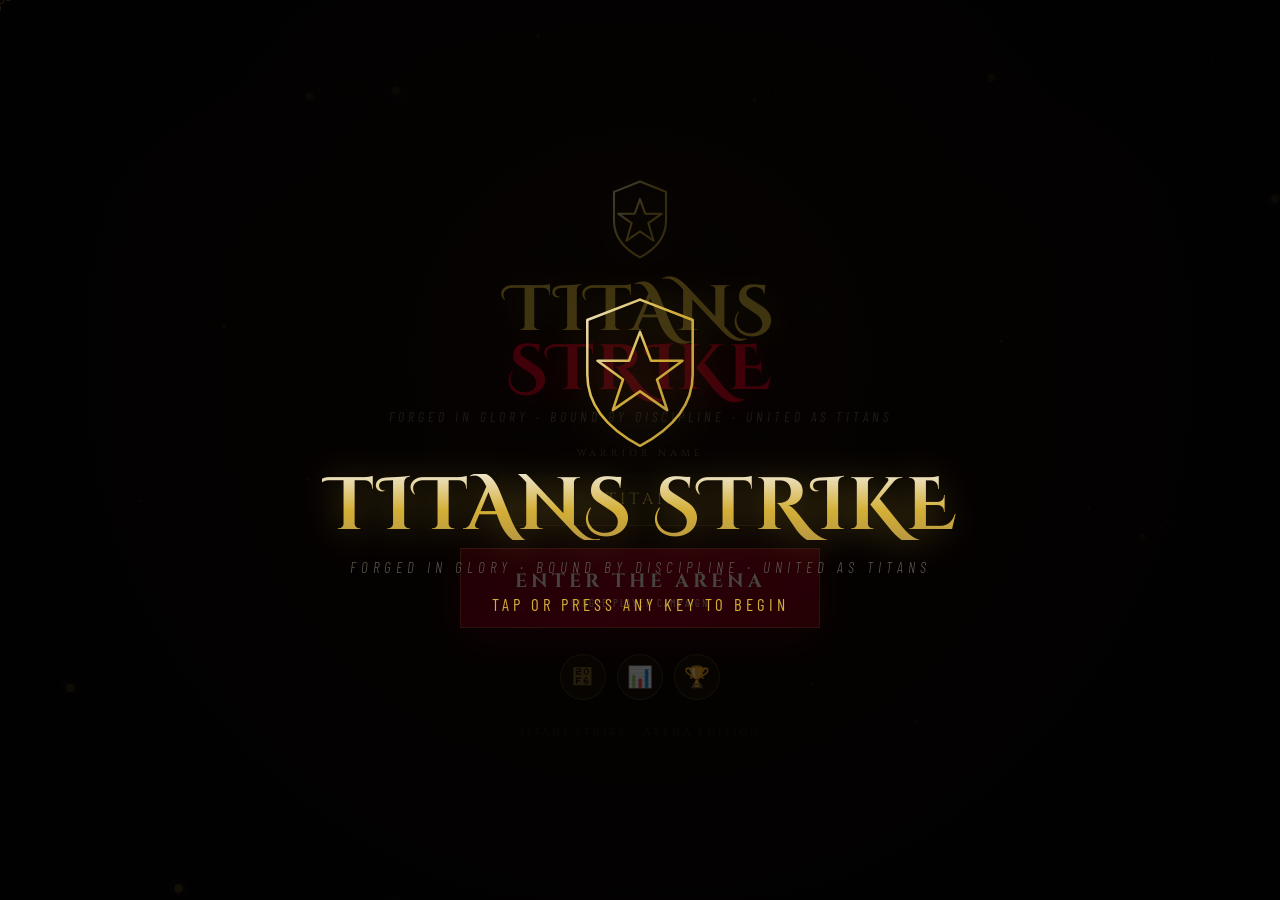
<file: index.html>
<!DOCTYPE html>
<html lang="en">
<head>
<meta charset="UTF-8">
<meta name="viewport" content="width=device-width,initial-scale=1,maximum-scale=1,user-scalable=no,viewport-fit=cover">
<meta name="apple-mobile-web-app-capable" content="yes">
<meta name="apple-mobile-web-app-status-bar-style" content="black-translucent">
<meta name="theme-color" content="#04040A">
<meta name="mobile-web-app-capable" content="yes">
<title>TITANS STRIKE · GALALA</title>
<link rel="icon" href="data:image/svg+xml,<svg xmlns=%22http://www.w3.org/2000/svg%22 viewBox=%220 0 100 100%22><text y=%22.9em%22 font-size=%2290%22>⚔️</text></svg>">
<link href="https://fonts.googleapis.com/css2?family=Cinzel:wght@400;600;700;900&family=Cinzel+Decorative:wght@400;700&family=Barlow+Condensed:ital,wght@0,300;0,400;0,600;1,300&display=swap" rel="stylesheet">
<link rel="stylesheet" href="css/style.css">
</head>
<body>
<svg id="xhair" viewBox="0 0 24 24">
  <circle cx="12" cy="12" r="4" fill="none" stroke="#C8A84B" stroke-width=".8" opacity=".7"/>
  <line x1="12" y1="1" x2="12" y2="6" stroke="#C8A84B" stroke-width=".8"/>
  <line x1="12" y1="18" x2="12" y2="23" stroke="#C8A84B" stroke-width=".8"/>
  <line x1="1" y1="12" x2="6" y2="12" stroke="#C8A84B" stroke-width=".8"/>
  <line x1="18" y1="12" x2="23" y2="12" stroke="#C8A84B" stroke-width=".8"/>
  <circle cx="12" cy="12" r=".8" fill="#C0001A"/>
</svg>
<div id="flash"></div>
<div id="ammo-flash"></div>
<div id="power-flash"></div>
<canvas id="gc"></canvas>

<!-- HUD -->
<div id="hud" class="off">
  <div class="hud-block">
    <span class="hud-lbl">Score</span>
    <span class="hud-val" id="hscore">0</span>
  </div>
  <div class="hud-block" id="pname-hud" style="display:none;">
    <span class="hud-lbl">Warrior</span>
    <span class="hud-val" style="font-size:.6rem;color:var(--gold-lit);letter-spacing:2px;" id="hname">TITAN</span>
  </div>
  <div class="hud-block" id="ammo-hud">
    <span class="hud-lbl">Ammo</span>
    <span class="hud-val" id="ammo-count">30</span>
    <div id="ammo-bar-wrap"><div id="ammo-bar" style="width:100%"></div></div>
  </div>
  <div class="hud-block" id="weapon-hud">
    <span class="hud-lbl">Weapon</span>
    <span class="hud-val" id="weapon-name">PISTOL</span>
    <span id="weapon-icon" style="font-size:.7rem;">🔫</span>
  </div>
  <div class="hud-block" id="power-hud">
    <span class="hud-lbl">Power</span>
    <span class="hud-val" id="power-count">0%</span>
    <div id="power-bar-wrap"><div id="power-bar" style="width:0%"></div></div>
  </div>
  <div class="hud-block">
    <span class="hud-lbl">Time</span>
    <span class="hud-val" id="htimer">5:00</span>
  </div>
  <div class="hud-block">
    <span class="hud-lbl">Lives</span>
    <div class="lives-row" id="ldots"></div>
  </div>
  <div class="hud-block">
    <span class="hud-lbl">Wave</span>
    <span class="hud-val" id="hwave">I</span>
    <span id="diff-badge-hud" class="normal">NORMAL</span>
  </div>
  <div class="hud-block" id="club-hud" style="display:none;">
    <span class="hud-lbl">Club</span>
    <span class="hud-val" style="font-size:.55rem;color:var(--gold-dim);letter-spacing:2px;">♛ TITANS</span>
  </div>
</div>
<div id="combo"></div>
<div id="wave-announce"></div>
<div id="power-announce"></div>
<div id="low-ammo-warn">⚠ LOW AMMO</div>
<div id="enemy-warn"></div>
<div id="kills-left" style="position:fixed;top:58px;left:50%;transform:translateX(-50%);font-family:'Cinzel',serif;font-size:.55rem;letter-spacing:4px;color:var(--ash);z-index:90;pointer-events:none;white-space:nowrap;text-transform:uppercase;display:none;">▸ <span id="kills-left-num">0</span> ENEMIES REMAIN</div>
<div id="gate-prompt" style="position:fixed;bottom:170px;left:50%;transform:translateX(-50%);font-family:'Cinzel',serif;font-size:.7rem;letter-spacing:5px;color:#E2C06A;z-index:90;pointer-events:none;opacity:0;transition:opacity .5s;white-space:nowrap;text-transform:uppercase;text-shadow:0 0 14px rgba(200,168,75,0.8);">⬡ WALK INTO THE GATE TO ADVANCE ⬡</div>

<!-- MOBILE CONTROLS -->
<div id="mctrl" class="off">
  <div id="joystick-zone"><div id="joystick-knob"></div></div>
  <div class="right-btns">
    <div class="btn-row-top">
      <button id="weapon-btn" style="width:48px;height:24px;border-radius:4px;background:rgba(184,152,64,0.12);border:1px solid rgba(184,152,64,0.3);font-family:'Cinzel',serif;font-size:.36rem;letter-spacing:1px;color:var(--gold-pale);touch-action:none;cursor:pointer;display:flex;align-items:center;justify-content:center;-webkit-tap-highlight-color:transparent;transition:all .2s;"><span id="weapon-btn-icon">🔫</span></button>
      <button id="autofire-btn" style="width:36px;height:36px;border-radius:50%;background:rgba(184,152,64,0.12);border:1px solid rgba(184,152,64,0.3);font-family:'Cinzel',serif;font-size:.4rem;letter-spacing:1px;color:var(--gold-pale);touch-action:none;cursor:pointer;display:flex;align-items:center;justify-content:center;-webkit-tap-highlight-color:transparent;transition:all .2s;">🔥</button>
    </div>
     <button id="power-btn"><span class="power-icon">✦</span><span class="power-lbl">POWER</span></button>
     <button id="fire-btn"><span class="fire-icon">⚔</span><span class="fire-lbl">FIRE</span></button>
   </div>
</div>
<canvas id="minimap" width="100" height="100" style="position:fixed;top:10px;right:10px;width:100px;height:100px;z-index:99;pointer-events:none;border:1px solid rgba(184,152,64,0.2);background:rgba(6,6,14,0.6);display:none;"></canvas>

<!-- CINEMATIC INTRO OVERLAY -->
<div id="cinematic-intro" class="cinematic-intro active">
  <div class="intro-stage">
    <svg class="intro-crest" viewBox="0 0 200 200" width="170" height="170" aria-hidden="true">
      <defs>
        <linearGradient id="introCrestGrad" x1="0" y1="0" x2="1" y2="1">
          <stop offset="0%" stop-color="#EDE4C8"/>
          <stop offset="45%" stop-color="#D4AF37"/>
          <stop offset="100%" stop-color="#B89840"/>
        </linearGradient>
      </defs>
      <g class="crest-draw" fill="none" stroke="url(#introCrestGrad)" stroke-width="3" stroke-linecap="round" stroke-linejoin="round">
        <path d="M100 16 L162 40 V104 C162 146 130 172 100 188 C70 172 38 146 38 104 V40 Z"/>
        <path d="M100 54 L113 88 L150 88 L120 110 L132 146 L100 124 L68 146 L80 110 L50 88 L87 88 Z"/>
        <path d="M60 72 H140" stroke-width="2" opacity=".65"/>
      </g>
    </svg>
    <h1 class="intro-title">TITANS STRIKE</h1>
    <p class="intro-tagline">FORGED IN GLORY · BOUND BY DISCIPLINE · UNITED AS TITANS</p>
    <div class="intro-prompt">TAP OR PRESS ANY KEY TO BEGIN</div>
  </div>
</div>

<!-- START SCREEN - CINEMATIC REDESIGN -->
<div class="scr" id="s-start">
  <canvas id="start-canvas"></canvas>
  <div id="vignette" class="active"></div>
  <div id="start-particles"></div>
  <div class="start-inner">
    <div class="start-crest" aria-hidden="true">
      <svg viewBox="0 0 200 200" width="104" height="104">
        <defs>
          <linearGradient id="startCrestGrad" x1="0" y1="0" x2="1" y2="1">
            <stop offset="0%" stop-color="#EDE4C8"/>
            <stop offset="45%" stop-color="#D4AF37"/>
            <stop offset="100%" stop-color="#B89840"/>
          </linearGradient>
        </defs>
        <g fill="none" stroke="url(#startCrestGrad)" stroke-width="4" stroke-linejoin="round" opacity=".9">
          <path d="M100 24 L150 44 V100 C150 134 126 156 100 170 C74 156 50 134 50 100 V44 Z"/>
          <path d="M100 58 L110 86 L142 86 L116 104 L126 138 L100 120 L74 138 L84 104 L58 86 L90 86 Z"/>
        </g>
      </svg>
    </div>
    <div class="start-wordmark">TITANS <span>STRIKE</span></div>
    <div class="start-tagline">FORGED IN GLORY · BOUND BY DISCIPLINE · UNITED AS TITANS</div>
    <div class="name-field">
      <label class="input-label" for="pname">WARRIOR NAME</label>
      <input id="pname" class="name-input" type="text" placeholder="ENTER YOUR NAME" maxlength="14" autocomplete="off" style="text-transform:uppercase;">
    </div>
    <div class="cta-row">
      <button class="btn-arena" id="btn-start">
        <span class="btn-shine"></span>
        <span class="btn-main">ENTER THE ARENA</span>
        <span class="btn-sub">SINGLE PLAYER CAMPAIGN</span>
      </button>
    </div>
    <div class="club-row">
      <button class="club-btn" id="btn-start-settings" title="Settings"><span class="club-icon">⃶</span></button>
      <button class="club-btn" id="btn-start-stats" title="Statistics"><span class="club-icon">📊</span></button>
      <button class="club-btn" id="btn-start-leaderboard" title="Leaderboard"><span class="club-icon">🏆</span></button>
    </div>
    <div class="version-stamp">TITANS STRIKE · ARENA EDITION</div>
  </div>
</div>

<!-- DIFFICULTY SELECT -->
<div class="scr off" id="s-diff">
  <div class="diff-inner">
    <div class="screen-eyebrow" style="margin-bottom:.3rem;">Select Your Trial</div>
    <div class="diff-title">DIFFICULTY</div>
    <div class="diff-sub">Choose how hard the Legion pushes back</div>
    <div class="diff-cards">
      <div class="diff-card selected" id="dc-easy" data-diff="easy">
        <div class="diff-icon">🛡️</div>
        <div class="diff-info"><div class="diff-name">RECRUIT</div><div class="diff-desc">Slower enemies · More ammo drops · Forgiving</div></div>
        <div class="diff-badge easy">EASY</div>
      </div>
      <div class="diff-card" id="dc-normal" data-diff="normal">
        <div class="diff-icon">⚔️</div>
        <div class="diff-info"><div class="diff-name">LEGIONARY</div><div class="diff-desc">Balanced challenge · Standard ammo flow</div></div>
        <div class="diff-badge normal">NORMAL</div>
      </div>
      <div class="diff-card" id="dc-hard" data-diff="hard">
        <div class="diff-icon">💀</div>
        <div class="diff-info"><div class="diff-name">TITAN</div><div class="diff-desc">Fast aggressive enemies · Scarce ammo · No mercy</div></div>
        <div class="diff-badge hard">HARD</div>
      </div>
    </div>
    <button class="btn-enter" id="btn-diff-next" style="margin-top:1.2rem;">CHOOSE WARRIOR →</button>
    <button class="btn-ghost" id="btn-diff-back">← RETURN</button>
  </div>
</div>

<!-- PAUSE OVERLAY -->
<div id="pause-overlay">
  <div class="pause-title">PAUSED</div>
  <button class="pause-btn primary" id="btn-resume">RESUME</button>
   <button class="pause-btn" id="btn-pause-settings">SETTINGS</button>
   <button class="pause-btn" id="btn-pause-stats">STATISTICS</button>
   <button class="pause-btn" id="btn-pause-leaderboard">LEADERBOARD</button>
   <button class="pause-btn" id="btn-quit">QUIT TO MENU</button>
</div>

<!-- QUIT CONFIRMATION -->
<div id="quit-confirm">
  <div class="quit-title">LEAVE BATTLE?</div>
  <div class="quit-msg">Your progress will be lost and you will return to the main gate.</div>
  <div class="quit-btns">
    <button class="quit-no" id="btn-quit-no">STAY</button>
    <button class="quit-yes" id="btn-quit-yes">LEAVE</button>
  </div>
</div>

<!-- SETTINGS SCREEN -->
<div class="scr off overlay" id="s-settings">
  <div class="screen-header">
    <div class="screen-eyebrow">GAME SETTINGS</div>
    <div class="screen-title">SETTINGS</div>
    <div style="display:flex;align-items:center;gap:.6rem;width:min(260px,80vw);margin:.3rem auto;"><div style="flex:1;height:1px;background:linear-gradient(90deg,transparent,rgba(200,168,75,0.3),transparent);"></div><div style="width:5px;height:5px;background:var(--gold-dim);transform:rotate(45deg);"></div><div style="flex:1;height:1px;background:linear-gradient(90deg,transparent,rgba(200,168,75,0.3),transparent);"></div></div>
  </div>
  <div style="display:flex;flex-direction:column;gap:.8rem;width:min(340px,92vw);margin:.5rem 0;">
    <div style="display:flex;flex-direction:column;gap:.3rem;">
      <div style="display:flex;justify-content:space-between;align-items:center;width:min(340px,92vw);"><span style="font-family:'Cinzel',serif;font-size:.6rem;letter-spacing:2px;color:var(--gold-lit);">MUSIC VOLUME</span><span style="font-family:'Cinzel',serif;font-size:.7rem;color:var(--ash);" id="music-vol-lbl">80%</span></div>
      <input type="range" id="music-vol" min="0" max="100" value="80" style="width:100%;accent-color:var(--gold);">
    </div>
    <div style="display:flex;flex-direction:column;gap:.3rem;">
      <div style="display:flex;justify-content:space-between;align-items:center;width:min(340px,92vw);"><span style="font-family:'Cinzel',serif;font-size:.6rem;letter-spacing:2px;color:var(--gold-lit);">SFX VOLUME</span><span style="font-family:'Cinzel',serif;font-size:.7rem;color:var(--ash);" id="sfx-vol-lbl">100%</span></div>
      <input type="range" id="sfx-vol" min="0" max="100" value="100" style="width:100%;accent-color:var(--gold);">
    </div>
    <div style="display:flex;flex-direction:column;gap:.3rem;">
      <div style="display:flex;justify-content:space-between;align-items:center;width:min(340px,92vw);"><span style="font-family:'Cinzel',serif;font-size:.6rem;letter-spacing:2px;color:var(--gold-lit);">PARTICLE DENSITY</span><span style="font-family:'Cinzel',serif;font-size:.7rem;color:var(--ash);" id="particle-lbl">HIGH</span></div>
      <input type="range" id="particle-density" min="1" max="3" value="3" style="width:100%;accent-color:var(--gold);">
    </div>
    <div style="display:flex;flex-direction:column;gap:.3rem;">
      <div style="display:flex;justify-content:space-between;align-items:center;width:min(340px,92vw);"><span style="font-family:'Cinzel',serif;font-size:.6rem;letter-spacing:2px;color:var(--gold-lit);">WARRIOR NAME</span></div>
      <input type="text" id="profile-name" maxlength="12" style="width:min(280px,80vw);padding:.5rem;background:rgba(18,14,12,.95);color:var(--gold-lit);border:1px solid rgba(184,152,64,.3);border-radius:6px;font-family:'Cinzel',serif;font-size:.7rem;letter-spacing:2px;text-align:center;">
     </div>
    <div id="mobile-settings-container"></div>
    <button class="btn-ghost" id="btn-settings-back" style="margin-top:.5rem;">← RETURN</button>
  </div>
</div>

<!-- STATISTICS SCREEN -->
<div class="scr off overlay" id="s-stats">
  <div class="screen-header">
    <div class="screen-eyebrow">WARRIOR STATS</div>
    <div class="screen-title">STATISTICS</div>
    <div style="display:flex;align-items:center;gap:.6rem;width:min(260px,80vw);margin:.3rem auto;"><div style="flex:1;height:1px;background:linear-gradient(90deg,transparent,rgba(200,168,75,0.3),transparent);"></div><div style="width:5px;height:5px;background:var(--gold-dim);transform:rotate(45deg);"></div><div style="flex:1;height:1px;background:linear-gradient(90deg,transparent,rgba(200,168,75,0.3),transparent);"></div></div>
  </div>
  <div class="stat-grid" id="stats-grid">
    <div class="stat-card"><span class="sv" id="st-total-kills">0</span><span class="sl">Total Kills</span></div>
    <div class="stat-card"><span class="sv" id="st-games">0</span><span class="sl">Games Played</span></div>
    <div class="stat-card"><span class="sv" id="st-best-score">0</span><span class="sl">Best Score</span></div>
    <div class="stat-card"><span class="sv" id="st-best-wave">I</span><span class="sl">Best Wave</span></div>
    <div class="stat-card"><span class="sv" id="st-best-combo">0</span><span class="sl">Best Combo</span></div>
    <div class="stat-card"><span class="sv" id="st-accuracy">0%</span><span class="sl">Accuracy</span></div>
    <div class="stat-card"><span class="sv" id="st-headshots">0</span><span class="sl">Titan Club Kills</span></div>
    <div class="stat-card"><span class="sv" id="st-time">0h</span><span class="sl">Play Time</span></div>
  </div>
<button class="btn-ghost" id="btn-stats-back" style="margin-top:.5rem;">← RETURN</button>
</div>

<!-- LEADERBOARD -->
<div class="scr off overlay" id="s-leaderboard">
  <div class="screen-header">
    <div class="screen-eyebrow">ARENA LEGEND</div>
    <div class="screen-title">LEADERBOARD</div>
    <div style="display:flex;align-items:center;gap:.6rem;width:min(260px,80vw);margin:.3rem auto;"><div style="flex:1;height:1px;background:linear-gradient(90deg,transparent,rgba(200,168,75,0.3),transparent);"></div><div style="width:5px;height:5px;background:var(--gold-dim);transform:rotate(45deg);"></div><div style="flex:1;height:1px;background:linear-gradient(90deg,transparent,rgba(200,168,75,0.3),transparent);"></div></div>
  </div>
  <div id="leaderboard-list" style="width:min(400px,92vw);max-height:55vh;overflow-y:auto;"></div>
  <button class="btn-ghost" id="btn-leaderboard-back" style="margin-top:.5rem;">← RETURN</button>
</div>

<!-- CHARACTER SELECT -->
<div class="scr off" id="s-chars">
  <div class="screen-header">
    <div class="screen-eyebrow">Choose Your Champion</div>
    <div class="screen-title">THE WARRIORS</div>
    <div style="display:flex;align-items:center;gap:.6rem;width:min(290px,88vw);margin:.3rem auto;">
      <div style="flex:1;height:1px;background:linear-gradient(90deg,transparent,rgba(200,168,75,0.3),transparent);"></div>
      <div style="width:5px;height:5px;background:var(--gold-dim);transform:rotate(45deg);"></div>
      <div style="flex:1;height:1px;background:linear-gradient(90deg,transparent,rgba(200,168,75,0.3),transparent);"></div>
    </div>
  </div>
  <div class="char-grid" id="char-grid"></div>
  <button class="btn-enter" id="btn-enter-arena">ENTER THE ARENA</button>
  <button class="btn-ghost" id="btn-back-diff">← DIFFICULTY</button>
</div>

<!-- GAME OVER -->
<div class="scr off" id="s-over">
  <div class="over-inner">
    <div class="over-eyebrow">BATTLE REPORT</div>
    <div class="over-divline"><div class="over-diamond"></div></div>
    <div style="font-family:'Cinzel',serif;font-size:.52rem;letter-spacing:4px;color:var(--ash);margin-bottom:.4rem;text-transform:uppercase;">Performance</div>
    <div class="final-score-lbl">Final Score</div>
    <div class="final-num" id="f-score">0</div>
    <div class="final-rank" id="f-rank">TITAN RECRUIT</div>
    <div style="font-family:'Cinzel',serif;font-size:.58rem;letter-spacing:3px;color:var(--gold-dim);margin-bottom:.6rem;" id="f-rank-desc">FORGED IN GLORY</div>
    <div class="final-stats">
      <div class="fstat"><span class="fstat-num" id="fstat-wave">I</span><span class="fstat-lbl">Wave</span></div>
      <div class="fstat"><span class="fstat-num" id="fstat-kills">0</span><span class="fstat-lbl">Kills</span></div>
      <div class="fstat"><span class="fstat-num" id="fstat-combo">0</span><span class="fstat-lbl">Best Combo</span></div>
    </div>
    <div style="display:flex;gap:.8rem;margin:.3rem 0 .8rem;flex-wrap:wrap;justify-content:center;">
      <span style="font-family:'Cinzel',serif;font-size:.48rem;letter-spacing:2px;color:var(--gold-dim);border:1px solid rgba(200,168,75,0.2);padding:.15rem .5rem;">✦ FORGED IN GLORY</span>
      <span style="font-family:'Cinzel',serif;font-size:.48rem;letter-spacing:2px;color:var(--red);border:1px solid rgba(192,0,26,0.2);padding:.15rem .5rem;">♛ BOUND BY DISCIPLINE</span>
    </div>
    <div class="over-divline"><div class="over-diamond"></div></div>
    <button class="btn-enter" id="btn-replay" style="margin-top:1rem;">FIGHT AGAIN</button>
    <button class="btn-ghost" id="btn-menu">MAIN GATE</button>
    <button class="btn-ghost" id="btn-over-leaderboard" style="margin-top:.3rem;">VIEW LEADERBOARD</button>
  </div>
</div>

<script src="src/config/canvas.js"></script>
<script src="src/config/helpers.js"></script>
<script src="src/config/difficulty.js"></script>
<script src="src/data/chars.js"></script>
<script src="src/data/enemies.js"></script>
<script src="src/data/weapons.js"></script>
<script src="src/data/powerups.js"></script>
<script src="src/data/waves.js"></script>
<script src="src/core/state.js"></script>
<script src="src/entities/player.js"></script>
<script src="src/entities/enemies.js"></script>
<script src="src/entities/projectiles.js"></script>
<script src="src/systems/waves.js"></script>
<script src="src/systems/combat.js"></script>
<script src="src/systems/fx.js"></script>
<script src="src/systems/profile.js"></script>
<script src="src/systems/leaderboard.js"></script>
<script src="src/ui/screens.js"></script>
<script src="src/ui/hud.js"></script>
<script src="src/ui/menus.js"></script>
<script src="src/ui/input.js"></script>
<script src="src/audio/sfx.js"></script>
<script src="src/audio/music.js"></script>
<script src="src/perf.js"></script>
<script src="src/systems/mobile.js"></script>
<script src="src/core/loop.js"></script>
<script src="src/core/init.js"></script>
<script src="src/main.js"></script>
<script>
  if('serviceWorker' in navigator){navigator.serviceWorker.register('sw.js').catch(()=>{});}
</script>
</body>
</html>
</file>
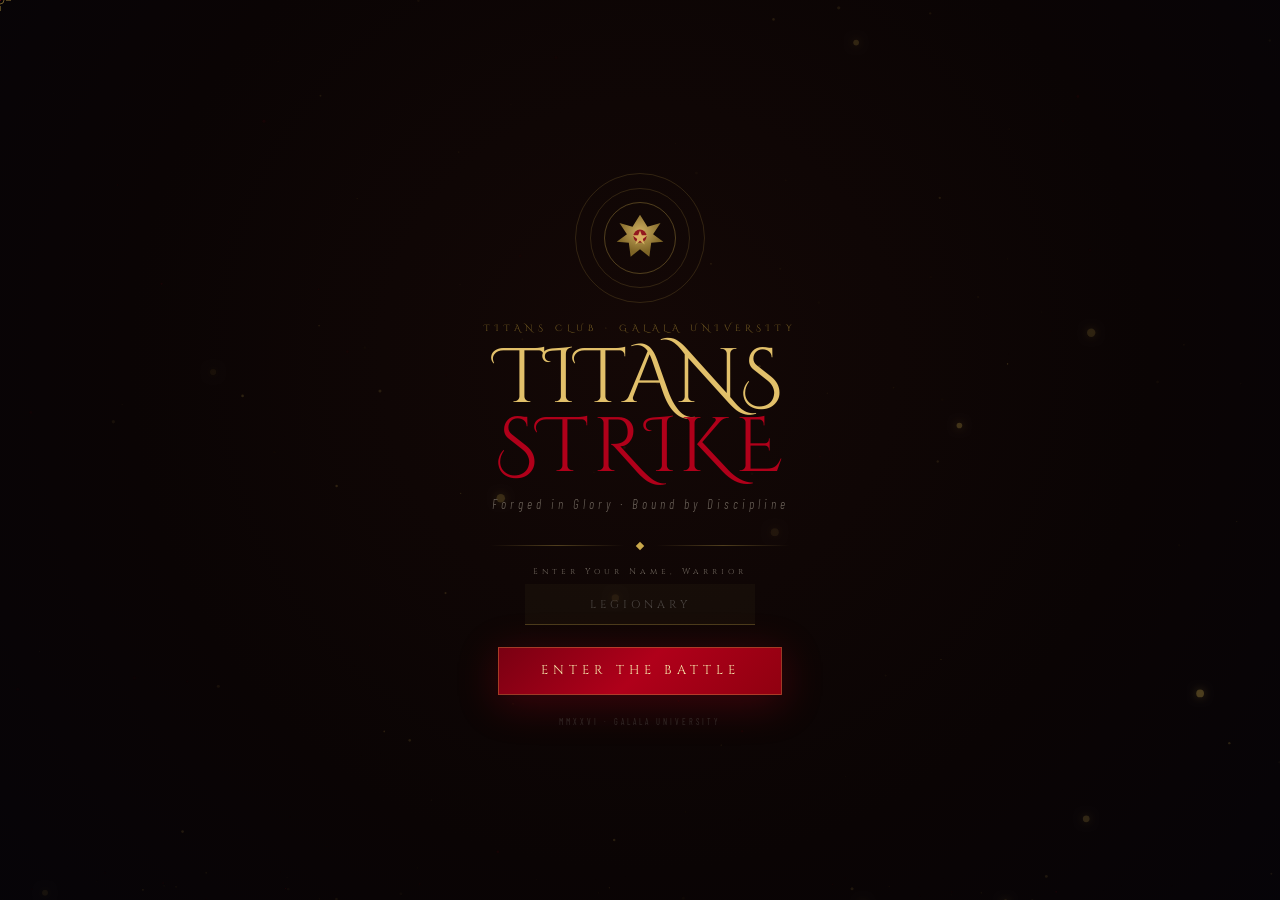
<file: index.html.html>
<!DOCTYPE html>
<html lang="en">
<head>
<meta charset="UTF-8">
<meta name="viewport" content="width=device-width, initial-scale=1.0, maximum-scale=1.0, user-scalable=no, viewport-fit=cover">
<meta name="apple-mobile-web-app-capable" content="yes">
<meta name="apple-mobile-web-app-status-bar-style" content="black-translucent">
<meta name="theme-color" content="#04040A">
<title>TITANS STRIKE · GALALA</title>
<link href="https://fonts.googleapis.com/css2?family=Cinzel:wght@400;600;700;900&family=Cinzel+Decorative:wght@400;700&family=Barlow+Condensed:ital,wght@0,300;0,400;0,600;1,300&display=swap" rel="stylesheet">
<style>
:root{
  --ink:#04040A;--ink2:#0B0A12;
  --crimson:#7A0012;--red:#B0001A;--red-hot:#E8001F;
  --gold:#C8A84B;--gold-lit:#E2C06A;--gold-pale:#F5E4A8;--gold-dim:#8A6F2A;
  --parchment:#EDE5CC;--stone:#3A3530;--ash:#6B6259;--ash2:#4A4440;
  --ammo-col:#00C8A8;
}
*,*::before,*::after{margin:0;padding:0;box-sizing:border-box;-webkit-tap-highlight-color:transparent;}
html,body{width:100%;height:100%;overflow:hidden;background:var(--ink);touch-action:none;}
body{font-family:'Barlow Condensed',sans-serif;color:var(--parchment);user-select:none;-webkit-user-select:none;}
#gc{display:block;position:fixed;inset:0;}
#flash{position:fixed;inset:0;z-index:180;pointer-events:none;background:rgba(200,0,26,0.35);opacity:0;transition:opacity .08s;}
#ammo-flash{position:fixed;inset:0;z-index:179;pointer-events:none;background:rgba(0,200,168,0.18);opacity:0;transition:opacity .12s;}
#power-flash{position:fixed;inset:0;z-index:178;pointer-events:none;background:rgba(100,50,255,0.22);opacity:0;transition:opacity .15s;}
.scr{position:fixed;inset:0;display:flex;flex-direction:column;align-items:center;justify-content:flex-start;z-index:200;overflow-y:auto;overflow-x:hidden;padding-top:env(safe-area-inset-top);padding-bottom:max(1.5rem,env(safe-area-inset-bottom));}
.scr.off{display:none;}
#s-start{background:var(--ink);justify-content:center;padding:0;}
#start-canvas{position:absolute;inset:0;pointer-events:none;}
.start-inner{position:relative;z-index:10;display:flex;flex-direction:column;align-items:center;width:100%;padding:2rem 1.2rem max(2rem,env(safe-area-inset-bottom));}
.crest-ring-wrap{position:relative;width:130px;height:130px;display:flex;align-items:center;justify-content:center;margin-bottom:1.2rem;}
.ring{position:absolute;border-radius:50%;border:1px solid rgba(200,168,75,0.18);}
.ring-1{width:130px;height:130px;animation:ringPulse 3s ease-in-out infinite;}
.ring-2{width:100px;height:100px;animation:ringPulse 3s ease-in-out infinite .5s;}
.ring-3{width:72px;height:72px;animation:ringPulse 3s ease-in-out infinite 1s;border-color:rgba(200,168,75,0.35);}
@keyframes ringPulse{0%,100%{transform:scale(1);opacity:.5}50%{transform:scale(1.05);opacity:1}}
.crest-icon{width:56px;height:56px;position:relative;z-index:2;}
.titan-eyebrow{font-family:'Cinzel Decorative',serif;font-size:.55rem;letter-spacing:5px;color:var(--gold-dim);text-transform:uppercase;margin-bottom:.7rem;opacity:.8;}
.titan-title{font-family:'Cinzel Decorative',serif;font-size:clamp(2.6rem,12vw,4.8rem);line-height:.9;text-align:center;margin-bottom:.3rem;}
.titan-title .t1{display:block;color:var(--gold-lit);}
.titan-title .t2{display:block;color:var(--red);letter-spacing:4px;}
.titan-tagline{font-family:'Barlow Condensed',sans-serif;font-weight:300;font-style:italic;font-size:.8rem;letter-spacing:4px;color:var(--ash);margin-top:.5rem;margin-bottom:1.4rem;}
.div-line{display:flex;align-items:center;gap:.8rem;width:min(300px,85vw);margin:.5rem 0 1.1rem;}
.div-line::before,.div-line::after{content:'';flex:1;height:1px;background:linear-gradient(90deg,transparent,rgba(200,168,75,0.35),transparent);}
.div-gem{width:6px;height:6px;background:var(--gold);transform:rotate(45deg);flex-shrink:0;}
.input-label{font-family:'Cinzel',serif;font-size:.52rem;letter-spacing:4px;color:var(--ash);margin-bottom:.4rem;}
.name-input{background:rgba(200,168,75,0.04);border:none;border-bottom:1px solid rgba(200,168,75,0.3);color:var(--gold-lit);padding:.6rem .2rem;font-family:'Cinzel',serif;font-size:.95rem;letter-spacing:4px;text-align:center;width:min(230px,72vw);text-transform:uppercase;outline:none;transition:border-color .25s;caret-color:var(--gold);}
.name-input:focus{border-bottom-color:var(--gold);}
.name-input::placeholder{color:var(--ash2);font-size:.7rem;}
.btn-cta{margin-top:1.4rem;font-family:'Cinzel',serif;font-size:.8rem;letter-spacing:5px;padding:.9rem 2.6rem;cursor:pointer;text-transform:uppercase;background:linear-gradient(135deg,var(--crimson) 0%,var(--red) 50%,#900010 100%);color:var(--gold-pale);border:1px solid rgba(200,168,75,0.35);position:relative;overflow:hidden;box-shadow:0 8px 40px rgba(180,0,26,0.3);transition:all .3s;}
.btn-cta::after{content:'';position:absolute;top:0;left:-100%;width:60%;height:100%;background:linear-gradient(90deg,transparent,rgba(200,168,75,0.12),transparent);animation:shimmer 3.5s ease-in-out infinite;}
@keyframes shimmer{0%{left:-100%}50%,100%{left:150%}}
.btn-cta:active{transform:scale(.96);}
.version-stamp{margin-top:1.4rem;font-size:.52rem;letter-spacing:3px;color:var(--ash2);opacity:.6;}
#s-diff{background:rgba(4,4,10,0.98);justify-content:center;}
.diff-inner{display:flex;flex-direction:column;align-items:center;padding:2rem 1.2rem;}
.diff-title{font-family:'Cinzel',serif;font-size:1.4rem;letter-spacing:3px;color:var(--gold-lit);margin:.4rem 0 .25rem;}
.diff-sub{font-size:.65rem;letter-spacing:3px;color:var(--ash);margin-bottom:1.6rem;text-transform:uppercase;}
.diff-cards{display:flex;flex-direction:column;gap:.7rem;width:min(340px,92vw);}
.diff-card{border:1px solid rgba(200,168,75,0.15);padding:.9rem 1.1rem;cursor:pointer;transition:all .22s;display:flex;align-items:center;gap:.9rem;background:linear-gradient(160deg,rgba(16,12,10,0.95),rgba(6,4,2,0.98));position:relative;overflow:hidden;}
.diff-card::after{content:'';position:absolute;top:0;left:0;right:0;height:1px;background:linear-gradient(90deg,transparent,var(--gold),transparent);opacity:0;transition:opacity .22s;}
.diff-card.selected{border-color:rgba(200,168,75,0.5);}
.diff-card.selected::after{opacity:1;}
.diff-card:active{transform:scale(.97);}
.diff-icon{font-size:1.8rem;width:38px;text-align:center;flex-shrink:0;}
.diff-info{flex:1;}
.diff-name{font-family:'Cinzel',serif;font-size:.8rem;letter-spacing:3px;color:var(--gold-lit);}
.diff-desc{font-size:.6rem;letter-spacing:1px;color:var(--ash);margin-top:2px;}
.diff-badge{font-family:'Cinzel',serif;font-size:.55rem;letter-spacing:2px;padding:.18rem .5rem;border:1px solid;margin-left:auto;flex-shrink:0;}
.diff-badge.easy{color:#4CAF50;border-color:rgba(76,175,80,0.4);}
.diff-badge.normal{color:var(--gold);border-color:rgba(200,168,75,0.4);}
.diff-badge.hard{color:var(--red-hot);border-color:rgba(232,0,31,0.4);}
#s-chars{background:rgba(4,4,10,0.98);padding-top:max(1rem,env(safe-area-inset-top));}
.screen-header{text-align:center;padding:.7rem 0 .25rem;}
.screen-eyebrow{font-family:'Cinzel Decorative',serif;font-size:.5rem;letter-spacing:4px;color:var(--gold-dim);}
.screen-title{font-family:'Cinzel',serif;font-size:1.4rem;letter-spacing:3px;color:var(--gold-lit);margin:.2rem 0;}
.char-grid{display:grid;grid-template-columns:repeat(2,1fr);gap:.5rem;width:min(430px,96vw);margin:.7rem 0;}
.char-card{border:1px solid rgba(200,168,75,0.15);background:linear-gradient(160deg,rgba(18,14,12,0.95),rgba(8,6,4,0.98));padding:.6rem .55rem;cursor:pointer;transition:all .22s;position:relative;overflow:hidden;display:flex;flex-direction:column;align-items:center;gap:.3rem;}
.char-card::after{content:'';position:absolute;top:0;left:0;right:0;height:1px;background:linear-gradient(90deg,transparent,var(--gold),transparent);opacity:0;transition:opacity .22s;}
.char-card.selected{border-color:rgba(200,168,75,0.55);background:linear-gradient(160deg,rgba(200,168,75,0.06),rgba(139,0,21,0.05));}
.char-card.selected::after{opacity:1;}
.char-card:active{transform:scale(.97);}
.char-canvas{width:70px;height:86px;display:block;}
.char-name{font-family:'Cinzel',serif;font-size:.68rem;letter-spacing:3px;color:var(--gold-lit);text-transform:uppercase;}
.char-role{font-size:.56rem;letter-spacing:2px;color:var(--ash);text-transform:uppercase;}
.char-power-badge{font-size:.5rem;letter-spacing:1.5px;color:#A78BFA;text-transform:uppercase;margin-top:1px;border:1px solid rgba(167,139,250,0.35);padding:.1rem .4rem;}
.char-stats{display:flex;flex-direction:column;gap:3px;width:100%;padding:0 .1rem;}
.stat-row{display:flex;align-items:center;gap:.3rem;}
.stat-key{font-size:.48rem;letter-spacing:1px;color:var(--ash);width:30px;text-transform:uppercase;}
.stat-bar-bg{flex:1;height:2px;background:rgba(255,255,255,0.06);}
.stat-bar-fill{height:100%;background:var(--crimson);transition:width .4s;}
.char-card.selected .stat-bar-fill{background:var(--gold);}
.btn-enter{font-family:'Cinzel',serif;font-size:.78rem;letter-spacing:4px;padding:.8rem 0;cursor:pointer;text-transform:uppercase;background:linear-gradient(135deg,var(--crimson),var(--red));color:var(--gold-pale);border:1px solid rgba(200,168,75,0.35);width:min(290px,90vw);margin:.25rem 0;box-shadow:0 4px 24px rgba(180,0,26,0.3);transition:all .22s;}
.btn-enter:active{transform:scale(.97);}
.btn-ghost{font-family:'Cinzel',serif;font-size:.62rem;letter-spacing:3px;padding:.5rem 1.4rem;cursor:pointer;text-transform:uppercase;background:transparent;color:var(--ash);border:1px solid rgba(107,98,89,0.3);margin-top:.25rem;transition:all .2s;}
.btn-ghost:active{color:var(--parchment);}
#hud{position:fixed;top:0;left:0;right:0;z-index:100;display:flex;align-items:center;justify-content:space-between;padding:.4rem .9rem;padding-top:max(.4rem,env(safe-area-inset-top));background:rgba(4,4,10,0.92);backdrop-filter:blur(12px);border-bottom:1px solid rgba(200,168,75,0.1);}
#hud.off{display:none;}
.hud-block{display:flex;flex-direction:column;align-items:center;gap:1px;}
.hud-lbl{font-family:'Cinzel',serif;font-size:.4rem;letter-spacing:3px;color:var(--gold-dim);text-transform:uppercase;}
.hud-val{font-family:'Cinzel',serif;font-size:.95rem;line-height:1.1;color:var(--parchment);}
#htimer{color:var(--gold);}
#htimer.warn{color:var(--red-hot);animation:blink .5s infinite;}
.lives-row{display:flex;gap:5px;align-items:center;}
.ldot{width:7px;height:7px;border-radius:50%;background:var(--red);box-shadow:0 0 5px rgba(192,0,26,0.7);}
.ldot.dead{background:#1a1a1a;box-shadow:none;}
#ammo-hud{display:flex;align-items:center;gap:3px;flex-direction:column;}
#ammo-bar-wrap{width:56px;height:4px;background:rgba(255,255,255,0.08);border-radius:2px;overflow:hidden;}
#ammo-bar{height:100%;background:linear-gradient(90deg,var(--gold),var(--gold-lit));transition:width .15s;border-radius:2px;}
#ammo-bar.low{background:linear-gradient(90deg,var(--red),var(--red-hot));}
#ammo-count{font-family:'Cinzel',serif;font-size:.68rem;color:var(--parchment);}
#ammo-count.low{color:var(--red-hot);}
#ammo-count.empty{color:var(--red-hot);animation:blink .4s infinite;}
/* POWER BAR */
#power-hud{display:flex;align-items:center;gap:3px;flex-direction:column;}
#power-bar-wrap{width:56px;height:4px;background:rgba(255,255,255,0.08);border-radius:2px;overflow:hidden;}
#power-bar{height:100%;background:linear-gradient(90deg,#7C3AED,#A78BFA);transition:width .15s;border-radius:2px;}
#power-bar.ready{background:linear-gradient(90deg,#A78BFA,#DDD6FE);box-shadow:0 0 8px rgba(167,139,250,0.7);}
#power-count{font-family:'Cinzel',serif;font-size:.6rem;color:#A78BFA;}
#power-count.ready{color:#DDD6FE;animation:blink .8s infinite;}
#diff-badge-hud{font-family:'Cinzel',serif;font-size:.38rem;letter-spacing:2px;padding:.1rem .35rem;border:1px solid;margin-top:1px;}
#diff-badge-hud.easy{color:#4CAF50;border-color:rgba(76,175,80,0.4);}
#diff-badge-hud.normal{color:var(--gold-dim);border-color:rgba(200,168,75,0.3);}
#diff-badge-hud.hard{color:var(--red-hot);border-color:rgba(232,0,31,0.4);}
@keyframes blink{0%,100%{opacity:1}50%{opacity:.3}}
#combo{position:fixed;bottom:150px;left:50%;transform:translateX(-50%);font-family:'Cinzel Decorative',serif;font-size:1.3rem;letter-spacing:2px;color:var(--gold-lit);text-shadow:0 0 20px rgba(200,168,75,0.5);z-index:90;opacity:0;transition:opacity .3s;pointer-events:none;white-space:nowrap;}
#wave-announce{position:fixed;top:50%;left:50%;transform:translate(-50%,-50%);font-family:'Cinzel Decorative',serif;font-size:clamp(1.5rem,7vw,2.4rem);letter-spacing:3px;color:var(--gold-lit);text-shadow:0 0 40px rgba(200,168,75,0.4);z-index:95;pointer-events:none;text-align:center;opacity:0;transition:opacity .4s;}
#low-ammo-warn{position:fixed;bottom:160px;left:50%;transform:translateX(-50%);font-family:'Cinzel',serif;font-size:.62rem;letter-spacing:4px;color:var(--red-hot);z-index:90;pointer-events:none;opacity:0;transition:opacity .3s;white-space:nowrap;text-transform:uppercase;}
#enemy-warn{position:fixed;top:80px;left:50%;transform:translateX(-50%);font-family:'Cinzel',serif;font-size:.58rem;letter-spacing:4px;color:#FF8C00;z-index:90;pointer-events:none;opacity:0;transition:opacity .4s;white-space:nowrap;text-transform:uppercase;text-shadow:0 0 12px rgba(255,140,0,0.6);}
#power-announce{position:fixed;top:38%;left:50%;transform:translate(-50%,-50%);font-family:'Cinzel Decorative',serif;font-size:clamp(1.2rem,5vw,2rem);letter-spacing:3px;color:#A78BFA;text-shadow:0 0 40px rgba(167,139,250,0.6);z-index:95;pointer-events:none;text-align:center;opacity:0;transition:opacity .3s;}
#mctrl{position:fixed;bottom:0;left:0;right:0;z-index:110;display:flex;justify-content:space-between;align-items:flex-end;padding:.7rem 1.4rem max(1.2rem,env(safe-area-inset-bottom));pointer-events:none;}
#mctrl.off{display:none;}
#joystick-zone{width:96px;height:96px;border-radius:50%;background:rgba(200,168,75,0.03);border:1px solid rgba(200,168,75,0.12);position:relative;pointer-events:all;touch-action:none;flex-shrink:0;}
#joystick-knob{position:absolute;width:38px;height:38px;border-radius:50%;background:radial-gradient(circle at 35% 35%,rgba(200,168,75,0.55),rgba(139,0,21,0.45));border:1px solid rgba(200,168,75,0.35);top:50%;left:50%;transform:translate(-50%,-50%);box-shadow:0 0 10px rgba(200,168,75,0.15);}
.right-btns{display:flex;flex-direction:column;gap:.5rem;align-items:center;pointer-events:all;}
#fire-btn{width:72px;height:72px;border-radius:50%;background:radial-gradient(circle at 35% 35%,rgba(200,0,26,0.75),rgba(110,0,18,0.95));border:1px solid rgba(200,168,75,0.32);font-family:'Cinzel',serif;font-size:.52rem;letter-spacing:2px;color:var(--gold-pale);touch-action:none;cursor:pointer;display:flex;align-items:center;justify-content:center;flex-direction:column;gap:1px;box-shadow:0 0 20px rgba(192,0,26,0.35);-webkit-tap-highlight-color:transparent;}
#fire-btn:active{transform:scale(.91);}
#fire-btn .fire-icon{font-size:1.25rem;line-height:1;}
#fire-btn .fire-lbl{font-size:.42rem;letter-spacing:2px;opacity:.7;}
#power-btn{width:58px;height:58px;border-radius:50%;background:radial-gradient(circle at 35% 35%,rgba(124,58,237,0.75),rgba(60,10,140,0.95));border:1px solid rgba(167,139,250,0.42);font-family:'Cinzel',serif;font-size:.45rem;letter-spacing:2px;color:#DDD6FE;touch-action:none;cursor:pointer;display:flex;align-items:center;justify-content:center;flex-direction:column;gap:1px;box-shadow:0 0 16px rgba(124,58,237,0.35);-webkit-tap-highlight-color:transparent;transition:all .2s;}
#power-btn.ready{box-shadow:0 0 28px rgba(167,139,250,0.7);border-color:rgba(221,214,254,0.7);}
#power-btn:active{transform:scale(.91);}
#power-btn .power-icon{font-size:1.1rem;line-height:1;}
#power-btn .power-lbl{font-size:.38rem;letter-spacing:2px;opacity:.7;}
#s-over{background:rgba(4,4,10,0.98);justify-content:center;}
.over-inner{display:flex;flex-direction:column;align-items:center;padding:1.5rem 1.2rem max(1.5rem,env(safe-area-inset-bottom));}
.over-eyebrow{font-family:'Cinzel',serif;font-size:.52rem;letter-spacing:5px;color:var(--gold-dim);margin-bottom:.7rem;}
.over-divline{display:flex;align-items:center;gap:.6rem;width:min(280px,82vw);margin:.45rem 0;}
.over-divline::before,.over-divline::after{content:'';flex:1;height:1px;background:linear-gradient(90deg,transparent,rgba(200,168,75,0.3),transparent);}
.over-diamond{width:5px;height:5px;background:var(--gold-dim);transform:rotate(45deg);}
.final-score-lbl{font-family:'Cinzel',serif;font-size:.58rem;letter-spacing:5px;color:var(--ash);margin-bottom:.25rem;text-transform:uppercase;}
.final-num{font-family:'Cinzel Decorative',serif;font-size:clamp(2.6rem,11vw,4.8rem);color:var(--gold-lit);text-shadow:0 0 40px rgba(200,168,75,0.3);line-height:1;margin-bottom:.25rem;}
.final-rank{font-family:'Cinzel',serif;font-size:.68rem;letter-spacing:4px;color:var(--red);margin-bottom:.25rem;text-transform:uppercase;}
.final-stats{display:flex;gap:1.8rem;margin:.9rem 0 1rem;}
.fstat{display:flex;flex-direction:column;align-items:center;gap:2px;}
.fstat-num{font-family:'Cinzel',serif;font-size:1.15rem;color:var(--gold-lit);}
.fstat-lbl{font-size:.5rem;letter-spacing:2px;color:var(--ash);text-transform:uppercase;}
.spop{position:fixed;font-family:'Cinzel',serif;font-size:.9rem;letter-spacing:2px;color:var(--gold-lit);z-index:120;pointer-events:none;text-shadow:0 0 10px rgba(200,168,75,0.6);animation:popUp .75s ease-out forwards;}
@keyframes popUp{0%{opacity:1;transform:translateY(0)}100%{opacity:0;transform:translateY(-55px)}}
.spop.ammo{color:var(--ammo-col);text-shadow:0 0 10px rgba(0,200,168,0.6);}
.spop.boss{color:#FF8C00;font-size:1.15rem;text-shadow:0 0 14px rgba(255,140,0,0.7);}
.spop.power{color:#A78BFA;font-size:1.1rem;text-shadow:0 0 14px rgba(167,139,250,0.7);}
#xhair{position:fixed;width:24px;height:24px;z-index:300;pointer-events:none;transform:translate(-50%,-50%);}
@keyframes gatePulse{0%,100%{opacity:.7;transform:translateX(-50%) scale(1)}50%{opacity:1;transform:translateX(-50%) scale(1.04)}}
#gate-prompt.visible{animation:gatePulse 1.2s ease-in-out infinite;}
@keyframes shake{0%,100%{transform:translate(0)}20%{transform:translate(-5px,3px)}40%{transform:translate(4px,-3px)}60%{transform:translate(-3px,2px)}80%{transform:translate(3px,-2px)}}
</style>
</head>
<body>
<svg id="xhair" viewBox="0 0 24 24">
  <circle cx="12" cy="12" r="4" fill="none" stroke="#C8A84B" stroke-width=".8" opacity=".7"/>
  <line x1="12" y1="1" x2="12" y2="6" stroke="#C8A84B" stroke-width=".8"/>
  <line x1="12" y1="18" x2="12" y2="23" stroke="#C8A84B" stroke-width=".8"/>
  <line x1="1" y1="12" x2="6" y2="12" stroke="#C8A84B" stroke-width=".8"/>
  <line x1="18" y1="12" x2="23" y2="12" stroke="#C8A84B" stroke-width=".8"/>
  <circle cx="12" cy="12" r=".8" fill="#C0001A"/>
</svg>
<div id="flash"></div>
<div id="ammo-flash"></div>
<div id="power-flash"></div>
<canvas id="gc"></canvas>

<!-- HUD -->
<div id="hud" class="off">
  <div class="hud-block">
    <span class="hud-lbl">Score</span>
    <span class="hud-val" id="hscore">0</span>
  </div>
  <div class="hud-block" id="ammo-hud">
    <span class="hud-lbl">Ammo</span>
    <span class="hud-val" id="ammo-count">30</span>
    <div id="ammo-bar-wrap"><div id="ammo-bar" style="width:100%"></div></div>
  </div>
  <div class="hud-block" id="power-hud">
    <span class="hud-lbl">Power</span>
    <span class="hud-val" id="power-count">0%</span>
    <div id="power-bar-wrap"><div id="power-bar" style="width:0%"></div></div>
  </div>
  <div class="hud-block">
    <span class="hud-lbl">Time</span>
    <span class="hud-val" id="htimer">5:00</span>
  </div>
  <div class="hud-block">
    <span class="hud-lbl">Lives</span>
    <div class="lives-row" id="ldots"></div>
  </div>
  <div class="hud-block">
    <span class="hud-lbl">Wave</span>
    <span class="hud-val" id="hwave">I</span>
    <span id="diff-badge-hud" class="normal">NORMAL</span>
  </div>
</div>
<div id="combo"></div>
<div id="wave-announce"></div>
<div id="power-announce"></div>
<div id="low-ammo-warn">⚠ LOW AMMO</div>
<div id="enemy-warn"></div>
<div id="kills-left" style="position:fixed;top:58px;left:50%;transform:translateX(-50%);font-family:'Cinzel',serif;font-size:.55rem;letter-spacing:4px;color:var(--ash);z-index:90;pointer-events:none;white-space:nowrap;text-transform:uppercase;display:none;">▸ <span id="kills-left-num">0</span> ENEMIES REMAIN</div>
<div id="gate-prompt" style="position:fixed;bottom:170px;left:50%;transform:translateX(-50%);font-family:'Cinzel',serif;font-size:.7rem;letter-spacing:5px;color:#E2C06A;z-index:90;pointer-events:none;opacity:0;transition:opacity .5s;white-space:nowrap;text-transform:uppercase;text-shadow:0 0 14px rgba(200,168,75,0.8);">⬡ WALK INTO THE GATE TO ADVANCE ⬡</div>

<!-- MOBILE CONTROLS -->
<div id="mctrl" class="off">
  <div id="joystick-zone"><div id="joystick-knob"></div></div>
  <div class="right-btns">
    <button id="power-btn"><span class="power-icon">✦</span><span class="power-lbl">POWER</span></button>
    <button id="fire-btn"><span class="fire-icon">⚔</span><span class="fire-lbl">FIRE</span></button>
  </div>
</div>

<!-- START SCREEN -->
<div class="scr" id="s-start">
  <canvas id="start-canvas"></canvas>
  <div class="start-inner">
    <div class="crest-ring-wrap">
      <div class="ring ring-1"></div><div class="ring ring-2"></div><div class="ring ring-3"></div>
      <svg class="crest-icon" viewBox="0 0 60 60">
        <defs><radialGradient id="cg" cx="50%" cy="40%" r="50%"><stop offset="0%" stop-color="#E2C06A"/><stop offset="100%" stop-color="#8A6F2A"/></radialGradient></defs>
        <path d="M30 5 L38 18 L52 14 L44 26 L55 34 L42 35 L40 50 L30 42 L20 50 L18 35 L5 34 L16 26 L8 14 L22 18 Z" fill="url(#cg)" opacity=".9"/>
        <circle cx="30" cy="28" r="7" fill="rgba(139,0,21,0.85)"/>
        <path d="M30 22 L32 27 L38 27 L33 31 L35 37 L30 33 L25 37 L27 31 L22 27 L28 27 Z" fill="#E2C06A" opacity=".9"/>
      </svg>
    </div>
    <div class="titan-eyebrow">Titans Club · Galala University</div>
    <div class="titan-title"><span class="t1">TITANS</span><span class="t2">STRIKE</span></div>
    <div class="titan-tagline">Forged in Glory · Bound by Discipline</div>
    <div class="div-line"><div class="div-gem"></div></div>
    <div class="input-label">Enter Your Name, Warrior</div>
    <input id="pname" class="name-input" type="text" placeholder="LEGIONARY" maxlength="12" autocomplete="off" autocorrect="off" spellcheck="false">
    <button class="btn-cta" id="btn-start">ENTER THE BATTLE</button>
    <div class="version-stamp">MMXXVI · GALALA UNIVERSITY</div>
  </div>
</div>

<!-- DIFFICULTY SELECT -->
<div class="scr off" id="s-diff">
  <div class="diff-inner">
    <div class="screen-eyebrow" style="margin-bottom:.3rem;">Select Your Trial</div>
    <div class="diff-title">DIFFICULTY</div>
    <div class="diff-sub">Choose how hard the Legion pushes back</div>
    <div class="diff-cards">
      <div class="diff-card selected" id="dc-easy" data-diff="easy">
        <div class="diff-icon">🛡️</div>
        <div class="diff-info"><div class="diff-name">RECRUIT</div><div class="diff-desc">Slower enemies · More ammo drops · Forgiving</div></div>
        <div class="diff-badge easy">EASY</div>
      </div>
      <div class="diff-card" id="dc-normal" data-diff="normal">
        <div class="diff-icon">⚔️</div>
        <div class="diff-info"><div class="diff-name">LEGIONARY</div><div class="diff-desc">Balanced challenge · Standard ammo flow</div></div>
        <div class="diff-badge normal">NORMAL</div>
      </div>
      <div class="diff-card" id="dc-hard" data-diff="hard">
        <div class="diff-icon">💀</div>
        <div class="diff-info"><div class="diff-name">TITAN</div><div class="diff-desc">Fast aggressive enemies · Scarce ammo · No mercy</div></div>
        <div class="diff-badge hard">HARD</div>
      </div>
    </div>
    <button class="btn-enter" id="btn-diff-next" style="margin-top:1.2rem;">CHOOSE WARRIOR →</button>
    <button class="btn-ghost" id="btn-diff-back">← RETURN</button>
  </div>
</div>

<!-- CHARACTER SELECT -->
<div class="scr off" id="s-chars">
  <div class="screen-header">
    <div class="screen-eyebrow">Choose Your Champion</div>
    <div class="screen-title">THE WARRIORS</div>
    <div style="display:flex;align-items:center;gap:.6rem;width:min(290px,88vw);margin:.3rem auto;">
      <div style="flex:1;height:1px;background:linear-gradient(90deg,transparent,rgba(200,168,75,0.3),transparent);"></div>
      <div style="width:5px;height:5px;background:var(--gold-dim);transform:rotate(45deg);"></div>
      <div style="flex:1;height:1px;background:linear-gradient(90deg,transparent,rgba(200,168,75,0.3),transparent);"></div>
    </div>
  </div>
  <div class="char-grid" id="char-grid"></div>
  <button class="btn-enter" id="btn-enter-arena">ENTER THE ARENA</button>
  <button class="btn-ghost" id="btn-back-diff">← DIFFICULTY</button>
</div>

<!-- GAME OVER -->
<div class="scr off" id="s-over">
  <div class="over-inner">
    <div class="over-eyebrow">BATTLE REPORT</div>
    <div class="over-divline"><div class="over-diamond"></div></div>
    <div class="final-score-lbl">Final Score</div>
    <div class="final-num" id="f-score">0</div>
    <div class="final-rank" id="f-rank">TITAN RECRUIT</div>
    <div class="final-stats">
      <div class="fstat"><span class="fstat-num" id="fstat-wave">I</span><span class="fstat-lbl">Wave</span></div>
      <div class="fstat"><span class="fstat-num" id="fstat-kills">0</span><span class="fstat-lbl">Kills</span></div>
      <div class="fstat"><span class="fstat-num" id="fstat-combo">0</span><span class="fstat-lbl">Best Combo</span></div>
    </div>
    <div class="over-divline"><div class="over-diamond"></div></div>
    <button class="btn-enter" id="btn-replay" style="margin-top:1rem;">FIGHT AGAIN</button>
    <button class="btn-ghost" id="btn-menu">MAIN GATE</button>
  </div>
</div>

<script>
/* ═══ HELPERS ═══ */
function toRoman(n){const v=[1000,900,500,400,100,90,50,40,10,9,5,4,1];const s=['M','CM','D','CD','C','XC','L','XL','X','IX','V','IV','I'];let r='';v.forEach((val,i)=>{while(n>=val){r+=s[i];n-=val;}});return r||'I';}

/* ═══ CANVAS ═══ */
const cv=document.getElementById('gc');
const cx=cv.getContext('2d');
function resize(){cv.width=window.innerWidth;cv.height=window.innerHeight;}
resize();
window.addEventListener('resize',()=>{resize();if(gState==='play')initStars();});

/* ═══════════════════════════════════════════
   DIFFICULTY SETTINGS
   ═══════════════════════════════════════════ */
const DIFFICULTIES={
  easy:{label:'RECRUIT',badgeClass:'easy',enemyHpMult:0.65,enemySpdMult:0.70,enemyFireMult:0.60,spawnRateBase:2.8,ammoPackInterval:[5,8],ammoRefill:12,ammoRegenRate:1/3,scoreMult:0.8,lives:4},
  normal:{label:'LEGIONARY',badgeClass:'normal',enemyHpMult:1.0,enemySpdMult:1.0,enemyFireMult:1.0,spawnRateBase:2.2,ammoPackInterval:[7,10],ammoRefill:8,ammoRegenRate:1/5,scoreMult:1.0,lives:3},
  hard:{label:'TITAN',badgeClass:'hard',enemyHpMult:1.4,enemySpdMult:1.35,enemyFireMult:1.5,spawnRateBase:1.5,ammoPackInterval:[11,16],ammoRefill:5,ammoRegenRate:1/10,scoreMult:1.5,lives:2}
};
let selDiff='normal';
document.querySelectorAll('.diff-card').forEach(card=>{
  card.addEventListener('click',()=>{document.querySelectorAll('.diff-card').forEach(c=>c.classList.remove('selected'));card.classList.add('selected');selDiff=card.dataset.diff;});
});

/* ═══ AUDIO ═══ */
const AC=new(window.AudioContext||window.webkitAudioContext)();
function wake(){if(AC.state==='suspended')AC.resume();}
function sfxShoot(){wake();const b=AC.createBuffer(1,AC.sampleRate*.06,AC.sampleRate);const d=b.getChannelData(0);for(let i=0;i<d.length;i++)d[i]=(Math.random()*2-1)*Math.exp(-i/(AC.sampleRate*.01));const s=AC.createBufferSource();s.buffer=b;const g=AC.createGain();g.gain.setValueAtTime(.14,AC.currentTime);g.gain.exponentialRampToValueAtTime(.001,AC.currentTime+.07);const f=AC.createBiquadFilter();f.type='bandpass';f.frequency.value=1600;f.Q.value=.5;s.connect(f);f.connect(g);g.connect(AC.destination);s.start();}
function sfxEmpty(){wake();const o=AC.createOscillator(),g=AC.createGain();o.type='square';o.frequency.value=90;g.gain.setValueAtTime(.1,AC.currentTime);g.gain.exponentialRampToValueAtTime(.001,AC.currentTime+.12);o.connect(g);g.connect(AC.destination);o.start();o.stop(AC.currentTime+.12);}
function sfxAmmoPickup(){wake();[523,659,784,1047].forEach((f,i)=>{const o=AC.createOscillator(),g=AC.createGain(),t=AC.currentTime+i*.06;o.type='sine';o.frequency.value=f;g.gain.setValueAtTime(.12,t);g.gain.exponentialRampToValueAtTime(.001,t+.14);o.connect(g);g.connect(AC.destination);o.start(t);o.stop(t+.14);});}
function sfxDamage(){wake();const o=AC.createOscillator(),g=AC.createGain();o.type='sawtooth';o.frequency.setValueAtTime(220,AC.currentTime);o.frequency.exponentialRampToValueAtTime(55,AC.currentTime+.26);g.gain.setValueAtTime(.25,AC.currentTime);g.gain.exponentialRampToValueAtTime(.001,AC.currentTime+.28);o.connect(g);g.connect(AC.destination);o.start();o.stop(AC.currentTime+.28);}
function sfxExplode(){wake();const b=AC.createBuffer(1,AC.sampleRate*.2,AC.sampleRate);const d=b.getChannelData(0);for(let i=0;i<d.length;i++)d[i]=(Math.random()*2-1)*Math.exp(-i/(AC.sampleRate*.05));const s=AC.createBufferSource();s.buffer=b;const g=AC.createGain();g.gain.setValueAtTime(.35,AC.currentTime);g.gain.exponentialRampToValueAtTime(.001,AC.currentTime+.2);const lp=AC.createBiquadFilter();lp.type='lowpass';lp.frequency.value=650;s.connect(lp);lp.connect(g);g.connect(AC.destination);s.start();}
function sfxBigBoom(){wake();const b=AC.createBuffer(1,AC.sampleRate*.45,AC.sampleRate);const d=b.getChannelData(0);for(let i=0;i<d.length;i++)d[i]=(Math.random()*2-1)*Math.exp(-i/(AC.sampleRate*.12));const s=AC.createBufferSource();s.buffer=b;const g=AC.createGain();g.gain.setValueAtTime(.7,AC.currentTime);g.gain.exponentialRampToValueAtTime(.001,AC.currentTime+.45);const lp=AC.createBiquadFilter();lp.type='lowpass';lp.frequency.value=300;s.connect(lp);lp.connect(g);g.connect(AC.destination);s.start();}
function sfxCombo(){wake();[440,554,660,880].forEach((f,i)=>{const o=AC.createOscillator(),g=AC.createGain(),t=AC.currentTime+i*.065;o.type='triangle';o.frequency.value=f;g.gain.setValueAtTime(.09,t);g.gain.exponentialRampToValueAtTime(.001,t+.16);o.connect(g);g.connect(AC.destination);o.start(t);o.stop(t+.16);});}
function sfxTeleport(){wake();const o=AC.createOscillator(),g=AC.createGain();o.type='sine';o.frequency.setValueAtTime(1200,AC.currentTime);o.frequency.exponentialRampToValueAtTime(200,AC.currentTime+.2);g.gain.setValueAtTime(.15,AC.currentTime);g.gain.exponentialRampToValueAtTime(.001,AC.currentTime+.22);o.connect(g);g.connect(AC.destination);o.start();o.stop(AC.currentTime+.22);}
function sfxPower(){wake();[220,440,660,880,1100].forEach((f,i)=>{const o=AC.createOscillator(),g=AC.createGain(),t=AC.currentTime+i*.04;o.type='triangle';o.frequency.value=f;g.gain.setValueAtTime(.15,t);g.gain.exponentialRampToValueAtTime(.001,t+.22);o.connect(g);g.connect(AC.destination);o.start(t);o.stop(t+.25);});}

/* ═══ MUSIC ENGINE ═══ */
let bgOn=false,bgNodes=[],bgWave=0;
const WAVE_MUSIC=[
  {bpm:96,root:45,scale:[0,2,4,7,9],bassLine:[0,0,7,0,5,0,7,4],hatVol:.018,bassVol:.07,melVol:.028,melType:'triangle',bassType:'triangle',arpOn:false},
  {bpm:108,root:45,scale:[0,2,3,7,8],bassLine:[0,0,5,0,3,0,5,2],hatVol:.022,bassVol:.08,melVol:.03,melType:'triangle',bassType:'square',arpOn:false},
  {bpm:118,root:43,scale:[0,2,3,5,7,8],bassLine:[0,0,3,5,0,0,5,3],hatVol:.025,bassVol:.09,melVol:.032,melType:'sawtooth',bassType:'square',arpOn:false},
  {bpm:128,root:43,scale:[0,1,3,5,6,8],bassLine:[0,6,3,0,8,5,3,1],hatVol:.028,bassVol:.1,melVol:.035,melType:'sawtooth',bassType:'square',arpOn:true},
  {bpm:138,root:40,scale:[0,1,3,4,6,8,10],bassLine:[0,0,8,4,0,3,6,0],hatVol:.032,bassVol:.11,melVol:.038,melType:'sawtooth',bassType:'sawtooth',arpOn:true},
  {bpm:152,root:38,scale:[0,1,3,5,6,8,10,11],bassLine:[0,6,0,4,8,3,0,6],hatVol:.038,bassVol:.12,melVol:.04,melType:'sawtooth',bassType:'sawtooth',arpOn:true},
];
function getWaveMusic(w){return WAVE_MUSIC[Math.min(w-1,WAVE_MUSIC.length-1)];}
function bgStart(waveNum){
  bgStop();bgOn=true;bgWave=waveNum||1;wake();
  const prof=getWaveMusic(bgWave);const BPM=prof.bpm,beat=60/BPM;
  function midiToHz(midi){return 440*Math.pow(2,(midi-69)/12);}
  function scaleNote(p2,deg){return midiToHz(p2.root+p2.scale[deg%p2.scale.length]);}
  const bassNotes=prof.bassLine;
  function pBass(step){if(!bgOn||bgWave!==waveNum)return;const o=AC.createOscillator(),g=AC.createGain();o.type=prof.bassType;const midi=prof.root+bassNotes[step%bassNotes.length];o.frequency.value=midiToHz(midi);g.gain.setValueAtTime(prof.bassVol,AC.currentTime);g.gain.exponentialRampToValueAtTime(.001,AC.currentTime+beat*.65);o.connect(g);g.connect(AC.destination);o.start();o.stop(AC.currentTime+beat*.7);bgNodes.push(o,g);setTimeout(()=>pBass(step+1),beat*1000);}
  const melPatterns=[[0,2,4,6,4,2,0,3,0,0,6,7,9,7,6,4],[4,6,7,9,7,6,4,2,0,2,4,6,4,2,0,1],[0,4,7,4,0,3,7,3,0,4,7,11,7,4,0,2],[0,1,3,6,8,6,3,1,0,5,8,10,8,5,0,3],[0,3,7,10,7,3,0,4,0,6,8,11,8,6,0,4],[0,1,4,6,8,11,8,6,4,1,0,3,6,8,6,3]];
  const melPat=melPatterns[Math.min(bgWave-1,melPatterns.length-1)];
  function pMel(step){if(!bgOn||bgWave!==waveNum)return;const o=AC.createOscillator(),g=AC.createGain();o.type=prof.melType;o.frequency.value=scaleNote(prof,melPat[step%melPat.length]);const t=AC.currentTime;g.gain.setValueAtTime(prof.melVol,t);g.gain.exponentialRampToValueAtTime(.001,t+beat*1.2);o.connect(g);g.connect(AC.destination);o.start();o.stop(t+beat*1.3);bgNodes.push(o,g);setTimeout(()=>pMel(step+1),beat*(bgWave>=4?500:600));}
  function pHat(){if(!bgOn||bgWave!==waveNum)return;const b=AC.createBuffer(1,AC.sampleRate*.025,AC.sampleRate);const d=b.getChannelData(0);for(let i=0;i<d.length;i++)d[i]=(Math.random()*2-1)*Math.exp(-i/140);const s=AC.createBufferSource();s.buffer=b;const g=AC.createGain();g.gain.value=prof.hatVol;const hp=AC.createBiquadFilter();hp.type='highpass';hp.frequency.value=6500;s.connect(hp);hp.connect(g);g.connect(AC.destination);s.start();bgNodes.push(s);setTimeout(pHat,bgWave>=3?beat*250:beat*500);}
  function pKick(step){if(!bgOn||bgWave!==waveNum||bgWave<2)return;const o=AC.createOscillator(),g=AC.createGain();o.type='sine';o.frequency.setValueAtTime(bgWave>=4?180:140,AC.currentTime);o.frequency.exponentialRampToValueAtTime(40,AC.currentTime+.08);const vol=Math.min(.18,.07+(bgWave-2)*.025);g.gain.setValueAtTime(vol,AC.currentTime);g.gain.exponentialRampToValueAtTime(.001,AC.currentTime+.15);o.connect(g);g.connect(AC.destination);o.start();o.stop(AC.currentTime+.15);bgNodes.push(o,g);setTimeout(()=>pKick(step+1),beat*1000);}
  function pArp(step){if(!bgOn||bgWave!==waveNum||!prof.arpOn)return;const chord=[0,3,7];const o=AC.createOscillator(),g=AC.createGain();o.type='square';o.frequency.value=scaleNote(prof,chord[step%chord.length])+12;const t=AC.currentTime;g.gain.setValueAtTime(.022,t);g.gain.exponentialRampToValueAtTime(.001,t+beat*.28);o.connect(g);g.connect(AC.destination);o.start();o.stop(t+beat*.3);bgNodes.push(o,g);setTimeout(()=>pArp(step+1),beat*333);}
  pBass(0);setTimeout(()=>{if(bgOn&&bgWave===waveNum)pMel(0);},beat*2000);pHat();setTimeout(()=>pKick(0),beat*500);if(prof.arpOn)setTimeout(()=>{if(bgOn&&bgWave===waveNum)pArp(0);},beat*4000);
}
function bgStop(){bgOn=false;bgNodes.forEach(n=>{try{n.stop&&n.stop();n.disconnect&&n.disconnect();}catch(e){}});bgNodes=[];}
function bgTransition(newWave){if(bgWave===newWave)return;bgStop();setTimeout(()=>{if(gState==='play')bgStart(newWave);},200);}

/* ═══════════════════════════════════════════
   8 PLAYABLE CHARACTERS — including 4 Titan-themed
   Each has a unique superpower (key: E / power button)
   ═══════════════════════════════════════════ */
const CHARS=[
  /* ─── ORIGINAL 4 ─── */
  {id:'legionary',name:'LEGIONARY',role:'Vanguard',color:'#C8A84B',trim:'#E2C06A',spd:240,fire:.16,dmg:1,shield:3,maxAmmo:30,stats:{speed:60,fire:70,power:80},
   powerName:'SHIELD WALL',powerDesc:'Absorbs next 3 hits for 4s',powerCooldown:12,
   power(state){
     state.powerBuff={type:'shield',hits:3,timer:4};
     spawnParts(P.x,P.y,'#E2C06A',20);showPowerAnnounce('⚔ SHIELD WALL');
   },
   draw(x,y,angle,ctx){ctx.save();ctx.translate(x,y);ctx.rotate(angle);ctx.fillStyle=this.color;ctx.beginPath();ctx.moveTo(0,-18);ctx.lineTo(-12,10);ctx.lineTo(-8,16);ctx.lineTo(0,12);ctx.lineTo(8,16);ctx.lineTo(12,10);ctx.closePath();ctx.fill();ctx.strokeStyle=this.trim;ctx.lineWidth=2;ctx.beginPath();ctx.moveTo(0,-18);ctx.quadraticCurveTo(8,-28,4,-36);ctx.stroke();ctx.fillStyle='#8B0015';ctx.beginPath();ctx.arc(0,0,5,0,Math.PI*2);ctx.fill();const eg=ctx.createRadialGradient(0,14,0,0,14,8);eg.addColorStop(0,'rgba(255,140,0,.9)');eg.addColorStop(1,'rgba(255,100,0,0)');ctx.fillStyle=eg;ctx.beginPath();ctx.arc(0,14,6+Math.sin(Date.now()*.01)*2,0,Math.PI*2);ctx.fill();ctx.restore();}
  },
  {id:'centurion',name:'CENTURION',role:'Commander',color:'#C0001A',trim:'#FF4422',spd:200,fire:.24,dmg:2,shield:4,maxAmmo:20,stats:{speed:45,fire:50,power:95},
   powerName:'BATTLE CRY',powerDesc:'Doubles damage & slows enemies 5s',powerCooldown:18,
   power(state){
     state.powerBuff={type:'battlecry',timer:5,dmgMult:2};
     enemies.forEach(e=>{e.spdMod=(e.spdMod||1)*.4;});
     spawnParts(P.x,P.y,'#FF4422',25);showPowerAnnounce('🔱 BATTLE CRY');
   },
   draw(x,y,angle,ctx){ctx.save();ctx.translate(x,y);ctx.rotate(angle);ctx.fillStyle=this.color;ctx.beginPath();ctx.moveTo(0,-20);ctx.lineTo(-15,8);ctx.lineTo(-10,20);ctx.lineTo(0,14);ctx.lineTo(10,20);ctx.lineTo(15,8);ctx.closePath();ctx.fill();ctx.fillStyle='rgba(192,0,26,0.55)';ctx.beginPath();ctx.moveTo(-14,0);ctx.lineTo(-20,12);ctx.lineTo(-10,14);ctx.closePath();ctx.fill();ctx.beginPath();ctx.moveTo(14,0);ctx.lineTo(20,12);ctx.lineTo(10,14);ctx.closePath();ctx.fill();ctx.fillStyle=this.trim;ctx.beginPath();ctx.moveTo(-6,-20);ctx.lineTo(6,-20);ctx.lineTo(4,-34);ctx.lineTo(-4,-34);ctx.closePath();ctx.fill();const eg=ctx.createRadialGradient(0,0,0,0,0,7);eg.addColorStop(0,'rgba(255,100,0,.8)');eg.addColorStop(1,'rgba(192,0,26,0)');ctx.fillStyle=eg;ctx.beginPath();ctx.arc(0,0,7,0,Math.PI*2);ctx.fill();[-5,5].forEach(ox=>{const g2=ctx.createRadialGradient(ox,16,0,ox,16,6);g2.addColorStop(0,'rgba(255,120,0,.9)');g2.addColorStop(1,'rgba(255,80,0,0)');ctx.fillStyle=g2;ctx.beginPath();ctx.arc(ox,16,5+Math.sin(Date.now()*.012+ox)*2,0,Math.PI*2);ctx.fill();});ctx.restore();}
  },
  {id:'praetor',name:'PRAETOR',role:'Swift Striker',color:'#EDE5CC',trim:'#C8A84B',spd:320,fire:.1,dmg:1,shield:2,maxAmmo:40,stats:{speed:95,fire:90,power:45},
   powerName:'LIGHTNING DASH',powerDesc:'Blink through enemies & stun them',powerCooldown:8,
   power(state){
     const ang=Math.atan2(myP-P.y,mxP-P.x);const dist=200;
     const nx=P.x+Math.cos(ang)*dist,ny=P.y+Math.sin(ang)*dist;
     spawnParts(P.x,P.y,'#C8A84B',15);
     P.x=Math.max(20,Math.min(cv.width-20,nx));P.y=Math.max(60,Math.min(cv.height-20,ny));
     enemies.forEach(e=>{if(Math.hypot(e.x-P.x,e.y-P.y)<80){e.stunT=2;e.vx=0;e.vy=0;}});
     spawnParts(P.x,P.y,'#E2C06A',15);showPowerAnnounce('⚡ LIGHTNING DASH');sfxTeleport();
   },
   draw(x,y,angle,ctx){ctx.save();ctx.translate(x,y);ctx.rotate(angle);ctx.fillStyle=this.color;ctx.beginPath();ctx.moveTo(0,-22);ctx.lineTo(-6,4);ctx.lineTo(-4,18);ctx.lineTo(0,12);ctx.lineTo(4,18);ctx.lineTo(6,4);ctx.closePath();ctx.fill();ctx.fillStyle='rgba(200,168,75,.65)';ctx.beginPath();ctx.moveTo(-6,2);ctx.lineTo(-18,14);ctx.lineTo(-8,14);ctx.closePath();ctx.fill();ctx.beginPath();ctx.moveTo(6,2);ctx.lineTo(18,14);ctx.lineTo(8,14);ctx.closePath();ctx.fill();ctx.strokeStyle=this.trim;ctx.lineWidth=1.5;ctx.beginPath();ctx.moveTo(0,-22);ctx.lineTo(0,12);ctx.stroke();const eg=ctx.createRadialGradient(0,14,0,0,14,9);eg.addColorStop(0,'rgba(200,168,75,.95)');eg.addColorStop(1,'rgba(200,100,0,0)');ctx.fillStyle=eg;ctx.beginPath();ctx.arc(0,14,7+Math.sin(Date.now()*.015)*3,0,Math.PI*2);ctx.fill();ctx.restore();}
  },
  {id:'imperator',name:'IMPERATOR',role:'War Master',color:'#D4AF37',trim:'#F5E4A8',spd:180,fire:.3,dmg:3,shield:2,maxAmmo:15,stats:{speed:35,fire:40,power:100},
   powerName:'NOVA VOLLEY',powerDesc:'Fires 24 bullets in all directions',powerCooldown:15,
   power(state){
     for(let i=0;i<24;i++){const a=(i/24)*Math.PI*2;bullets.push({x:P.x,y:P.y,vx:Math.cos(a)*640,vy:Math.sin(a)*640,r:6,dmg:4});}
     spawnParts(P.x,P.y,'#D4AF37',30);showPowerAnnounce('💥 NOVA VOLLEY');sfxBigBoom();
   },
   draw(x,y,angle,ctx){ctx.save();ctx.translate(x,y);ctx.rotate(angle);ctx.fillStyle=this.color;ctx.beginPath();ctx.moveTo(0,-18);ctx.lineTo(-20,10);ctx.lineTo(-14,22);ctx.lineTo(0,16);ctx.lineTo(14,22);ctx.lineTo(20,10);ctx.closePath();ctx.fill();ctx.fillStyle='rgba(212,175,55,.5)';ctx.beginPath();ctx.moveTo(-18,6);ctx.lineTo(-28,20);ctx.lineTo(-16,18);ctx.closePath();ctx.fill();ctx.beginPath();ctx.moveTo(18,6);ctx.lineTo(28,20);ctx.lineTo(16,18);ctx.closePath();ctx.fill();ctx.strokeStyle=this.trim;ctx.lineWidth=1.5;ctx.beginPath();ctx.arc(0,-4,6,Math.PI*.7,Math.PI*2.3);ctx.stroke();const og=ctx.createRadialGradient(0,-4,0,0,-4,5);og.addColorStop(0,'rgba(255,230,100,1)');og.addColorStop(1,'rgba(212,175,55,0)');ctx.fillStyle=og;ctx.beginPath();ctx.arc(0,-4,5,0,Math.PI*2);ctx.fill();[-8,0,8].forEach(ox=>{const g2=ctx.createRadialGradient(ox,18,0,ox,18,5);g2.addColorStop(0,'rgba(255,200,50,.95)');g2.addColorStop(1,'rgba(255,140,0,0)');ctx.fillStyle=g2;ctx.beginPath();ctx.arc(ox,18,4+Math.sin(Date.now()*.01+ox)*2,0,Math.PI*2);ctx.fill();});ctx.restore();}
  },

  /* ─── 4 NEW TITAN-THEMED CHARACTERS ─── */

  /* TITAN GUARDIAN — Massive defensive titan carrying a cosmic shield */
  {id:'guardian',name:'GUARDIAN',role:'Titan Protector',color:'#1E88E5',trim:'#82B1FF',spd:170,fire:.28,dmg:2,shield:6,maxAmmo:22,stats:{speed:30,fire:55,power:90},
   powerName:'TITAN AEGIS',powerDesc:'Invincible for 3s, reflects bullets',powerCooldown:20,
   power(state){
     state.powerBuff={type:'aegis',timer:3,reflect:true};
     P.invinc=3;
     spawnParts(P.x,P.y,'#82B1FF',30);showPowerAnnounce('🛡 TITAN AEGIS');
   },
   draw(x,y,angle,ctx){ctx.save();ctx.translate(x,y);ctx.rotate(angle);
     // Wide body
     ctx.fillStyle=this.color;ctx.beginPath();ctx.moveTo(0,-22);ctx.lineTo(-18,8);ctx.lineTo(-16,22);ctx.lineTo(0,18);ctx.lineTo(16,22);ctx.lineTo(18,8);ctx.closePath();ctx.fill();
     // Shoulder plates
     ctx.fillStyle='rgba(30,136,229,0.7)';[-1,1].forEach(s=>{ctx.beginPath();ctx.moveTo(s*8,-12);ctx.lineTo(s*22,-6);ctx.lineTo(s*24,8);ctx.lineTo(s*14,8);ctx.closePath();ctx.fill();});
     // Chest rune
     ctx.strokeStyle=this.trim;ctx.lineWidth=1.5;ctx.beginPath();ctx.arc(0,-2,8,0,Math.PI*2);ctx.stroke();
     ctx.fillStyle=this.trim;ctx.beginPath();ctx.arc(0,-2,3,0,Math.PI*2);ctx.fill();
     // Flame trail
     const eg=ctx.createRadialGradient(0,18,0,0,18,10);eg.addColorStop(0,'rgba(130,177,255,.9)');eg.addColorStop(1,'rgba(30,136,229,0)');ctx.fillStyle=eg;ctx.beginPath();ctx.arc(0,18,8+Math.sin(Date.now()*.009)*2.5,0,Math.PI*2);ctx.fill();
   ctx.restore();}
  },

  /* TITAN COLOSSUS — The earth shaker, massive slow bruiser */
  {id:'colossus',name:'COLOSSUS',role:'Earth Shaker',color:'#8D6E63',trim:'#FFCC80',spd:155,fire:.35,dmg:4,shield:5,maxAmmo:12,stats:{speed:25,fire:35,power:100},
   powerName:'SEISMIC SLAM',powerDesc:'Shockwave stuns & damages all enemies',powerCooldown:22,
   power(state){
     // Ring shockwave damages and stuns all enemies
     enemies.forEach(e=>{const d=Math.hypot(e.x-P.x,e.y-P.y);if(d<350){e.hp-=3;e.stunT=2.5;e.vx*=-.5;e.vy*=-.5;spawnParts(e.x,e.y,'#FFCC80',6);}});
     // Visual ring
     state.shockwave={x:P.x,y:P.y,r:10,maxR:360,alpha:1};
     spawnParts(P.x,P.y,'#8D6E63',35);showPowerAnnounce('🌍 SEISMIC SLAM');sfxBigBoom();
   },
   draw(x,y,angle,ctx){ctx.save();ctx.translate(x,y);ctx.rotate(angle);
     // Huge hulking body
     ctx.fillStyle=this.color;ctx.beginPath();ctx.moveTo(0,-20);ctx.lineTo(-22,6);ctx.lineTo(-20,22);ctx.lineTo(0,16);ctx.lineTo(20,22);ctx.lineTo(22,6);ctx.closePath();ctx.fill();
     // Rock-texture patches
     ctx.fillStyle='rgba(80,55,45,0.6)';ctx.beginPath();ctx.arc(-10,-6,7,0,Math.PI*2);ctx.fill();ctx.beginPath();ctx.arc(9,2,6,0,Math.PI*2);ctx.fill();
     // Golden crown
     ctx.fillStyle=this.trim;ctx.beginPath();ctx.moveTo(-7,-20);ctx.lineTo(-5,-30);ctx.lineTo(0,-26);ctx.lineTo(5,-30);ctx.lineTo(7,-20);ctx.closePath();ctx.fill();
     // Magma trail
     const eg=ctx.createRadialGradient(0,18,0,0,18,12);eg.addColorStop(0,'rgba(255,160,0,.9)');eg.addColorStop(1,'rgba(180,80,0,0)');ctx.fillStyle=eg;ctx.beginPath();ctx.arc(0,18,10+Math.sin(Date.now()*.008)*3,0,Math.PI*2);ctx.fill();
   ctx.restore();}
  },

  /* TITAN VORTEX — Chaos titan, fast and creates black holes */
  {id:'vortex',name:'VORTEX',role:'Chaos Titan',color:'#7C3AED',trim:'#C4B5FD',spd:290,fire:.14,dmg:2,shield:2,maxAmmo:35,stats:{speed:88,fire:80,power:75},
   powerName:'BLACK HOLE',powerDesc:'Pulls all enemies toward you then blasts',powerCooldown:16,
   power(state){
     // Pull enemies inward
     enemies.forEach(e=>{const dx=P.x-e.x,dy=P.y-e.y;const d=Math.hypot(dx,dy)||1;e.vx+=dx/d*600;e.vy+=dy/d*600;});
     state.powerBuff={type:'vortex',timer:1.2};
     setTimeout(()=>{
       enemies.forEach(e=>{if(Math.hypot(e.x-P.x,e.y-P.y)<160){e.hp-=5;spawnParts(e.x,e.y,'#7C3AED',8);}});
       for(let i=0;i<16;i++){const a=(i/16)*Math.PI*2;bullets.push({x:P.x,y:P.y,vx:Math.cos(a)*560,vy:Math.sin(a)*560,r:5,dmg:3});}
     },800);
     spawnParts(P.x,P.y,'#7C3AED',30);showPowerAnnounce('🌀 BLACK HOLE');sfxBigBoom();
   },
   draw(x,y,angle,ctx){ctx.save();ctx.translate(x,y);ctx.rotate(angle);
     // Sleek chaos form
     ctx.fillStyle=this.color;ctx.beginPath();ctx.moveTo(0,-22);ctx.lineTo(-10,4);ctx.lineTo(-8,20);ctx.lineTo(0,14);ctx.lineTo(8,20);ctx.lineTo(10,4);ctx.closePath();ctx.fill();
     // Spiral wing detail
     ctx.strokeStyle=this.trim;ctx.lineWidth=1.5;[-1,1].forEach(s=>{ctx.beginPath();ctx.moveTo(s*8,0);ctx.bezierCurveTo(s*20,-8,s*22,8,s*14,16);ctx.stroke();});
     // Vortex eye
     const vg=ctx.createRadialGradient(0,-4,0,0,-4,8);vg.addColorStop(0,'rgba(196,181,253,1)');vg.addColorStop(.5,'rgba(124,58,237,.6)');vg.addColorStop(1,'rgba(0,0,0,0)');ctx.fillStyle=vg;ctx.beginPath();ctx.arc(0,-4,8,0,Math.PI*2);ctx.fill();
     // Purple trail
     const eg=ctx.createRadialGradient(0,16,0,0,16,9);eg.addColorStop(0,'rgba(167,139,250,.9)');eg.addColorStop(1,'rgba(124,58,237,0)');ctx.fillStyle=eg;ctx.beginPath();ctx.arc(0,16,7+Math.sin(Date.now()*.013)*2.5,0,Math.PI*2);ctx.fill();
   ctx.restore();}
  },

  /* TITAN SUNFIRE — Solar titan, rains burning meteors */
  {id:'sunfire',name:'SUNFIRE',role:'Solar Titan',color:'#FF6D00',trim:'#FFD54F',spd:210,fire:.2,dmg:2,shield:3,maxAmmo:25,stats:{speed:55,fire:65,power:88},
   powerName:'METEOR RAIN',powerDesc:'20 meteors fall on random enemies',powerCooldown:14,
   power(state){
     state.meteorCount=20;state.meteorTimer=0;
     showPowerAnnounce('☄️ METEOR RAIN');sfxBigBoom();
   },
   draw(x,y,angle,ctx){ctx.save();ctx.translate(x,y);ctx.rotate(angle);
     // Fiery shape
     ctx.fillStyle=this.color;ctx.beginPath();ctx.moveTo(0,-22);ctx.lineTo(-14,8);ctx.lineTo(-10,20);ctx.lineTo(0,14);ctx.lineTo(10,20);ctx.lineTo(14,8);ctx.closePath();ctx.fill();
     // Solar corona rays
     ctx.strokeStyle=this.trim;ctx.lineWidth=1.8;for(let i=0;i<8;i++){const a=(i/8)*Math.PI*2+Date.now()*.002;const r1=10,r2=16;ctx.beginPath();ctx.moveTo(Math.cos(a)*r1,Math.sin(a)*r1-4);ctx.lineTo(Math.cos(a)*r2,Math.sin(a)*r2-4);ctx.stroke();}
     // Sun core
     const sg=ctx.createRadialGradient(0,-4,0,0,-4,7);sg.addColorStop(0,'rgba(255,240,100,1)');sg.addColorStop(1,'rgba(255,109,0,0)');ctx.fillStyle=sg;ctx.beginPath();ctx.arc(0,-4,7,0,Math.PI*2);ctx.fill();
     // Fire trail
     const eg=ctx.createRadialGradient(0,16,0,0,16,10);eg.addColorStop(0,'rgba(255,200,0,.95)');eg.addColorStop(1,'rgba(255,109,0,0)');ctx.fillStyle=eg;ctx.beginPath();ctx.arc(0,16,8+Math.sin(Date.now()*.012)*3,0,Math.PI*2);ctx.fill();
   ctx.restore();}
  }
];

/* ═══ CHAR SELECT UI ═══ */
let selChar=0;
(function buildCharGrid(){
  const grid=document.getElementById('char-grid');
  CHARS.forEach((c,i)=>{
    const card=document.createElement('div');card.className='char-card'+(i===0?' selected':'');card.id='ccard-'+i;
    const mc=document.createElement('canvas');mc.className='char-canvas';mc.width=70;mc.height=86;
    const mctx=mc.getContext('2d');mctx.clearRect(0,0,70,86);
    c.draw(35,46,-Math.PI/2,mctx);
    const nm=document.createElement('div');nm.className='char-name';nm.textContent=c.name;
    const rl=document.createElement('div');rl.className='char-role';rl.textContent=c.role;
    const pw=document.createElement('div');pw.className='char-power-badge';pw.textContent='✦ '+c.powerName;
    const ab=document.createElement('div');ab.style.cssText='font-size:.48rem;letter-spacing:2px;color:var(--ammo-col);text-transform:uppercase;margin-top:1px;';ab.textContent=`${c.maxAmmo} rounds`;
    const st=document.createElement('div');st.className='char-stats';
    [['SPD',c.stats.speed],['FIRE',c.stats.fire],['PWR',c.stats.power]].forEach(([k,v])=>{const row=document.createElement('div');row.className='stat-row';row.innerHTML=`<span class="stat-key">${k}</span><div class="stat-bar-bg"><div class="stat-bar-fill" style="width:${v}%"></div></div>`;st.appendChild(row);});
    card.appendChild(mc);card.appendChild(nm);card.appendChild(rl);card.appendChild(pw);card.appendChild(ab);card.appendChild(st);
    card.addEventListener('click',()=>{document.querySelectorAll('.char-card').forEach(cc=>cc.classList.remove('selected'));card.classList.add('selected');selChar=i;});
    grid.appendChild(card);
  });
})();

/* ═══ START SCREEN PARTICLES ═══ */
const startCv=document.getElementById('start-canvas');const startCtx=startCv.getContext('2d');
let startParts=[],menuAnimActive=false,menuRAF=null;
function initStartCanvas(){startCv.width=window.innerWidth;startCv.height=window.innerHeight;startParts=[];const count=Math.floor((window.innerWidth*window.innerHeight)/6000);for(let i=0;i<count;i++){startParts.push({x:Math.random()*startCv.width,y:Math.random()*startCv.height,vx:(Math.random()-.5)*.4,vy:-.3-Math.random()*.5,r:Math.random()*1.5+.2,col:Math.random()<.7?`rgba(200,168,75,${Math.random()*.25+.05})`:`rgba(192,0,26,${Math.random()*.15+.03})`,life:Math.random(),dec:.002+Math.random()*.003});}for(let i=0;i<12;i++){startParts.push({x:Math.random()*startCv.width,y:Math.random()*startCv.height,vx:(Math.random()-.5)*.2,vy:-.15-Math.random()*.25,r:2.5+Math.random()*2,col:`rgba(200,168,75,${Math.random()*.4+.1})`,life:Math.random(),dec:.001+Math.random()*.002,ember:true});}}
function drawStartBG(){if(!menuAnimActive)return;startCv.width=window.innerWidth;startCv.height=window.innerHeight;startCtx.clearRect(0,0,startCv.width,startCv.height);const grad=startCtx.createRadialGradient(startCv.width/2,startCv.height*.4,0,startCv.width/2,startCv.height*.4,startCv.width*.8);grad.addColorStop(0,'rgba(20,8,6,1)');grad.addColorStop(.5,'rgba(10,4,4,1)');grad.addColorStop(1,'rgba(4,4,10,1)');startCtx.fillStyle=grad;startCtx.fillRect(0,0,startCv.width,startCv.height);startParts.forEach(p=>{p.x+=p.vx;p.y+=p.vy;p.life-=p.dec;if(p.life<=0||p.y<-10){p.x=Math.random()*startCv.width;p.y=startCv.height+5;p.life=Math.random()*.5+.2;}startCtx.save();startCtx.globalAlpha=p.life;if(p.ember){startCtx.shadowColor='rgba(200,168,75,0.8)';startCtx.shadowBlur=8;}startCtx.beginPath();startCtx.arc(p.x,p.y,p.r,0,Math.PI*2);startCtx.fillStyle=p.col;startCtx.fill();startCtx.restore();});menuRAF=requestAnimationFrame(drawStartBG);}

/* ═══════════════════════════════════════════
   30 ENEMY TYPES (10 original + 20 new)
   Each with: minWave, hp, spd, sz, pts, col, ability, weight(w)
   ═══════════════════════════════════════════ */
const EDEFS=[
  /* ─── WAVE 1-2: Starter enemies ─── */
  {type:'scout',label:'SCOUT',minWave:1,hp:1,spd:1.1,sz:14,pts:80,col:'#C8A84B',sRate:0,ability:'none',weight(w){return w<=3?40:w<=5?20:8;}},
  {type:'skirmisher',label:'SKIRMISHER',minWave:2,hp:1,spd:0.65,sz:16,pts:120,col:'#8BA86A',sRate:0.55,ability:'strafe',weight(w){return w<2?0:w<=4?25:10;}},
  {type:'soldier',label:'SOLDIER',minWave:2,hp:2,spd:0.8,sz:20,pts:180,col:'#E25822',sRate:0.8,ability:'none',weight(w){return w<2?0:w<=4?35:12;}},

  // NEW wave 1: RUNNER — ultra fast, no shooting, just charges
  {type:'runner',label:'RUNNER',minWave:1,hp:1,spd:2.4,sz:12,pts:100,col:'#FFB300',sRate:0,ability:'charge',weight(w){return w<=3?30:w<=6?15:5;}},

  // NEW wave 1: CRAWLER — ground hugger, very small, sneaky
  {type:'crawler',label:'CRAWLER',minWave:1,hp:1,spd:0.9,sz:11,pts:90,col:'#66BB6A',sRate:0,ability:'zigzag',weight(w){return w<=2?35:w<=5?15:5;}},

  // NEW wave 2: SPITTER — lobs slow arcing shots
  {type:'spitter',label:'SPITTER',minWave:2,hp:2,spd:0.5,sz:18,pts:200,col:'#26C6DA',sRate:1.0,ability:'lob',weight(w){return w<2?0:w<=4?22:10;}},

  // NEW wave 2: TWIN — spawns 2 copies when killed
  {type:'twin',label:'TWIN',minWave:2,hp:2,spd:0.95,sz:16,pts:250,col:'#EF9A9A',sRate:0.5,ability:'split',weight(w){return w<2?0:w<=5?18:8;}},

  /* ─── WAVE 3-4: Mid enemies ─── */
  {type:'shielder',label:'SHIELDER',minWave:2,hp:4,spd:0.55,sz:24,pts:260,col:'#4A7EC7',sRate:0,ability:'shield',weight(w){return w<2?0:w<=5?20:10;}},
  {type:'elite',label:'ELITE',minWave:3,hp:3,spd:1.2,sz:19,pts:320,col:'#C0001A',sRate:1.6,ability:'burst',weight(w){return w<3?0:w<=6?28:14;}},
  {type:'berserker',label:'BERSERKER',minWave:3,hp:2,spd:2.0,sz:17,pts:280,col:'#FF4422',sRate:0,ability:'charge',weight(w){return w<3?0:w<=6?22:10;}},

  // NEW wave 3: JUGGERNAUT — slow, huge, tanks everything
  {type:'juggernaut',label:'JUGGERNAUT',minWave:3,hp:7,spd:0.4,sz:32,pts:500,col:'#546E7A',sRate:0.4,ability:'none',weight(w){return w<3?0:w<=6?15:8;}},

  // NEW wave 3: SNIPER — stays far away, precise long-range shots
  {type:'sniper',label:'SNIPER',minWave:3,hp:2,spd:0.6,sz:15,pts:280,col:'#00ACC1',sRate:0.7,ability:'snipe',weight(w){return w<3?0:w<=6?18:10;}},

  // NEW wave 3: SMOKER — creates smoke cloud that obscures
  {type:'smoker',label:'SMOKER',minWave:3,hp:2,spd:0.7,sz:17,pts:230,col:'#78909C',sRate:0,ability:'smoke',weight(w){return w<3?0:w<=6?16:8;}},

  // NEW wave 4: LEECH — heals HP over time, must be killed fast
  {type:'leech',label:'LEECH',minWave:4,hp:4,spd:0.75,sz:19,pts:350,col:'#4CAF50',sRate:0.6,ability:'regen',weight(w){return w<4?0:w<=7?20:12;}},

  /* ─── WAVE 5-6: Advanced enemies ─── */
  {type:'tribune',label:'TRIBUNE',minWave:4,hp:5,spd:0.65,sz:28,pts:550,col:'#8B0015',sRate:2.0,ability:'spread',weight(w){return w<4?0:w<=7?22:12;}},
  {type:'phantom',label:'PHANTOM',minWave:4,hp:2,spd:1.4,sz:18,pts:420,col:'#9B59B6',sRate:1.0,ability:'teleport',weight(w){return w<4?0:w<=7?20:12;}},

  // NEW wave 5: BOMBER — rushes in and explodes, massive AoE
  {type:'bomber',label:'BOMBER',minWave:5,hp:3,spd:1.3,sz:20,pts:450,col:'#FF7043',sRate:0,ability:'explode',weight(w){return w<5?0:w<=8?20:12;}},

  // NEW wave 5: NECROMANCER — revives dead enemies once
  {type:'necromancer',label:'NECROMANCER',minWave:5,hp:5,spd:0.55,sz:26,pts:600,col:'#CE93D8',sRate:1.2,ability:'revive',weight(w){return w<5?0:w<=8?14:8;}},

  // NEW wave 5: VIPER — leaves poison trail behind it
  {type:'viper',label:'VIPER',minWave:5,hp:3,spd:1.5,sz:16,pts:380,col:'#AED581',sRate:0.8,ability:'poison',weight(w){return w<5?0:w<=8?18:10;}},

  // NEW wave 6: IRON TITAN — heavily armored, resists 80% damage
  {type:'irontitan',label:'IRON TITAN',minWave:6,hp:12,spd:0.55,sz:36,pts:1200,col:'#607D8B',sRate:1.5,ability:'armored',weight(w){return w<6?0:w<=9?15:10;}},

  // NEW wave 6: THUNDERER — drops lightning bolts at player position
  {type:'thunderer',label:'THUNDERER',minWave:6,hp:6,spd:0.7,sz:28,pts:750,col:'#FFF176',sRate:1.8,ability:'lightning',weight(w){return w<6?0:w<=9?16:10;}},

  // NEW wave 6: CORRUPTOR — turns ammo packs into enemies
  {type:'corruptor',label:'CORRUPTOR',minWave:6,hp:4,spd:0.85,sz:22,pts:520,col:'#F06292',sRate:1.0,ability:'corrupt',weight(w){return w<6?0:w<=9?14:8;}},

  /* ─── WAVE 7-8: Elite bosses ─── */
  {type:'warlord',label:'WARLORD',minWave:5,hp:8,spd:0.9,sz:34,pts:900,col:'#FF8C00',sRate:2.5,ability:'spiral',weight(w){return w<5?0:w<=8?14:18;}},

  // NEW wave 7: COLOSSUS GUARD — titan bodyguard, spawns shields mid-fight
  {type:'colossusg',label:'TITAN GUARD',minWave:7,hp:10,spd:0.7,sz:38,pts:1000,col:'#5C6BC0',sRate:2.0,ability:'fortify',weight(w){return w<7?0:w<=9?14:10;}},

  // NEW wave 7: STORM EAGLE — flies in erratic patterns, very fast
  {type:'stormeagle',label:'STORM EAGLE',minWave:7,hp:5,spd:2.2,sz:22,pts:680,col:'#80CBC4',sRate:2.2,ability:'dive',weight(w){return w<7?0:w<=10?18:12;}},

  // NEW wave 8: VOID WALKER — phases in and out of visibility
  {type:'voidwalker',label:'VOID WALKER',minWave:8,hp:6,spd:1.6,sz:24,pts:850,col:'#37474F',sRate:1.8,ability:'phase',weight(w){return w<8?0:w<=10?16:12;}},

  // NEW wave 8: CHAOS LORD — combines spread + spiral + burst
  {type:'chaoslord',label:'CHAOS LORD',minWave:8,hp:14,spd:0.8,sz:40,pts:1800,col:'#E040FB',sRate:2.8,ability:'chaos',weight(w){return w<8?0:w<=10?10:8;}},

  /* ─── WAVE 9-10: Apex bosses ─── */
  // NEW wave 9: TITAN HERALD — summons smaller enemies periodically
  {type:'herald',label:'TITAN HERALD',minWave:9,hp:18,spd:0.5,sz:46,pts:2200,col:'#FF8F00',sRate:3.0,ability:'summon',weight(w){return w<9?0:w<=10?8:6;}},

  {type:'caesar',label:'CAESAR',minWave:6,hp:20,spd:0.4,sz:44,pts:2500,col:'#D4AF37',sRate:3.2,ability:'nova',weight(w){return w<6?0:Math.min(8,w-5)*2;}},

  // NEW wave 10: TITAN GOD — the ultimate boss
  {type:'titangod',label:'TITAN GOD',minWave:10,hp:35,spd:0.6,sz:54,pts:5000,col:'#FFD700',sRate:4.0,ability:'godmode',weight(w){return w<10?0:12;}}
];

function pickEnemyDef(wave){const pool=[];EDEFS.forEach(d=>{const w=d.weight(wave);if(w>0)for(let i=0;i<w;i++)pool.push(d);});return pool[Math.floor(Math.random()*pool.length)]||EDEFS[0];}

/* ═══ GAME STATE ═══ */
const DURATION=300;
let gState='menu';
let pName='TITAN';
let score,lives,wave,timeLeft,combo,comboT,shootCD,spawnT,waveAdvancing,waveKills;
let gate=null,gateOpen=false;
let bgCol={r:4,g:4,b:10},bgColTarget={r:4,g:4,b:10};
let ammo,maxAmmo,ammoRegenAccum;
let powerCharge=0,powerCooldownTimer=0; // 0-1 charge
let bullets=[],eBullets=[],enemies=[],parts=[],stars=[],ammoPacks=[];
let poisonTrails=[];
let smokeClods=[];
let shockwave=null;
let meteorState=null;
let keys={},mxP=0,myP=0;
let shooting=false;
let lastTS=0,timerID=null,animID=null;
let totalKills=0,bestCombo=0;
let nextAmmoPackTime=0;
let powerBuff=null;
const P={x:0,y:0,w:32,h:32,invinc:0};
let joystick={active:false,dx:0,dy:0};
let lowAmmoWarnShown=false,lastEmptyClick=0;
let diffCfg=DIFFICULTIES.normal;
let gameState2={powerBuff:null,shockwave:null,meteorCount:0,meteorTimer:0};

function initStars(){stars=[];for(let i=0;i<80;i++)stars.push({x:Math.random()*cv.width,y:Math.random()*cv.height,r:Math.random()*1.2+.2,spd:Math.random()*16+3,a:Math.random()*.35+.07});}

function initGame(){
  diffCfg=DIFFICULTIES[selDiff]||DIFFICULTIES.normal;
  const ch=CHARS[selChar];
  score=0;lives=diffCfg.lives;wave=1;timeLeft=DURATION;
  combo=0;comboT=0;shootCD=0;spawnT=0;waveAdvancing=false;waveKills=0;
  gate=null;gateOpen=false;
  document.getElementById('gate-prompt').style.opacity='0';document.getElementById('gate-prompt').classList.remove('visible');
  bgCol={r:4,g:4,b:10};bgColTarget={r:4,g:4,b:10};
  totalKills=0;bestCombo=0;
  ammo=ch.maxAmmo;maxAmmo=ch.maxAmmo;ammoRegenAccum=0;
  powerCharge=0;powerCooldownTimer=0;
  gameState2={powerBuff:null,shockwave:null,meteorCount:0,meteorTimer:0};
  bullets=[];eBullets=[];enemies=[];parts=[];ammoPacks=[];poisonTrails=[];smokeClods=[];shockwave=null;meteorState=null;
  P.x=cv.width/2;P.y=cv.height-100;P.invinc=0;
  lowAmmoWarnShown=false;
  const [mn,mx]=diffCfg.ammoPackInterval;nextAmmoPackTime=timeLeft-(mn+Math.random()*(mx-mn));
  mxP=cv.width/2;myP=cv.height/2;
  const badge=document.getElementById('diff-badge-hud');badge.textContent=diffCfg.label;badge.className='';badge.classList.add(selDiff);
  initStars();buildDots();updateHUD();updateAmmoHUD();updatePowerHUD();
  bgStart(1);startTimer();
}

function buildDots(){const el=document.getElementById('ldots');el.innerHTML='';for(let i=0;i<lives;i++){const d=document.createElement('div');d.className='ldot';d.id='d'+i;el.appendChild(d);}}
function refreshDots(){document.querySelectorAll('.ldot').forEach((d,i)=>{d.className='ldot'+(i>=lives?' dead':'');});}

function startTimer(){
  clearInterval(timerID);
  timerID=setInterval(()=>{
    if(gState!=='play')return;timeLeft--;updateHUD();
    const t=document.getElementById('htimer');
    if(timeLeft<=30)t.classList.add('warn');else t.classList.remove('warn');
    if(timeLeft<=0){endGame();return;}
    const [mn,mx]=diffCfg.ammoPackInterval;
    if(timeLeft<=nextAmmoPackTime&&nextAmmoPackTime>0){spawnAmmoPack();nextAmmoPackTime-=(mn+Math.random()*(mx-mn));}
  },1000);
}

function updateHUD(){
  document.getElementById('hscore').textContent=score.toLocaleString();
  const m=Math.floor(timeLeft/60),s=timeLeft%60;
  document.getElementById('htimer').textContent=`${m}:${s.toString().padStart(2,'0')}`;
  document.getElementById('hwave').textContent=toRoman(wave);
  const quota=6+wave*3,remaining=Math.max(0,quota-waveKills);
  const kl=document.getElementById('kills-left');
  if(!gateOpen&&!waveAdvancing&&gState==='play'){kl.style.display='block';document.getElementById('kills-left-num').textContent=remaining;}
  else kl.style.display='none';
}

function updateAmmoHUD(){
  const pct=ammo/maxAmmo;const bar=document.getElementById('ammo-bar'),count=document.getElementById('ammo-count');
  bar.style.width=(pct*100)+'%';count.textContent=ammo;
  if(pct<=.25){bar.classList.add('low');count.classList.add('low');}else{bar.classList.remove('low');count.classList.remove('low');}
  if(ammo===0)count.classList.add('empty');else count.classList.remove('empty');
  if(ammo<=Math.ceil(maxAmmo*.25)&&!lowAmmoWarnShown){lowAmmoWarnShown=true;document.getElementById('low-ammo-warn').style.opacity='1';setTimeout(()=>{document.getElementById('low-ammo-warn').style.opacity='0';},2500);}
  if(ammo>Math.ceil(maxAmmo*.25))lowAmmoWarnShown=false;
}

function updatePowerHUD(){
  const ready=powerCharge>=1&&powerCooldownTimer<=0;
  const pbar=document.getElementById('power-bar'),pcount=document.getElementById('power-count');
  const pcool=document.getElementById('power-btn');
  const pct=Math.min(1,powerCharge);
  pbar.style.width=(pct*100)+'%';
  pcount.textContent=ready?'READY!':Math.round(pct*100)+'%';
  if(ready){pbar.classList.add('ready');pcount.classList.add('ready');pcool.classList.add('ready');}
  else{pbar.classList.remove('ready');pcount.classList.remove('ready');pcool.classList.remove('ready');}
}

function showPowerAnnounce(txt){const el=document.getElementById('power-announce');el.textContent=txt;el.style.opacity='1';setTimeout(()=>{el.style.opacity='0';},2000);document.getElementById('power-flash').style.opacity='1';setTimeout(()=>{document.getElementById('power-flash').style.opacity='0';},200);}

function activatePower(){
  const ch=CHARS[selChar];if(powerCharge<1||powerCooldownTimer>0)return;
  powerCharge=0;powerCooldownTimer=ch.powerCooldown;
  sfxPower();spawnPop(P.x,P.y-30,'✦ '+ch.powerName,'power');
  ch.power(gameState2);updatePowerHUD();
}

/* ═══ AMMO PACK ═══ */
function spawnAmmoPack(){const margin=60;ammoPacks.push({x:margin+Math.random()*(cv.width-margin*2),y:80+Math.random()*(cv.height*.6),r:14,pulse:0,age:0,maxAge:18});}
function drawAmmoPackGlyph(ctx,x,y,r,pulse){ctx.save();ctx.translate(x,y);const glow=ctx.createRadialGradient(0,0,r*.3,0,0,r*2.2);glow.addColorStop(0,'rgba(0,200,168,0.22)');glow.addColorStop(1,'rgba(0,200,168,0)');ctx.fillStyle=glow;ctx.beginPath();ctx.arc(0,0,r*2.2,0,Math.PI*2);ctx.fill();const pr=r*(1+pulse*.4);ctx.strokeStyle=`rgba(0,200,168,${.6-pulse*.4})`;ctx.lineWidth=1.5;ctx.beginPath();ctx.arc(0,0,pr,0,Math.PI*2);ctx.stroke();ctx.fillStyle='rgba(0,30,26,0.85)';ctx.strokeStyle='rgba(0,200,168,0.85)';ctx.lineWidth=1.5;ctx.beginPath();ctx.arc(0,0,r,0,Math.PI*2);ctx.fill();ctx.stroke();ctx.fillStyle='rgba(0,200,168,0.95)';ctx.fillRect(-3,-7,6,10);ctx.beginPath();ctx.moveTo(-3,3);ctx.lineTo(3,3);ctx.lineTo(0,8);ctx.closePath();ctx.fill();ctx.fillStyle='rgba(0,200,168,0.5)';ctx.fillRect(-3,-9,6,3);ctx.restore();}

/* ═══ SPAWN ENEMY ═══ */
function spawnEnemy(forceDef,forceX,forceY){
  const def=forceDef||pickEnemyDef(wave);
  const mg=def.sz+20;const side=Math.floor(Math.random()*3);let x,y;
  if(forceX!==undefined){x=forceX;y=forceY;}
  else if(side===0){x=mg+Math.random()*(cv.width-mg*2);y=-def.sz;}
  else if(side===1){x=-def.sz;y=mg+Math.random()*cv.height*.5;}
  else{x=cv.width+def.sz;y=mg+Math.random()*cv.height*.5;}
  const wm=1+(wave-1)*.15;
  const scaledHp=Math.ceil(def.hp*diffCfg.enemyHpMult);
  const e={...def,maxHp:scaledHp,hp:scaledHp,x,y,vx:0,vy:0,st:Math.random()*1.5,wob:Math.random()*Math.PI*2,wm,ang:0,spdMod:1,stunT:0,
    spd:def.spd*diffCfg.enemySpdMult,sRate:def.sRate*diffCfg.enemyFireMult
  };
  if(def.ability==='strafe'){e.strafeAngle=0;e.strafeDir=Math.random()<.5?1:-1;e.strafeT=0;}
  if(def.ability==='shield'){e.shieldAngle=0;}
  if(def.ability==='burst'||def.ability==='chaos'){e.burstCount=0;e.burstCD=0;e.burstMode=false;}
  if(def.ability==='charge'||def.ability==='explode'){e.chargeVx=0;e.chargeVy=0;e.chargeT=0;e.chargeCD=def.ability==='explode'?1.5:2+Math.random()*2;}
  if(def.ability==='teleport'||def.ability==='phase'){e.teleportT=0;e.teleportCD=3+Math.random()*2;e.visible=true;}
  if(def.ability==='spiral'||def.ability==='chaos'){e.spiralAng=Math.random()*Math.PI*2;}
  if(def.ability==='nova'||def.ability==='godmode'){e.novaT=0;e.novaCD=4+Math.random();}
  if(def.ability==='regen'){e.regenT=0;}
  if(def.ability==='split'){e.splitDone=false;}
  if(def.ability==='zigzag'){e.zigT=0;e.zigDir=Math.random()<.5?1:-1;}
  if(def.ability==='snipe'){e.snipeT=2+Math.random()*2;e.preferDist=280;}
  if(def.ability==='smoke'){e.smokeT=3+Math.random();}
  if(def.ability==='lob'){e.lobT=2+Math.random();}
  if(def.ability==='reflect'){e.reflectAngle=0;}
  if(def.ability==='fortify'){e.fortifyT=5+Math.random()*3;e.fortified=false;}
  if(def.ability==='dive'){e.diveT=0;e.diveMode=false;e.diveCD=2+Math.random();}
  if(def.ability==='chaos'){e.chaosPhase=0;e.chaosT=0;}
  if(def.ability==='summon'){e.summonT=6+Math.random()*3;}
  if(def.ability==='lightning'){e.lightT=2+Math.random()*2;}
  if(def.ability==='godmode'){e.godPhase=0;e.godT=0;e.godShield=true;}
  if(def.ability==='poison'){e.trail=[];}
  if(def.ability==='revive'){e.revived=false;e.revivedTarget=null;}
  if(def.ability==='armored'){e.armorMod=0.2;}// takes only 20% damage
  if(def.type==='caesar')showEnemyWarn('⚠ CAESAR APPROACHES');
  if(def.type==='warlord')showEnemyWarn('WARLORD INBOUND');
  if(def.type==='titangod')showEnemyWarn('☀ TITAN GOD DESCENDS');
  if(def.type==='herald')showEnemyWarn('⚑ TITAN HERALD ARRIVES');
  if(def.type==='chaoslord')showEnemyWarn('✦ CHAOS LORD AWAKENS');
  enemies.push(e);
}

function showEnemyWarn(msg){const el=document.getElementById('enemy-warn');el.textContent=msg;el.style.opacity='1';setTimeout(()=>{el.style.opacity='0';},2200);}

/* ═══ PARTICLES / POPS ═══ */
function spawnParts(x,y,col,n){for(let i=0;i<n;i++){const a=Math.random()*Math.PI*2,sp=50+Math.random()*190;parts.push({x,y,vx:Math.cos(a)*sp,vy:Math.sin(a)*sp,life:1,dec:.025+Math.random()*.04,r:2+Math.random()*5,col});}}
function spawnPop(x,y,txt,cls){const el=document.createElement('div');el.className='spop'+(cls?' '+cls:'');el.textContent=txt;el.style.left=(x-30)+'px';el.style.top=(y-15)+'px';document.body.appendChild(el);setTimeout(()=>el.remove(),750);}

function takeDmg(amount){
  amount=amount||1;
  // Check aegis buff (shield wall)
  if(gameState2.powerBuff&&gameState2.powerBuff.type==='shield'){
    gameState2.powerBuff.hits-=amount;spawnParts(P.x,P.y,'#82B1FF',8);
    if(gameState2.powerBuff.hits<=0)gameState2.powerBuff=null;
    return;
  }
  if(P.invinc>0)return;
  lives--;sfxDamage();document.getElementById('flash').style.opacity='1';setTimeout(()=>document.getElementById('flash').style.opacity='0',90);document.body.style.animation='shake .32s ease';setTimeout(()=>document.body.style.animation='',320);P.invinc=2.5;refreshDots();spawnParts(P.x,P.y,'#C0001A',10);if(lives<=0)endGame();
}

function fireBullet(){
  if(ammo<=0){const now=Date.now();if(now-lastEmptyClick>350){sfxEmpty();lastEmptyClick=now;}return;}
  const ch=CHARS[selChar];
  const ang=Math.atan2(myP-P.y,mxP-P.x),spd=690;
  const count=ch.id==='imperator'?3:1,spread=ch.id==='imperator'?.18:0;
  let dmg=ch.dmg;
  // Battle cry bonus
  if(gameState2.powerBuff&&gameState2.powerBuff.type==='battlecry')dmg*=gameState2.powerBuff.dmgMult;
  for(let i=0;i<count;i++){const a=ang+(i-Math.floor(count/2))*spread;bullets.push({x:P.x,y:P.y,vx:Math.cos(a)*spd,vy:Math.sin(a)*spd,r:ch.id==='centurion'?7:4,dmg});}
  ammo=Math.max(0,ammo-(ch.id==='imperator'?3:1));sfxShoot();spawnParts(P.x,P.y,'#FFA500',2);updateAmmoHUD();
}

function showWaveAnnounce(n){
  const el=document.getElementById('wave-announce');const prof=getWaveMusic(n);const moodLabel=n<=2?'MARCH':n<=4?'ADVANCE':n<=5?'ASSAULT':'FURY';
  el.innerHTML=`WAVE ${toRoman(n)}<br><span style="font-family:'Barlow Condensed';font-size:.72rem;letter-spacing:4px;color:var(--ash);">${moodLabel} · ${prof.bpm} BPM</span>`;
  el.style.opacity='1';setTimeout(()=>{el.style.opacity='0';},2200);
}

function fireAt(e,tx,ty,speed,r){const a=Math.atan2(ty-e.y,tx-e.x);eBullets.push({x:e.x,y:e.y,vx:Math.cos(a)*speed,vy:Math.sin(a)*speed,r:r||5,col:e.col});}
function fireAngle(e,ang,speed,r){eBullets.push({x:e.x,y:e.y,vx:Math.cos(ang)*speed,vy:Math.sin(ang)*speed,r:r||5,col:e.col});}

/* ═══ UPDATE ═══ */
function update(dt){
  const ch=CHARS[selChar];

  // Power cooldown tick
  if(powerCooldownTimer>0){powerCooldownTimer-=dt;if(powerCooldownTimer<0)powerCooldownTimer=0;}
  // Power charge from kills (handled in kill event) + passive over time
  if(powerCharge<1){powerCharge=Math.min(1,powerCharge+dt*(1/30));updatePowerHUD();}

  // Power key
  if(keys['KeyE']){keys['KeyE']=false;activatePower();}

  // Movement
  let mvx=0,mvy=0;
  if(keys['ArrowUp']||keys['KeyW'])mvy-=1;if(keys['ArrowDown']||keys['KeyS'])mvy+=1;
  if(keys['ArrowLeft']||keys['KeyA'])mvx-=1;if(keys['ArrowRight']||keys['KeyD'])mvx+=1;
  if(joystick.active){mvx+=joystick.dx;mvy+=joystick.dy;}
  const ml=Math.hypot(mvx,mvy);if(ml>0){mvx/=ml;mvy/=ml;}
  let pspd=ch.spd;
  P.x+=mvx*pspd*dt;P.y+=mvy*pspd*dt;
  const pad=P.w/2+2,hudH=48;
  P.x=Math.max(pad,Math.min(cv.width-pad,P.x));P.y=Math.max(hudH+pad,Math.min(cv.height-pad,P.y));
  if(P.invinc>0)P.invinc-=dt;

  // Buff timers
  if(gameState2.powerBuff){
    gameState2.powerBuff.timer-=dt;
    if(gameState2.powerBuff.timer<=0){
      if(gameState2.powerBuff.type==='battlecry'){enemies.forEach(e=>{e.spdMod=1;});}
      gameState2.powerBuff=null;
    }
  }

  // Shockwave animation
  if(gameState2.shockwave){
    gameState2.shockwave.r+=dt*480;gameState2.shockwave.alpha-=dt*1.1;
    if(gameState2.shockwave.alpha<=0)gameState2.shockwave=null;
  }

  // Meteor rain
  if(gameState2.meteorCount>0){
    gameState2.meteorTimer-=dt;
    if(gameState2.meteorTimer<=0){
      gameState2.meteorCount--;gameState2.meteorTimer=0.12;
      // Pick random enemy or random position
      let mx2,my2;
      if(enemies.length>0){const te=enemies[Math.floor(Math.random()*enemies.length)];mx2=te.x+(Math.random()-0.5)*50;my2=te.y+(Math.random()-0.5)*50;}
      else{mx2=Math.random()*cv.width;my2=80+Math.random()*cv.height*.6;}
      // Damage nearby enemies
      for(let i=enemies.length-1;i>=0;i--){const e=enemies[i];if(Math.hypot(e.x-mx2,e.y-my2)<55){e.hp-=4;spawnParts(mx2,my2,'#FF6D00',6);}}
      spawnParts(mx2,my2,'#FFD54F',12);
      eBullets.push({x:mx2,y:my2-300,vx:0,vy:800,r:10,col:'#FF6D00',isMeteor:true});
    }
  }

  // Mobile auto-aim
  if(window.innerWidth<=768&&enemies.length>0){let near=enemies[0],best=Infinity;enemies.forEach(e=>{const d=Math.hypot(e.x-P.x,e.y-P.y);if(d<best){best=d;near=e;}});mxP=near.x;myP=near.y;}

  shootCD-=dt;if(shooting&&shootCD<=0){fireBullet();shootCD=ch.fire;}
  if(ammo<maxAmmo){ammoRegenAccum+=dt*diffCfg.ammoRegenRate;if(ammoRegenAccum>=1){const g=Math.floor(ammoRegenAccum);ammo=Math.min(maxAmmo,ammo+g);ammoRegenAccum-=g;updateAmmoHUD();}}

  if(comboT>0){comboT-=dt;if(comboT<=0){combo=0;document.getElementById('combo').style.opacity='0';}}

  const spawnBase=diffCfg.spawnRateBase;const sr=Math.max(.25,spawnBase-wave*.12);
  const waveQuota=6+wave*3;spawnT-=dt;
  if(spawnT<=0&&!gateOpen&&!waveAdvancing&&waveKills<waveQuota){if(enemies.length<Math.min(4+wave,14))spawnEnemy();spawnT=sr;}
  if(!waveAdvancing&&!gateOpen&&gate===null&&waveKills>=waveQuota&&enemies.length===0){if(wave>=10){endGame();return;}gateOpen=true;openGate();}
  if(gate&&!waveAdvancing&&Math.hypot(P.x-gate.x,P.y-gate.y)<gate.r+P.w*.5)enterGate();

  bgCol.r+=(bgColTarget.r-bgCol.r)*.018;bgCol.g+=(bgColTarget.g-bgCol.g)*.018;bgCol.b+=(bgColTarget.b-bgCol.b)*.018;
  if(gate){gate.spin+=dt*1.4;gate.pulse+=dt*2.2;if(gate.pulse>1)gate.pulse=0;}

  // Poison trails decay
  poisonTrails=poisonTrails.filter(t=>{t.life-=dt*.4;return t.life>0;});

  // Ammo packs
  ammoPacks=ammoPacks.filter(pk=>{
    pk.pulse+=dt*2.5;if(pk.pulse>1)pk.pulse=0;pk.age+=dt;
    if(Math.hypot(pk.x-P.x,pk.y-P.y)<pk.r+P.w*.45){
      const gained=Math.min(diffCfg.ammoRefill,maxAmmo-ammo);ammo=Math.min(maxAmmo,ammo+diffCfg.ammoRefill);
      sfxAmmoPickup();document.getElementById('ammo-flash').style.opacity='1';setTimeout(()=>{document.getElementById('ammo-flash').style.opacity='0';},150);
      spawnParts(pk.x,pk.y,'#00C8A8',10);spawnPop(pk.x,pk.y,`+${gained} AMMO`,'ammo');updateAmmoHUD();return false;
    }
    return pk.age<pk.maxAge;
  });

  // Check player on poison trails
  poisonTrails.forEach(t=>{if(P.invinc<=0&&Math.hypot(P.x-t.x,P.y-t.y)<18)takeDmg();});

  /* ─── ENEMY UPDATE ─── */
  const deadEnemies=[];
  enemies.forEach(e=>{
    e.wob+=dt*2.2;
    if(e.stunT>0){e.stunT-=dt;return;}
    const dx=P.x-e.x,dy=P.y-e.y,dist=Math.hypot(dx,dy)||1;
    const baseSpd=e.spd*e.wm*(e.spdMod||1)*90;

    /* ── REGEN ── */
    if(e.ability==='regen'){e.regenT-=dt;if(e.regenT<=0){e.hp=Math.min(e.maxHp,e.hp+1);e.regenT=2;spawnParts(e.x,e.y,'#4CAF50',3);}}

    /* ── PHASE (void walker) ── */
    if(e.ability==='phase'){e.teleportCD-=dt;if(e.teleportCD<=0){e.visible=!e.visible;e.teleportCD=1.5+Math.random()*2;}}

    /* ── ZIGZAG ── */
    if(e.ability==='zigzag'){e.zigT-=dt;if(e.zigT<=0){e.zigDir*=-1;e.zigT=.8+Math.random()*.5;}const perp={x:-dy/dist,y:dx/dist};e.vx+=(dx/dist*baseSpd+perp.x*baseSpd*e.zigDir*1.5)*dt*3;e.vy+=(dy/dist*baseSpd+perp.y*baseSpd*e.zigDir*1.5)*dt*3;}
    else if(e.ability==='strafe'){e.strafeT+=dt;const targetDist=220;const distErr=dist-targetDist;const tx2=dx/dist*distErr*.8;const ty2=dy/dist*distErr*.8;const perp={x:-dy/dist*e.strafeDir,y:dx/dist*e.strafeDir};e.vx+=(tx2+perp.x*baseSpd)*dt*2.5;e.vy+=(ty2+perp.y*baseSpd)*dt*2.5;if(e.strafeT>3+Math.random()){e.strafeDir*=-1;e.strafeT=0;}}
    else if(e.ability==='charge'||e.ability==='explode'){
      e.chargeCD-=dt;e.chargeT-=dt;
      if(e.chargeCD<=0){const sp2=baseSpd*(e.ability==='explode'?3.5:2.8);e.chargeVx=(dx/dist)*sp2;e.chargeVy=(dy/dist)*sp2;e.chargeT=.55;e.chargeCD=(e.ability==='explode'?2:2.5)+Math.random()*1.5;}
      if(e.chargeT>0){e.vx=e.chargeVx;e.vy=e.chargeVy;if(e.ability==='explode'&&Math.hypot(e.x-P.x,e.y-P.y)<30){takeDmg();e.hp=0;spawnParts(e.x,e.y,e.col,25);deadEnemies.push(e);}}
      else{e.vx+=(dx/dist)*baseSpd*dt*2;e.vy+=(dy/dist)*baseSpd*dt*2;}
    }
    else if(e.ability==='teleport'){e.vx+=(dx/dist)*baseSpd*dt*3;e.vy+=(dy/dist)*baseSpd*dt*3;e.teleportCD-=dt;if(e.teleportCD<=0){sfxTeleport();spawnParts(e.x,e.y,'#9B59B6',8);const a2=Math.random()*Math.PI*2,r2=120+Math.random()*120;e.x=Math.max(40,Math.min(cv.width-40,P.x+Math.cos(a2)*r2));e.y=Math.max(80,Math.min(cv.height-40,P.y+Math.sin(a2)*r2));e.vx=0;e.vy=0;spawnParts(e.x,e.y,'#CE9EF5',8);e.teleportCD=2.5+Math.random()*2;}}
    else if(e.ability==='snipe'){
      // Keep preferred distance
      const targetDist=e.preferDist;const distErr=dist-targetDist;e.vx+=(dx/dist)*distErr*.5*dt*3;e.vy+=(dy/dist)*distErr*.5*dt*3;
    }
    else if(e.ability==='dive'){
      e.diveCD-=dt;
      if(!e.diveMode&&e.diveCD<=0){e.diveMode=true;e.chargeVx=(dx/dist)*baseSpd*2.8;e.chargeVy=(dy/dist)*baseSpd*2.8;e.chargeT=.7;e.diveCD=2+Math.random()*2;}
      if(e.diveMode&&e.chargeT>0){e.vx=e.chargeVx;e.vy=e.chargeVy;e.chargeT-=dt;}
      else{e.diveMode=false;e.vx+=(dx/dist)*baseSpd*dt*2;e.vy+=(dy/dist)*baseSpd*dt*2;}
    }
    else{e.vx+=(dx/dist)*baseSpd*dt*3;e.vy+=(dy/dist)*baseSpd*dt*3;}

    /* ── SHIELD ── */
    if(e.ability==='shield')e.shieldAngle=(e.shieldAngle||0)+dt*0.9;
    /* ── REFLECT ── */
    if(e.ability==='reflect')e.reflectAngle=(e.reflectAngle||0)+dt*1.2;

    /* ── SMOKE ── */
    if(e.ability==='smoke'){e.smokeT-=dt;if(e.smokeT<=0){smokeClods.push({x:e.x,y:e.y,r:8,maxR:55,alpha:.45,t:0});e.smokeT=3+Math.random();}}

    /* ── POISON TRAIL ── */
    if(e.ability==='poison'){e.trail.push({x:e.x,y:e.y,t:0});if(e.trail.length>80)e.trail.shift();
      if(Math.floor(Date.now()/200)%3===0)poisonTrails.push({x:e.x,y:e.y,life:1});}

    /* ── FORTIFY ── */
    if(e.ability==='fortify'){e.fortifyT-=dt;if(e.fortifyT<=0){e.fortified=!e.fortified;e.fortifyT=4+Math.random()*2;if(e.fortified)spawnParts(e.x,e.y,'#5C6BC0',10);}}

    /* ── SUMMON ── */
    if(e.ability==='summon'){e.summonT-=dt;if(e.summonT<=0){const minorDef=EDEFS.find(d=>d.type==='scout');for(let i=0;i<3;i++){const a=(i/3)*Math.PI*2;spawnEnemy(minorDef,e.x+Math.cos(a)*60,e.y+Math.sin(a)*60);}spawnParts(e.x,e.y,e.col,15);e.summonT=8+Math.random()*4;}}

    /* ── GOD MODE phases ── */
    if(e.ability==='godmode'){
      e.godT-=dt;const hpPct=e.hp/e.maxHp;
      if(hpPct<0.33&&e.godPhase<2){e.godPhase=2;e.godShield=false;spawnParts(e.x,e.y,'#FFD700',30);}
      else if(hpPct<0.66&&e.godPhase<1){e.godPhase=1;}
    }

    const mv=Math.hypot(e.vx,e.vy);const maxV=((e.ability==='charge'||e.ability==='dive')&&e.chargeT>0)?baseSpd*3:baseSpd;
    if(mv>maxV){e.vx=e.vx/mv*maxV;e.vy=e.vy/mv*maxV;}
    e.x+=e.vx*dt;e.y+=e.vy*dt;e.ang=Math.atan2(dy,dx);

    /* ── SHOOTING ── */
    if(e.sRate>0&&(e.ability!=='phase'||e.visible)){
      e.st-=dt;const fireCD=1/e.sRate;
      if(e.st<=0){
        if(e.ability==='spread'||e.ability==='chaos'){[-0.28,0,0.28].forEach(off=>{fireAngle(e,Math.atan2(P.y-e.y,P.x-e.x)+off,200,5);});}
        if(e.ability==='chaos'){// also fire spiral
          e.spiralAng+=0.33;fireAngle(e,e.spiralAng,175,5);fireAngle(e,e.spiralAng+Math.PI,175,5);}
        else if(e.ability==='burst'){if(!e.burstMode){e.burstMode=true;e.burstCount=0;e.burstCD=0;}e.burstCD-=dt;if(e.burstCD<=0&&e.burstCount<3){fireAt(e,P.x,P.y,225,5);e.burstCount++;e.burstCD=.12;}if(e.burstCount>=3){e.burstMode=false;e.st=fireCD*1.2;}}
        else if(e.ability==='spiral'){e.spiralAng+=0.44;fireAngle(e,e.spiralAng,185,5);fireAngle(e,e.spiralAng+Math.PI,185,5);e.st=fireCD;}
        else if(e.ability==='nova'||e.ability==='godmode'){e.novaCD-=dt;if(e.novaCD<=0){const count2=e.ability==='godmode'?(e.godPhase>=1?12:8):8;for(let i=0;i<count2;i++)fireAngle(e,(i/count2)*Math.PI*2,e.ability==='godmode'?200:170,6);e.novaCD=(e.ability==='godmode'?2:4)+Math.random();spawnParts(e.x,e.y,'#D4AF37',14);}e.st=.1;}
        else if(e.ability==='snipe'){e.snipeT-=dt;if(e.snipeT<=0){fireAt(e,P.x,P.y,380,7);e.snipeT=2.5+Math.random()*2;}e.st=.1;}
        else if(e.ability==='lob'){e.lobT-=dt;if(e.lobT<=0){// Lobbed shot: arcs
          eBullets.push({x:e.x,y:e.y,vx:(P.x-e.x)*.8,vy:(P.y-e.y)*.8-80,r:7,col:e.col,gravity:320,lob:true});e.lobT=2+Math.random()*1.5;}e.st=.1;}
        else if(e.ability==='lightning'){e.lightT-=dt;if(e.lightT<=0){// Lightning bolt: fast vertical shot
          eBullets.push({x:P.x+(Math.random()-0.5)*40,y:-20,vx:0,vy:600,r:6,col:'#FFF176',lightning:true});e.lightT=2+Math.random()*1.5;spawnParts(P.x,P.y,'#FFF176',6);}e.st=.1;}
        else if(e.ability==='fortify'){if(!e.fortified)fireAt(e,P.x,P.y,200,5);e.st=fireCD;}
        else if(e.ability==='revive'){// Fires and tries to revive a dead ally concept
          fireAt(e,P.x,P.y,180,5);e.st=fireCD;}
        else if(e.ability==='summon'){fireAt(e,P.x,P.y,190,5);e.st=fireCD;}
        else if(e.ability==='godmode'){// Also fires spread+burst when phase>=1
          if(e.godPhase>=1){[-0.2,0,0.2].forEach(off=>{fireAngle(e,Math.atan2(P.y-e.y,P.x-e.x)+off,220,6);});}
          else fireAt(e,P.x,P.y,200,5);e.st=fireCD;}
        else{fireAt(e,P.x,P.y,200,5);e.st=fireCD;}
      }
    }

    if(P.invinc<=0&&Math.hypot(e.x-P.x,e.y-P.y)<e.sz+(e.ability==='phase'&&!e.visible?-100:0)+P.w*.38)takeDmg();
  });

  // Smoke cloud update
  smokeClods=smokeClods.filter(s=>{s.t+=dt;s.r=s.maxR*(s.t/2);s.alpha=.45*(1-s.t/4);return s.t<4;});

  // Player bullets
  bullets=bullets.filter(b=>{
    b.x+=b.vx*dt;b.y+=b.vy*dt;
    if(b.x<-20||b.x>cv.width+20||b.y<-20||b.y>cv.height+20)return false;
    for(let i=enemies.length-1;i>=0;i--){
      const e=enemies[i];if(deadEnemies.includes(e))continue;
      if(Math.hypot(b.x-e.x,b.y-e.y)<e.sz+b.r){
        // REFLECT: bounce bullet back
        if(e.ability==='reflect'&&e.visible!==false){spawnParts(b.x,b.y,'#B0BEC5',4);eBullets.push({x:b.x,y:b.y,vx:-b.vx*.8,vy:-b.vy*.8,r:b.r,col:'#B0BEC5'});return false;}
        // SHIELD: block from front arc
        if(e.ability==='shield'){const ba=Math.atan2(-b.vy,-b.vx);const ad=Math.abs(((ba-e.shieldAngle+Math.PI*3)%(Math.PI*2))-Math.PI);if(ad<1.05){spawnParts(b.x,b.y,'#4A7EC7',4);return false;}}
        // FORTIFY: resist while fortified
        if(e.ability==='fortify'&&e.fortified){const actualDmg=b.dmg*0.15;e.hp-=actualDmg;spawnParts(b.x,b.y,'#5C6BC0',3);return false;}
        // ARMORED: only takes fraction
        const dmgMult=e.ability==='armored'?e.armorMod:1;
        // PHASE: invincible when invisible
        if(e.ability==='phase'&&!e.visible){spawnParts(b.x,b.y,'#37474F',3);return false;}
        // GOD SHIELD
        if(e.ability==='godmode'&&e.godShield&&e.hp/e.maxHp>0.66){spawnParts(b.x,b.y,'#FFD700',4);return false;}
        e.hp-=b.dmg*dmgMult;spawnParts(b.x,b.y,e.col,5);
        if(e.hp<=0){
          killEnemy(e,i);return false;
        }
        return false;
      }
    }
    return true;
  });

  // Process dead enemies queue
  deadEnemies.forEach(e=>{const idx=enemies.indexOf(e);if(idx>=0)killEnemy(e,idx);});

  // Enemy bullets
  eBullets=eBullets.filter(b=>{
    b.x+=b.vx*dt;b.y+=b.vy*dt;
    if(b.gravity)b.vy+=b.gravity*dt;
    if(b.x<-20||b.x>cv.width+20||b.y<-300||b.y>cv.height+20)return false;
    // AEGIS reflect
    if(gameState2.powerBuff&&gameState2.powerBuff.type==='aegis'&&gameState2.powerBuff.reflect){
      if(Math.hypot(b.x-P.x,b.y-P.y)<P.w*.7+b.r){b.vx=-b.vx;b.vy=-b.vy;return true;}
    }
    if(P.invinc<=0&&Math.hypot(b.x-P.x,b.y-P.y)<P.w*.38+b.r){takeDmg();return false;}
    return true;
  });
  parts=parts.filter(p=>{p.x+=p.vx*dt;p.y+=p.vy*dt;p.vy+=65*dt;p.life-=p.dec;return p.life>0;});
  stars.forEach(s=>{s.y+=s.spd*dt;if(s.y>cv.height){s.y=0;s.x=Math.random()*cv.width;}});
}

function killEnemy(e,idx){
  const isBoss=e.type==='caesar'||e.type==='warlord'||e.type==='titangod'||e.type==='herald'||e.type==='chaoslord';
  if(isBoss)sfxBigBoom();else sfxExplode();
  combo++;comboT=2.5;totalKills++;if(combo>bestCombo)bestCombo=combo;
  const mult=combo>=5?2:combo>=3?1.5:1;
  const pts=Math.round(e.pts*mult*diffCfg.scoreMult);
  score+=pts;spawnParts(e.x,e.y,e.col,isBoss?40:11);
  spawnPop(e.x,e.y,combo>=3?`+${pts} ×${combo}`:`+${pts}`,isBoss?'boss':'');
  if(combo>=3){const cd=document.getElementById('combo');cd.textContent=`${combo}× COMBO`;cd.style.opacity='1';if(combo>=5)sfxCombo();}
  // Power charge on kill
  powerCharge=Math.min(1,powerCharge+0.18);updatePowerHUD();
  // TWIN: spawn 2 smaller enemies
  if(e.ability==='split'&&!e.splitDone){
    const smallDef={...EDEFS.find(d=>d.type==='scout'),pts:40};
    for(let i=0;i<2;i++){const a=(i/2)*Math.PI*2+Math.random();spawnEnemy(smallDef,e.x+Math.cos(a)*30,e.y+Math.sin(a)*30);}
  }
  enemies.splice(idx,1);waveKills++;updateHUD();
}

/* ═══ WAVE BACKGROUNDS ═══ */
const WAVE_BGS=[
  {r:4,g:4,b:10},{r:4,g:10,b:18},{r:8,g:4,b:18},{r:14,g:4,b:22},{r:18,g:4,b:14},
  {r:22,g:6,b:4},{r:24,g:10,b:0},{r:20,g:4,b:4},{r:10,g:0,b:20},{r:28,g:2,b:2}
];
const WAVE_GATE_COLS=['#4A9EFF','#2ADAFF','#A855F7','#C026D3','#EF4444','#F97316','#FBBF24','#DC2626','#8B5CF6','#FF2020'];

function openGate(){
  const margin=90,hudH=60;let gx,gy,tries=0;
  do{gx=margin+Math.random()*(cv.width-margin*2);gy=hudH+margin+Math.random()*(cv.height-hudH-margin*2);tries++;}
  while(Math.hypot(gx-P.x,gy-P.y)<160&&tries<20);
  const col=WAVE_GATE_COLS[Math.min(wave-1,WAVE_GATE_COLS.length-1)];
  gate={x:gx,y:gy,r:36,spin:0,pulse:0,col,age:0};
  const el=document.getElementById('gate-prompt');el.classList.add('visible');el.style.opacity='1';sfxCombo();spawnParts(gx,gy,col,20);
}

function enterGate(){
  if(waveAdvancing)return;waveAdvancing=true;gate=null;gateOpen=false;
  const gp=document.getElementById('gate-prompt');gp.style.opacity='0';gp.classList.remove('visible');
  const col=WAVE_GATE_COLS[Math.min(wave-1,WAVE_GATE_COLS.length-1)];
  const fl=document.getElementById('flash');const r2=parseInt(col.slice(1,3),16),g2=parseInt(col.slice(3,5),16),b2=parseInt(col.slice(5,7),16);
  fl.style.background=`rgba(${r2},${g2},${b2},0.38)`;fl.style.opacity='1';setTimeout(()=>{fl.style.opacity='0';fl.style.background='rgba(200,0,26,0.35)';},200);
  wave++;if(wave>10){endGame();return;}
  bgColTarget={...WAVE_BGS[Math.min(wave-1,WAVE_BGS.length-1)]};showWaveAnnounce(wave);sfxCombo();
  document.getElementById('hwave').textContent=toRoman(wave);spawnParts(cv.width/2,cv.height/2,WAVE_GATE_COLS[Math.min(wave-2,WAVE_GATE_COLS.length-1)],22);
  bgTransition(wave);waveKills=0;setTimeout(()=>{waveAdvancing=false;spawnT=1.8;},1400);
}

function drawGate(ctx,g){
  ctx.save();ctx.translate(g.x,g.y);const t=Date.now()*.001;
  const glow=ctx.createRadialGradient(0,0,g.r*.4,0,0,g.r*2.6);glow.addColorStop(0,g.col+'44');glow.addColorStop(1,'rgba(0,0,0,0)');ctx.fillStyle=glow;ctx.beginPath();ctx.arc(0,0,g.r*2.6,0,Math.PI*2);ctx.fill();
  [1.0,0.78,0.56].forEach((scale,i)=>{ctx.save();ctx.rotate(g.spin*(i%2===0?1:-1)+(i*Math.PI/3));const r2=g.r*scale;ctx.strokeStyle=g.col;ctx.lineWidth=i===0?3:2;ctx.globalAlpha=0.6+i*0.15;ctx.shadowColor=g.col;ctx.shadowBlur=14;ctx.setLineDash([r2*.35,r2*.2]);ctx.beginPath();ctx.arc(0,0,r2,0,Math.PI*2);ctx.stroke();ctx.setLineDash([]);ctx.restore();});
  const inner=ctx.createRadialGradient(0,0,2,0,0,g.r*.52);inner.addColorStop(0,'rgba(255,255,255,0.18)');inner.addColorStop(0.4,g.col+'99');inner.addColorStop(1,'rgba(0,0,0,0.9)');ctx.globalAlpha=1;ctx.fillStyle=inner;ctx.beginPath();ctx.arc(0,0,g.r*.52,0,Math.PI*2);ctx.fill();
  for(let i=0;i<6;i++){const a=(i/6)*Math.PI*2+g.spin;const rx=Math.cos(a)*g.r,ry=Math.sin(a)*g.r;ctx.fillStyle=g.col;ctx.globalAlpha=0.85;ctx.shadowColor=g.col;ctx.shadowBlur=8;ctx.beginPath();ctx.arc(rx,ry,3,0,Math.PI*2);ctx.fill();}
  ctx.globalAlpha=0.7+Math.sin(t*3)*0.3;ctx.fillStyle=g.col;ctx.font="bold 11px 'Cinzel', serif";ctx.textAlign='center';ctx.shadowColor=g.col;ctx.shadowBlur=10;ctx.fillText('ENTER',0,-g.r-14);ctx.restore();
}

/* ═══ DRAW ENEMIES ═══ */
function drawEnemy(e){
  if(e.ability==='phase'&&!e.visible&&Math.floor(Date.now()/150)%3===0)return; // flicker when phased
  cx.save();cx.translate(e.x,e.y);
  if(e.ability==='phase')cx.globalAlpha=e.visible?1:0.25;
  cx.shadowColor=e.col;cx.shadowBlur=e.type==='titangod'||e.type==='caesar'||e.type==='chaoslord'?30:14;

  const s=e.sz;
  switch(e.type){
    case 'scout':cx.rotate(e.ang+Math.PI/2);cx.fillStyle=e.col;cx.beginPath();cx.moveTo(0,-s);cx.lineTo(-s*.6,s*.65);cx.lineTo(0,s*.25);cx.lineTo(s*.6,s*.65);cx.closePath();cx.fill();break;
    case 'runner':cx.rotate(e.ang+Math.PI/2);cx.fillStyle=e.col;cx.beginPath();cx.moveTo(0,-s*1.2);cx.lineTo(-s*.4,s*.3);cx.lineTo(0,0);cx.lineTo(s*.4,s*.3);cx.closePath();cx.fill();cx.strokeStyle='rgba(255,200,0,.7)';cx.lineWidth=1.5;cx.beginPath();cx.moveTo(0,-s*.5);cx.lineTo(0,s*.8);cx.stroke();break;
    case 'crawler':cx.fillStyle=e.col;for(let i=0;i<6;i++){const a=(i/6)*Math.PI*2+e.wob*.5;cx.beginPath();cx.arc(Math.cos(a)*s*.7,Math.sin(a)*s*.7,s*.3,0,Math.PI*2);cx.fill();}cx.fillStyle='rgba(100,200,100,.8)';cx.beginPath();cx.arc(0,0,s*.4,0,Math.PI*2);cx.fill();break;
    case 'spitter':cx.rotate(e.ang+Math.PI/2);cx.fillStyle=e.col;cx.beginPath();cx.arc(0,0,s*.85,0,Math.PI*2);cx.fill();cx.fillStyle='rgba(38,198,218,.9)';for(let i=0;i<4;i++){const a=(i/4)*Math.PI*2+e.wob;cx.beginPath();cx.arc(Math.cos(a)*s*.55,Math.sin(a)*s*.55,s*.22,0,Math.PI*2);cx.fill();}break;
    case 'twin':cx.rotate(e.ang+Math.PI/2);cx.fillStyle=e.col;[-s*.45,s*.45].forEach(ox=>{cx.beginPath();cx.moveTo(ox,-s*.65);cx.lineTo(ox-s*.4,s*.45);cx.lineTo(ox,s*.2);cx.lineTo(ox+s*.4,s*.45);cx.closePath();cx.fill();});break;
    case 'skirmisher':cx.rotate(e.ang+Math.PI/2);cx.fillStyle=e.col;cx.beginPath();cx.moveTo(0,-s);cx.lineTo(-s*.55,s*.6);cx.lineTo(0,s*.25);cx.lineTo(s*.55,s*.6);cx.closePath();cx.fill();break;
    case 'soldier':cx.rotate(e.ang+Math.PI/2);cx.fillStyle=e.col;cx.beginPath();cx.moveTo(0,-s);cx.lineTo(-s*.6,s*.65);cx.lineTo(0,s*.25);cx.lineTo(s*.6,s*.65);cx.closePath();cx.fill();break;
    case 'juggernaut':cx.rotate(e.ang+Math.PI/2);cx.fillStyle=e.col;cx.beginPath();cx.moveTo(0,-s);cx.lineTo(-s,s*.6);cx.lineTo(-s*.4,s*.3);cx.lineTo(0,s*.7);cx.lineTo(s*.4,s*.3);cx.lineTo(s,s*.6);cx.closePath();cx.fill();cx.strokeStyle='rgba(200,230,240,.4)';cx.lineWidth=3;cx.beginPath();cx.arc(0,0,s*.5,0,Math.PI*2);cx.stroke();break;
    case 'sniper':cx.rotate(e.ang+Math.PI/2);cx.fillStyle=e.col;cx.beginPath();cx.moveTo(0,-s*1.3);cx.lineTo(-s*.3,s*.5);cx.lineTo(0,s*.1);cx.lineTo(s*.3,s*.5);cx.closePath();cx.fill();cx.strokeStyle='rgba(0,172,193,.8)';cx.lineWidth=1.5;cx.beginPath();cx.moveTo(0,-s*1.3);cx.lineTo(0,-s*2.2);cx.stroke();break;
    case 'smoker':cx.rotate(e.ang+Math.PI/2);cx.fillStyle=e.col;cx.beginPath();cx.arc(0,0,s*.8,0,Math.PI*2);cx.fill();cx.fillStyle='rgba(120,144,156,.5)';for(let i=0;i<3;i++){const a=e.wob+i*1.2;cx.beginPath();cx.arc(Math.cos(a)*s*.4,Math.sin(a)*s*.4,s*.35,0,Math.PI*2);cx.fill();}break;
    case 'leech':cx.fillStyle=e.col;cx.beginPath();for(let i=0;i<5;i++){const a=(i/5)*Math.PI*2+e.wob*.3,r2=i%2===0?s:s*.55;cx.lineTo(Math.cos(a)*r2,Math.sin(a)*r2);}cx.closePath();cx.fill();cx.fillStyle='rgba(76,175,80,.6)';cx.beginPath();cx.arc(0,0,s*.35,0,Math.PI*2);cx.fill();break;
    case 'mirror':cx.rotate(e.reflectAngle||0);cx.fillStyle=e.col;cx.beginPath();for(let i=0;i<6;i++){const a=(i/6)*Math.PI*2,r2=i%2===0?s:s*.6;cx.lineTo(Math.cos(a)*r2,Math.sin(a)*r2);}cx.closePath();cx.fill();cx.strokeStyle='rgba(240,248,255,.8)';cx.lineWidth=2.5;cx.beginPath();cx.arc(0,0,s*.65,0,Math.PI*2);cx.stroke();break;
    case 'shielder':cx.fillStyle=e.col;cx.beginPath();cx.arc(0,0,s*.72,0,Math.PI*2);cx.fill();cx.save();cx.rotate(e.shieldAngle||0);cx.strokeStyle='rgba(120,190,255,0.92)';cx.lineWidth=6;cx.lineCap='round';cx.shadowColor='rgba(74,126,199,0.9)';cx.shadowBlur=10;cx.beginPath();cx.arc(0,0,s,-1.05,1.05);cx.stroke();cx.restore();break;
    case 'elite':cx.rotate(e.ang+Math.PI/2);cx.fillStyle=e.col;cx.beginPath();cx.moveTo(0,-s);cx.lineTo(-s*.6,s*.65);cx.lineTo(0,s*.25);cx.lineTo(s*.6,s*.65);cx.closePath();cx.fill();cx.fillStyle='rgba(255,50,0,.7)';cx.beginPath();cx.arc(0,0,s*.4,0,Math.PI*2);cx.fill();break;
    case 'berserker':cx.rotate(e.ang+Math.PI/2);cx.fillStyle=e.col;cx.beginPath();cx.moveTo(0,-s*1.1);cx.lineTo(-s*.7,s*.4);cx.lineTo(0,0);cx.lineTo(s*.7,s*.4);cx.closePath();cx.fill();break;
    case 'bomber':cx.rotate(e.ang+Math.PI/2);cx.fillStyle=e.col;cx.beginPath();cx.arc(0,0,s*.9,0,Math.PI*2);cx.fill();const pulseR=s*(1+Math.sin(Date.now()*.02)*.2);cx.strokeStyle='rgba(255,150,50,.6)';cx.lineWidth=2;cx.beginPath();cx.arc(0,0,pulseR,0,Math.PI*2);cx.stroke();cx.fillStyle='rgba(255,80,0,.8)';cx.beginPath();cx.arc(0,0,s*.35,0,Math.PI*2);cx.fill();break;
    case 'necromancer':cx.rotate(e.ang+Math.PI/2);cx.fillStyle=e.col;cx.beginPath();cx.moveTo(0,-s);cx.lineTo(-s*.8,s*.5);cx.lineTo(-s*.2,s*.2);cx.lineTo(0,s*.6);cx.lineTo(s*.2,s*.2);cx.lineTo(s*.8,s*.5);cx.closePath();cx.fill();cx.strokeStyle='rgba(206,147,216,.7)';cx.lineWidth=1.5;cx.beginPath();cx.arc(0,-s*.3,s*.25,0,Math.PI*2);cx.stroke();break;
    case 'viper':cx.rotate(e.ang+Math.PI/2);cx.fillStyle=e.col;cx.beginPath();cx.moveTo(0,-s*1.1);cx.lineTo(-s*.35,s*.4);cx.lineTo(0,0);cx.lineTo(s*.35,s*.4);cx.closePath();cx.fill();cx.strokeStyle='rgba(174,213,129,.8)';cx.lineWidth=1;cx.beginPath();cx.moveTo(0,-s);cx.lineTo(0,s*.8);cx.stroke();break;
    case 'tribune':cx.rotate(e.ang+Math.PI/2);cx.fillStyle=e.col;cx.beginPath();cx.moveTo(0,-s);cx.lineTo(-s*.8,s*.5);cx.lineTo(-s*.2,s*.2);cx.lineTo(0,s*.6);cx.lineTo(s*.2,s*.2);cx.lineTo(s*.8,s*.5);cx.closePath();cx.fill();break;
    case 'phantom':cx.rotate(e.ang+Math.PI/2);cx.globalAlpha*=0.7+Math.sin(Date.now()*.008)*0.3;cx.fillStyle=e.col;cx.beginPath();cx.moveTo(0,-s);cx.lineTo(-s*.55,s*.6);cx.lineTo(0,s*.2);cx.lineTo(s*.55,s*.6);cx.closePath();cx.fill();break;
    case 'irontitan':cx.rotate(e.ang+Math.PI/2);cx.fillStyle=e.col;cx.beginPath();cx.moveTo(0,-s);cx.lineTo(-s,s*.5);cx.lineTo(-s*.3,s*.3);cx.lineTo(0,s*.7);cx.lineTo(s*.3,s*.3);cx.lineTo(s,s*.5);cx.closePath();cx.fill();cx.strokeStyle='rgba(200,240,255,.35)';cx.lineWidth=4;cx.stroke();break;
    case 'thunderer':cx.rotate(e.ang+Math.PI/2);cx.fillStyle=e.col;cx.beginPath();cx.moveTo(0,-s);cx.lineTo(-s*.7,s*.4);cx.lineTo(-s*.2,s*.2);cx.lineTo(s*.2,s*.2);cx.lineTo(s*.7,s*.4);cx.closePath();cx.fill();cx.fillStyle='rgba(255,240,100,.8)';cx.beginPath();cx.moveTo(0,-s*.3);cx.lineTo(-s*.15,s*.15);cx.lineTo(s*.05,s*.05);cx.lineTo(-s*.1,s*.5);cx.stroke();cx.fill();break;
    case 'corruptor':cx.rotate(e.ang+Math.PI/2);cx.fillStyle=e.col;cx.beginPath();cx.arc(0,0,s*.8,0,Math.PI*2);cx.fill();cx.fillStyle='rgba(240,98,146,.7)';cx.beginPath();for(let i=0;i<5;i++){const a=(i/5)*Math.PI*2+e.wob;cx.lineTo(Math.cos(a)*s*.9,Math.sin(a)*s*.9);}cx.closePath();cx.stroke();break;
    case 'warlord':cx.rotate(e.ang+Math.PI/2);cx.fillStyle=e.col;cx.beginPath();for(let i=0;i<6;i++){const a=(i/6)*Math.PI*2,r2=i%2===0?s:s*.5;cx.lineTo(Math.cos(a)*r2,Math.sin(a)*r2);}cx.closePath();cx.fill();cx.strokeStyle='rgba(255,200,50,.5)';cx.lineWidth=2;cx.stroke();break;
    case 'colossusg':cx.rotate(e.ang+Math.PI/2);cx.fillStyle=e.col;cx.beginPath();cx.moveTo(0,-s);cx.lineTo(-s,s*.5);cx.lineTo(-s*.4,s*.2);cx.lineTo(0,s*.7);cx.lineTo(s*.4,s*.2);cx.lineTo(s,s*.5);cx.closePath();cx.fill();if(e.fortified){cx.strokeStyle='rgba(100,140,240,.8)';cx.lineWidth=4;cx.beginPath();cx.arc(0,0,s*1.1,0,Math.PI*2);cx.stroke();}break;
    case 'stormeagle':cx.rotate(e.ang+Math.PI/2);cx.fillStyle=e.col;cx.beginPath();cx.moveTo(0,-s*1.2);cx.lineTo(-s*.9,0);cx.lineTo(-s*.2,s*.3);cx.lineTo(0,-s*.1);cx.lineTo(s*.2,s*.3);cx.lineTo(s*.9,0);cx.closePath();cx.fill();cx.strokeStyle='rgba(128,203,196,.7)';cx.lineWidth=1.5;cx.beginPath();cx.moveTo(-s*.9,0);cx.lineTo(s*.9,0);cx.stroke();break;
    case 'voidwalker':cx.rotate(e.ang+Math.PI/2);cx.fillStyle=e.col;cx.globalAlpha*=e.visible?1:0.3;cx.beginPath();for(let i=0;i<7;i++){const a=(i/7)*Math.PI*2+e.wob*.2,r2=i%2===0?s:s*.55;cx.lineTo(Math.cos(a)*r2,Math.sin(a)*r2);}cx.closePath();cx.fill();cx.strokeStyle='rgba(55,71,79,.9)';cx.lineWidth=2;cx.stroke();break;
    case 'chaoslord':cx.rotate(e.wob*.05);cx.fillStyle=e.col;cx.beginPath();for(let i=0;i<8;i++){const a=(i/8)*Math.PI*2,r2=i%2===0?s:s*.55;cx.lineTo(Math.cos(a)*r2,Math.sin(a)*r2);}cx.closePath();cx.fill();cx.strokeStyle='rgba(230,64,251,.5)';cx.lineWidth=3;cx.stroke();cx.fillStyle='rgba(230,64,251,.7)';cx.beginPath();cx.arc(0,0,s*.3,0,Math.PI*2);cx.fill();break;
    case 'herald':cx.rotate(e.wob*.05);cx.fillStyle=e.col;cx.beginPath();for(let i=0;i<10;i++){const a=(i/10)*Math.PI*2,r2=i%2===0?s:s*.55;cx.lineTo(Math.cos(a)*r2,Math.sin(a)*r2);}cx.closePath();cx.fill();cx.strokeStyle='rgba(255,200,80,.5)';cx.lineWidth=3;cx.stroke();cx.fillStyle='rgba(255,160,0,.8)';cx.beginPath();cx.arc(0,0,s*.35,0,Math.PI*2);cx.fill();break;
    case 'caesar':cx.rotate(e.wob*.07);cx.fillStyle=e.col;cx.beginPath();for(let i=0;i<8;i++){const a=(i/8)*Math.PI*2,r2=e.sz*(i%2===0?1:.55);cx.lineTo(Math.cos(a)*r2,Math.sin(a)*r2);}cx.closePath();cx.fill();cx.strokeStyle='rgba(245,228,168,.4)';cx.lineWidth=2;cx.stroke();break;
    case 'titangod':
      cx.rotate(e.wob*.04);
      // Outer glow ring
      const tgg=cx.createRadialGradient(0,0,s*.3,0,0,s*1.8);tgg.addColorStop(0,'rgba(255,215,0,.3)');tgg.addColorStop(1,'rgba(0,0,0,0)');cx.fillStyle=tgg;cx.beginPath();cx.arc(0,0,s*1.8,0,Math.PI*2);cx.fill();
      // Body
      cx.fillStyle=e.col;cx.beginPath();for(let i=0;i<12;i++){const a=(i/12)*Math.PI*2,r2=i%2===0?s:s*.65;cx.lineTo(Math.cos(a)*r2,Math.sin(a)*r2);}cx.closePath();cx.fill();
      cx.strokeStyle='rgba(255,255,200,.5)';cx.lineWidth=3;cx.stroke();
      // Phase indicator
      if(e.godPhase>=1){cx.strokeStyle='rgba(255,100,0,.7)';cx.lineWidth=4;cx.beginPath();cx.arc(0,0,s*1.1,0,Math.PI*2);cx.stroke();}
      if(e.godPhase>=2){cx.strokeStyle='rgba(255,0,0,.9)';cx.lineWidth=5;cx.beginPath();cx.arc(0,0,s*1.25,0,Math.PI*2);cx.stroke();}
      cx.fillStyle='rgba(255,240,100,1)';cx.beginPath();cx.arc(0,0,s*.3,0,Math.PI*2);cx.fill();
      break;
    default:cx.rotate(e.ang+Math.PI/2);cx.fillStyle=e.col;cx.beginPath();cx.moveTo(0,-s);cx.lineTo(-s*.6,s*.65);cx.lineTo(0,s*.25);cx.lineTo(s*.6,s*.65);cx.closePath();cx.fill();
  }
  // HP bar
  if(e.maxHp>1){cx.setTransform(1,0,0,1,e.x,e.y);const bw=e.sz*1.9,bh=3;cx.fillStyle='rgba(0,0,0,.7)';cx.fillRect(-bw/2,e.sz+5,bw,bh);const pct=e.hp/e.maxHp;cx.fillStyle=pct>.5?'#4CAF50':pct>.25?'#C8A84B':'#C0001A';cx.fillRect(-bw/2,e.sz+5,bw*pct,bh);}
  // LEECH regen ring
  if(e.ability==='regen'){cx.setTransform(1,0,0,1,e.x,e.y);cx.strokeStyle='rgba(76,175,80,.5)';cx.lineWidth=1.5;cx.beginPath();cx.arc(0,0,e.sz+8+Math.sin(Date.now()*.005)*3,0,Math.PI*2);cx.stroke();}
  cx.restore();
  // Viper trail
  if(e.ability==='poison'&&e.trail){
    e.trail.forEach((t,i)=>{cx.save();cx.globalAlpha=i/e.trail.length*.5;cx.fillStyle='rgba(174,213,129,.6)';cx.beginPath();cx.arc(t.x,t.y,4,0,Math.PI*2);cx.fill();cx.restore();});
  }
}

/* ═══ DRAW ═══ */
function draw(){
  cx.fillStyle=`rgb(${Math.round(bgCol.r)},${Math.round(bgCol.g)},${Math.round(bgCol.b)})`;cx.fillRect(0,0,cv.width,cv.height);
  const vg=cx.createRadialGradient(cv.width/2,cv.height/2,0,cv.width/2,cv.height/2,cv.width*.75);vg.addColorStop(0,'rgba(0,0,0,0)');vg.addColorStop(1,'rgba(0,0,0,.5)');cx.fillStyle=vg;cx.fillRect(0,0,cv.width,cv.height);
  cx.strokeStyle='rgba(200,168,75,.022)';cx.lineWidth=1;for(let x=0;x<cv.width;x+=55){cx.beginPath();cx.moveTo(x,0);cx.lineTo(x,cv.height);cx.stroke();}for(let y=0;y<cv.height;y+=55){cx.beginPath();cx.moveTo(0,y);cx.lineTo(cv.width,y);cx.stroke();}
  stars.forEach(s=>{cx.beginPath();cx.arc(s.x,s.y,s.r,0,Math.PI*2);cx.fillStyle=`rgba(237,229,204,${s.a})`;cx.fill();});

  // Poison trails
  poisonTrails.forEach(t=>{cx.save();cx.globalAlpha=t.life*.5;cx.fillStyle='rgba(174,213,129,.6)';cx.beginPath();cx.arc(t.x,t.y,8,0,Math.PI*2);cx.fill();cx.restore();});
  // Smoke clouds
  smokeClods.forEach(s=>{cx.save();cx.globalAlpha=s.alpha;cx.fillStyle='rgba(120,144,156,.4)';cx.beginPath();cx.arc(s.x,s.y,s.r,0,Math.PI*2);cx.fill();cx.restore();});

  parts.forEach(p=>{cx.save();cx.globalAlpha=p.life;cx.beginPath();cx.arc(p.x,p.y,p.r*p.life,0,Math.PI*2);cx.fillStyle=p.col;cx.fill();cx.restore();});
  ammoPacks.forEach(pk=>drawAmmoPackGlyph(cx,pk.x,pk.y,pk.r,pk.pulse));

  // Shockwave
  if(gameState2.shockwave){const sw=gameState2.shockwave;cx.save();cx.globalAlpha=sw.alpha*.6;cx.strokeStyle='#FFCC80';cx.lineWidth=5;cx.beginPath();cx.arc(sw.x,sw.y,sw.r,0,Math.PI*2);cx.stroke();cx.restore();}

  // Power buff indicators
  if(gameState2.powerBuff){
    const pb=gameState2.powerBuff;cx.save();
    if(pb.type==='aegis'){const r=P.w+10+Math.sin(Date.now()*.01)*4;cx.strokeStyle='rgba(130,177,255,.7)';cx.lineWidth=3;cx.beginPath();cx.arc(P.x,P.y,r,0,Math.PI*2);cx.stroke();}
    if(pb.type==='battlecry'){cx.strokeStyle='rgba(255,68,34,.5)';cx.lineWidth=2;cx.beginPath();cx.arc(P.x,P.y,P.w+8+Math.sin(Date.now()*.015)*3,0,Math.PI*2);cx.stroke();}
    cx.restore();
  }

  eBullets.forEach(b=>{cx.save();cx.shadowColor=b.col;cx.shadowBlur=b.lightning?18:9;cx.beginPath();cx.arc(b.x,b.y,b.r,0,Math.PI*2);cx.fillStyle=b.col;cx.fill();cx.restore();});
  bullets.forEach(b=>{cx.save();cx.translate(b.x,b.y);cx.rotate(Math.atan2(b.vy,b.vx));cx.shadowColor='#E2C06A';cx.shadowBlur=11;const g=cx.createLinearGradient(-13,0,13,0);g.addColorStop(0,'rgba(242,193,68,0)');g.addColorStop(.5,'#F5E4A8');g.addColorStop(1,'rgba(242,193,68,0)');cx.fillStyle=g;cx.beginPath();cx.ellipse(0,0,13,b.r,0,0,Math.PI*2);cx.fill();cx.restore();});
  enemies.forEach(drawEnemy);
  if(gate)drawGate(cx,gate);
  const ch=CHARS[selChar];
  if(!(P.invinc>0&&Math.floor(P.invinc*10)%2===0)){cx.save();cx.shadowColor=ch.color;cx.shadowBlur=14;const ang=Math.atan2(myP-P.y,mxP-P.x)+Math.PI/2;ch.draw(P.x,P.y,ang,cx);cx.restore();}
  const sl=(Date.now()*.03)%cv.height;cx.fillStyle='rgba(200,168,75,.01)';cx.fillRect(0,sl,cv.width,2);
}

/* ═══ LOOP / END ═══ */
function loop(ts){if(gState!=='play')return;const dt=Math.min((ts-lastTS)/1000,.05);lastTS=ts;update(dt);draw();animID=requestAnimationFrame(loop);}

function rankMsg(sc){if(sc>=20000)return 'TITAN PRIME · IMMORTAL LEGEND';if(sc>=15000)return 'ALPHA TITAN · FIRST AMONG ALL';if(sc>=8000)return 'PRIMUS · ELITE OF THE LEGION';if(sc>=3000)return 'MILES · SENIOR WARRIOR';return 'TIRO · THE JOURNEY BEGINS';}

function endGame(){
  gState='over';clearInterval(timerID);bgStop();cancelAnimationFrame(animID);
  document.getElementById('f-score').textContent=score.toLocaleString();
  document.getElementById('f-rank').textContent=rankMsg(score);
  document.getElementById('fstat-wave').textContent=toRoman(wave);
  document.getElementById('fstat-kills').textContent=totalKills;
  document.getElementById('fstat-combo').textContent=bestCombo+'×';
  showScr('s-over');document.getElementById('hud').classList.add('off');document.getElementById('mctrl').classList.add('off');
  ['wave-announce','low-ammo-warn','enemy-warn','gate-prompt','power-announce'].forEach(id=>{const el2=document.getElementById(id);el2.style.opacity='0';el2.classList.remove('visible');});
  document.getElementById('kills-left').style.display='none';
  menuAnimActive=true;if(!menuRAF)menuRAF=requestAnimationFrame(drawStartBG);
}

function showScr(id){document.querySelectorAll('.scr').forEach(s=>s.classList.add('off'));if(id)document.getElementById(id).classList.remove('off');}

/* ═══ INPUT ═══ */
document.addEventListener('keydown',e=>{keys[e.code]=true;if(e.code==='Space'){e.preventDefault();shooting=true;wake();}if(e.code==='KeyE'){e.preventDefault();activatePower();}});
document.addEventListener('keyup',e=>{keys[e.code]=false;if(e.code==='Space')shooting=false;});
cv.addEventListener('mousemove',e=>{mxP=e.clientX;myP=e.clientY;const xh=document.getElementById('xhair');xh.style.left=e.clientX+'px';xh.style.top=e.clientY+'px';},{passive:true});
cv.addEventListener('mousedown',e=>{if(e.button===0){shooting=true;wake();}});
cv.addEventListener('mouseup',e=>{if(e.button===0)shooting=false;});
cv.style.cursor='none';
if('ontouchstart' in window)document.getElementById('xhair').style.display='none';

const jz=document.getElementById('joystick-zone'),jk=document.getElementById('joystick-knob'),JR=50;
function jMove(cx2,cy2){const r=jz.getBoundingClientRect();const ox=cx2-r.left-r.width/2,oy=cy2-r.top-r.height/2;const dist=Math.hypot(ox,oy),cap=Math.min(dist,JR);const nx=dist>0?ox/dist:0,ny=dist>0?oy/dist:0;jk.style.left=(50+nx*cap/r.width*100)+'%';jk.style.top=(50+ny*cap/r.height*100)+'%';joystick.dx=nx*(cap/JR);joystick.dy=ny*(cap/JR);}
jz.addEventListener('touchstart',e=>{e.preventDefault();wake();joystick.active=true;jMove(e.touches[0].clientX,e.touches[0].clientY);},{passive:false});
jz.addEventListener('touchmove',e=>{e.preventDefault();jMove(e.touches[0].clientX,e.touches[0].clientY);},{passive:false});
jz.addEventListener('touchend',e=>{e.preventDefault();joystick.active=false;joystick.dx=0;joystick.dy=0;jk.style.left='50%';jk.style.top='50%';},{passive:false});
jz.addEventListener('mousedown',e=>{joystick.active=true;jMove(e.clientX,e.clientY);});
document.addEventListener('mousemove',e=>{if(joystick.active)jMove(e.clientX,e.clientY);});
document.addEventListener('mouseup',()=>{if(joystick.active){joystick.active=false;joystick.dx=0;joystick.dy=0;jk.style.left='50%';jk.style.top='50%';}});
const fb=document.getElementById('fire-btn');
fb.addEventListener('touchstart',e=>{e.preventDefault();shooting=true;wake();},{passive:false});
fb.addEventListener('touchend',e=>{e.preventDefault();shooting=false;},{passive:false});
fb.addEventListener('mousedown',()=>{shooting=true;wake();});
fb.addEventListener('mouseup',()=>shooting=false);
const pb2=document.getElementById('power-btn');
pb2.addEventListener('touchstart',e=>{e.preventDefault();activatePower();wake();},{passive:false});
pb2.addEventListener('mousedown',()=>{activatePower();wake();});

/* ═══ BUTTON WIRING ═══ */
document.getElementById('btn-start').addEventListener('click',()=>{wake();const v=document.getElementById('pname').value.trim();pName=v?v.toUpperCase():'TITAN';showScr('s-diff');menuAnimActive=false;cancelAnimationFrame(menuRAF);menuRAF=null;});
document.getElementById('btn-diff-next').addEventListener('click',()=>{showScr('s-chars');});
document.getElementById('btn-diff-back').addEventListener('click',()=>{showScr('s-start');menuAnimActive=true;initStartCanvas();menuRAF=requestAnimationFrame(drawStartBG);});
document.getElementById('btn-enter-arena').addEventListener('click',()=>{
  wake();showScr(null);document.getElementById('hud').classList.remove('off');
  if('ontouchstart' in window||window.innerWidth<=900)document.getElementById('mctrl').classList.remove('off');
  gState='play';menuAnimActive=false;initGame();lastTS=performance.now();showWaveAnnounce(1);animID=requestAnimationFrame(loop);
});
document.getElementById('btn-back-diff').addEventListener('click',()=>{showScr('s-diff');});
document.getElementById('btn-replay').addEventListener('click',()=>{
  wake();menuAnimActive=false;cancelAnimationFrame(menuRAF);menuRAF=null;showScr(null);
  document.getElementById('hud').classList.remove('off');
  if('ontouchstart' in window||window.innerWidth<=900)document.getElementById('mctrl').classList.remove('off');
  ['wave-announce','low-ammo-warn','enemy-warn','gate-prompt','power-announce'].forEach(id=>{const el2=document.getElementById(id);el2.style.opacity='0';el2.classList.remove('visible');});
  document.getElementById('kills-left').style.display='none';
  gState='play';initGame();lastTS=performance.now();showWaveAnnounce(1);animID=requestAnimationFrame(loop);
});
document.getElementById('btn-menu').addEventListener('click',()=>{
  bgStop();gState='menu';menuAnimActive=true;showScr('s-start');
  document.getElementById('hud').classList.add('off');document.getElementById('mctrl').classList.add('off');
  document.getElementById('htimer').classList.remove('warn');
  ['wave-announce','low-ammo-warn','enemy-warn','gate-prompt','power-announce'].forEach(id=>{const el2=document.getElementById(id);el2.style.opacity='0';el2.classList.remove('visible');});
  document.getElementById('kills-left').style.display='none';initStartCanvas();menuRAF=requestAnimationFrame(drawStartBG);
});
document.getElementById('pname').addEventListener('keydown',e=>{if(e.key==='Enter')document.getElementById('btn-start').click();});

/* ═══ BOOT ═══ */
initStartCanvas();menuAnimActive=true;menuRAF=requestAnimationFrame(drawStartBG);
</script>
</body>
</html>
</file>
<file: css/style.css>
﻿:root{
  --ink:#06060E;--ink2:#0D0C14;
  --crimson:#6B0010;--red:#90001A;--red-hot:#D9001F;
  --gold:#B89840;--gold-lit:#D4AF37;--gold-pale:#EDE4C8;--gold-dim:#7A6228;
  --parchment:#E8E0CC;--stone:#302B26;--ash:#5E564D;--ash2:#3E3833;
  --ammo-col:#00C8A8;--power-col:#A78BFA;
}
*,*::before,*::after{margin:0;padding:0;box-sizing:border-box;-webkit-tap-highlight-color:transparent;}
html,body{width:100%;height:100%;overflow:hidden;background:var(--ink);touch-action:none;}
body{font-family:'Barlow Condensed',sans-serif;color:var(--parchment);user-select:none;-webkit-user-select:none;}
#gc{display:block;position:fixed;inset:0;}
#gc.off{display:none;}
#flash{position:fixed;inset:0;z-index:180;pointer-events:none;background:rgba(180,0,26,0.3);opacity:0;transition:opacity .08s;}
#flash.damage{animation:flashHit .25s ease-out;}
@keyframes flashHit{0%{opacity:.4;filter:brightness(1.3)}50%{opacity:.25;filter:brightness(1.1)}100%{opacity:0}}
#ammo-flash{position:fixed;inset:0;z-index:179;pointer-events:none;background:rgba(0,200,168,0.15);opacity:0;transition:opacity .12s;}
#power-flash{position:fixed;inset:0;z-index:178;pointer-events:none;background:rgba(90,40,220,0.2);opacity:0;transition:opacity .15s;}
.scr{position:fixed;inset:0;display:flex;flex-direction:column;align-items:center;justify-content:flex-start;z-index:200;overflow-y:auto;overflow-x:hidden;padding-top:env(safe-area-inset-top);padding-bottom:max(1.5rem,env(safe-area-inset-bottom));}
.scr.off{display:none;}
#s-start{background:linear-gradient(180deg,var(--ink) 0%,#0A0812 100%);justify-content:center;padding:0;}
#start-canvas{position:absolute;inset:0;pointer-events:none;}
.start-inner{position:relative;z-index:10;display:flex;flex-direction:column;align-items:center;width:100%;padding:2.5rem 1.2rem max(2rem,env(safe-area-inset-bottom));min-height:100vh;justify-content:center;}
.crest-ring-wrap{position:relative;width:140px;height:140px;display:flex;align-items:center;justify-content:center;margin-bottom:1.4rem;animation:crestGlow 3.5s ease-in-out infinite;}
@keyframes crestGlow{0%,100%{filter:drop-shadow(0 0 10px rgba(184,152,64,0.25))}50%{filter:drop-shadow(0 0 28px rgba(212,175,55,0.55))}}
.ring{position:absolute;border-radius:50%;border:1px solid rgba(184,152,64,0.15);}
.ring-1{width:140px;height:140px;animation:ringPulse 3.5s ease-in-out infinite;}
.ring-2{width:108px;height:108px;animation:ringPulse 3.5s ease-in-out infinite .6s;}
.ring-3{width:78px;height:78px;animation:ringPulse 3.5s ease-in-out infinite 1.2s;border-color:rgba(184,152,64,0.3);}
@keyframes ringPulse{0%,100%{transform:scale(1);opacity:.45}50%{transform:scale(1.06);opacity:1}}
.crest-icon{width:60px;height:60px;position:relative;z-index:2;}
.titan-eyebrow{font-family:'Cinzel Decorative',serif;font-size:clamp(.48rem,1.6vw,.66rem);letter-spacing:clamp(3px,1.1vw,7px);color:var(--gold-dim);text-transform:uppercase;margin-bottom:clamp(.5rem,2vw,.9rem);opacity:.85;text-align:center;padding:0 1rem;}
.titan-title{font-family:'Cinzel Decorative',serif;font-size:clamp(2.4rem,12vw,5rem);line-height:.88;text-align:center;margin-bottom:clamp(.2rem,1vw,.4rem);}
.titan-title .t1{display:block;color:var(--gold-lit);}
.titan-title .t2{display:block;color:var(--red);letter-spacing:clamp(2px,1.6vw,6px);}
.titan-tagline{font-family:'Barlow Condensed',sans-serif;font-weight:300;font-style:italic;font-size:clamp(.68rem,2.2vw,.92rem);letter-spacing:clamp(2px,1.1vw,5px);color:var(--ash);margin-top:clamp(.3rem,1.5vw,.7rem);margin-bottom:clamp(.8rem,3vw,1.6rem);text-align:center;padding:0 .5rem;}
.div-line{display:flex;align-items:center;gap:clamp(.4rem,2vw,.9rem);width:min(280px,78vw);margin:clamp(.3rem,1.5vw,.8rem) 0;}
.div-line::before,.div-line::after{content:'';flex:1;height:1px;background:linear-gradient(90deg,transparent,rgba(184,152,64,0.35),transparent);}
.div-gem{width:6px;height:6px;background:var(--gold);transform:rotate(45deg);flex-shrink:0;}
.input-label{font-family:'Cinzel',serif;font-size:clamp(.48rem,1.6vw,.6rem);letter-spacing:clamp(2px,1vw,4px);color:var(--ash);margin-bottom:clamp(.3rem,1.5vw,.5rem);text-transform:uppercase;}
.name-input{background:rgba(184,152,64,0.04);border:none;border-bottom:1px solid rgba(184,152,64,0.28);color:var(--gold-lit);padding:clamp(.6rem,2.2vw,.9rem) .2rem;font-family:'Cinzel',serif;font-size:clamp(.85rem,3.2vw,1.05rem);letter-spacing:clamp(2px,1vw,4px);text-align:center;width:min(260px,78vw);outline:none;transition:border-color .25s;caret-color:var(--gold);border-radius:0;}
.name-input:focus{border-bottom-color:var(--gold);}
.name-input::placeholder{color:var(--ash2);font-size:clamp(.65rem,2.2vw,.8rem);}
.btn-cta{margin-top:clamp(.9rem,3.2vw,1.8rem);font-family:'Cinzel',serif;font-size:clamp(.72rem,2.6vw,.9rem);letter-spacing:clamp(3px,1.6vw,6px);padding:clamp(.75rem,2.8vw,1.1rem) clamp(1.6rem,5.5vw,3rem);cursor:pointer;text-transform:uppercase;background:linear-gradient(135deg,var(--crimson) 0%,var(--red) 50%,#7A0010 100%);color:var(--gold-pale);border:1px solid rgba(184,152,64,0.35);position:relative;overflow:hidden;box-shadow:0 10px 48px rgba(140,0,26,0.35);transition:all .3s;border-radius:6px;min-height:56px;display:flex;align-items:center;justify-content:center;-webkit-tap-highlight-color:transparent;}
.btn-cta::after{content:'';position:absolute;top:0;left:-100%;width:60%;height:100%;background:linear-gradient(90deg,transparent,rgba(212,175,55,0.14),transparent);animation:shimmer 3.8s ease-in-out infinite;}
@keyframes shimmer{0%{left:-100%}50%,100%{left:160%}}
.btn-cta:active{transform:scale(.95);box-shadow:0 6px 28px rgba(140,0,26,0.45);}
.version-stamp{margin-top:clamp(.9rem,3.2vw,1.8rem);font-size:clamp(.48rem,1.6vw,.6rem);letter-spacing:clamp(2px,1vw,3px);color:var(--ash2);opacity:.55;}
#s-diff{background:rgba(6,6,14,0.98);justify-content:center;}
.diff-inner{display:flex;flex-direction:column;align-items:center;padding:clamp(1rem,4vw,2rem) clamp(.8rem,3vw,1.2rem);min-height:100vh;justify-content:center;}
.diff-title{font-family:'Cinzel',serif;font-size:clamp(1.15rem,4.2vw,1.7rem);letter-spacing:clamp(2px,1vw,4px);color:var(--gold-lit);margin:.4rem 0 .25rem;}
.diff-sub{font-size:clamp(.58rem,2vw,.75rem);letter-spacing:clamp(1px,.8vw,3px);color:var(--ash);margin-bottom:clamp(.8rem,3vw,1.7rem);text-transform:uppercase;text-align:center;padding:0 .5rem;}
.diff-cards{display:flex;flex-direction:column;gap:clamp(.55rem,2.2vw,.9rem);width:min(360px,94vw);}
.diff-card{border:1px solid rgba(184,152,64,0.13);padding:clamp(.75rem,2.8vw,1.1rem) clamp(.7rem,2.2vw,1.2rem);cursor:pointer;transition:all .22s;display:flex;align-items:center;gap:clamp(.55rem,2.2vw,1rem);background:linear-gradient(160deg,rgba(18,14,12,0.95),rgba(6,4,2,0.98));position:relative;overflow:hidden;border-radius:10px;min-height:64px;}
.diff-card::after{content:'';position:absolute;top:0;left:0;right:0;height:1px;background:linear-gradient(90deg,transparent,var(--gold),transparent);opacity:0;transition:opacity .22s;}
.diff-card.selected{border-color:rgba(212,175,55,0.45);}
.diff-card.selected::after{opacity:1;}
.diff-card:active{transform:scale(.97);}
.diff-icon{font-size:clamp(1.4rem,4.2vw,1.9rem);width:clamp(34px,11vw,44px);text-align:center;flex-shrink:0;}
.diff-info{flex:1;min-width:0;}
.diff-name{font-family:'Cinzel',serif;font-size:clamp(.68rem,2.4vw,.88rem);letter-spacing:clamp(1px,.8vw,3px);color:var(--gold-lit);}
.diff-desc{font-size:clamp(.52rem,1.7vw,.68rem);letter-spacing:clamp(.5px,.5vw,1px);color:var(--ash);margin-top:2px;line-height:1.35;}
.diff-badge{font-family:'Cinzel',serif;font-size:clamp(.48rem,1.6vw,.62rem);letter-spacing:clamp(1px,.8vw,2px);padding:clamp(.14rem,.5vw,.22rem) clamp(.32rem,1vw,.52rem);border:1px solid;margin-left:auto;flex-shrink:0;}
.diff-badge.easy{color:#4CAF50;border-color:rgba(76,175,80,0.4);}
.diff-badge.normal{color:var(--gold);border-color:rgba(184,152,64,0.4);}
.diff-badge.hard{color:var(--red-hot);border-color:rgba(217,0,31,0.4);}
#s-chars{background:rgba(6,6,14,0.98);padding-top:max(1rem,env(safe-area-inset-top));}
.screen-header{text-align:center;padding:clamp(.5rem,2vw,.9rem) 0 clamp(.25rem,1vw,.45rem);}
.screen-eyebrow{font-family:'Cinzel Decorative',serif;font-size:clamp(.42rem,1.4vw,.58rem);letter-spacing:clamp(2px,.8vw,4px);color:var(--gold-dim);}
.screen-title{font-family:'Cinzel',serif;font-size:clamp(1.05rem,3.8vw,1.55rem);letter-spacing:clamp(2px,1vw,4px);color:var(--gold-lit);margin:.25rem 0;}
.char-grid{display:grid;grid-template-columns:repeat(2,1fr);gap:clamp(.45rem,1.8vw,.7rem);width:min(420px,95vw);margin:clamp(.5rem,2vw,.9rem) 0;}
.char-card{border:1px solid rgba(184,152,64,0.13);background:linear-gradient(160deg,rgba(18,14,12,0.95),rgba(6,4,2,0.98));padding:clamp(.55rem,2.2vw,.75rem) clamp(.45rem,1.8vw,.6rem);cursor:pointer;transition:all .22s;position:relative;overflow:hidden;display:flex;flex-direction:column;align-items:center;gap:clamp(.25rem,1vw,.4rem);border-radius:10px;min-height:128px;}
.char-card::after{content:'';position:absolute;top:0;left:0;right:0;height:1px;background:linear-gradient(90deg,transparent,var(--gold),transparent);opacity:0;transition:opacity .22s;}
.char-card.selected{border-color:rgba(212,175,55,0.5);background:linear-gradient(160deg,rgba(184,152,64,0.07),rgba(107,0,16,0.05));}
.char-card.selected::after{opacity:1;}
.char-card:active{transform:scale(.97);}
.char-canvas{width:clamp(54px,20vw,76px);height:clamp(66px,24vw,92px);display:block;}
.char-name{font-family:'Cinzel',serif;font-size:clamp(.58rem,2vw,.76rem);letter-spacing:clamp(1px,.7vw,3px);color:var(--gold-lit);text-transform:uppercase;}
.char-role{font-size:clamp(.48rem,1.5vw,.6rem);letter-spacing:clamp(1px,.5vw,2px);color:var(--ash);text-transform:uppercase;}
.char-power-badge{font-size:clamp(.42rem,1.3vw,.55rem);letter-spacing:clamp(.5px,.4vw,1.5px);color:#A78BFA;text-transform:uppercase;margin-top:1px;border:1px solid rgba(167,139,250,0.35);padding:clamp(.08rem,.3vw,.16rem) clamp(.22rem,.7vw,.42rem);}
.char-stats{display:flex;flex-direction:column;gap:3px;width:100%;padding:0 .1rem;}
.stat-row{display:flex;align-items:center;gap:clamp(.2rem,.7vw,.32rem);}
.stat-key{font-size:clamp(.42rem,1.3vw,.55rem);letter-spacing:clamp(.5px,.4vw,1px);color:var(--ash);width:clamp(26px,9vw,34px);text-transform:uppercase;}
.stat-bar-bg{flex:1;height:2px;background:rgba(255,255,255,0.06);}
.stat-bar-fill{height:100%;background:var(--crimson);transition:width .4s;}
.char-card.selected .stat-bar-fill{background:var(--gold);}
.btn-enter{font-family:'Cinzel',serif;font-size:clamp(.68rem,2.4vw,.84rem);letter-spacing:clamp(2px,1vw,5px);padding:clamp(.65rem,2.6vw,.95rem) 0;cursor:pointer;text-transform:uppercase;background:linear-gradient(135deg,var(--crimson),var(--red));color:var(--gold-pale);border:1px solid rgba(184,152,64,0.35);width:min(300px,90vw);margin:clamp(.35rem,1.6vw,.7rem) 0;box-shadow:0 6px 28px rgba(140,0,26,0.3);transition:all .22s;border-radius:6px;min-height:52px;display:flex;align-items:center;justify-content:center;-webkit-tap-highlight-color:transparent;}
.btn-enter:active{transform:scale(.97);}
.btn-ghost{font-family:'Cinzel',serif;font-size:clamp(.58rem,1.9vw,.72rem);letter-spacing:clamp(1px,.8vw,3px);padding:clamp(.45rem,1.6vw,.65rem) clamp(.9rem,3.2vw,1.8rem);cursor:pointer;text-transform:uppercase;background:transparent;color:var(--ash);border:1px solid rgba(94,86,77,0.3);margin-top:clamp(.25rem,.8vw,.45rem);transition:all .2s;border-radius:6px;min-height:46px;display:flex;align-items:center;justify-content:center;-webkit-tap-highlight-color:transparent;}
.btn-ghost:active{color:var(--parchment);border-color:rgba(184,152,64,0.35);}
.btn-mp{background:linear-gradient(135deg,#1a1a2e,#16213e);border-color:rgba(167,139,250,0.4);color:#DDD6FE;box-shadow:0 6px 28px rgba(90,40,220,0.25);}
.btn-mp:active{transform:scale(.97);box-shadow:0 4px 20px rgba(90,40,220,0.4);}
#hud{position:fixed;top:0;left:0;right:0;z-index:100;display:flex;align-items:center;justify-content:space-between;padding:clamp(.35rem,1.1vw,.55rem) clamp(.6rem,2.2vw,1rem);padding-top:max(.45rem,env(safe-area-inset-top));background:linear-gradient(180deg,rgba(6,6,14,0.94) 0%,rgba(6,6,14,0.82) 100%);backdrop-filter:blur(14px);border-bottom:1px solid rgba(184,152,64,0.08);flex-wrap:wrap;gap:clamp(.25rem,1vw,.45rem);}
#hud.off{display:none;}
.hud-block{display:flex;flex-direction:column;align-items:center;gap:1px;}
.hud-lbl{font-family:'Cinzel',serif;font-size:clamp(.34rem,1.1vw,.45rem);letter-spacing:clamp(1px,.5vw,3px);color:var(--gold-dim);text-transform:uppercase;}
.hud-val{font-family:'Cinzel',serif;font-size:clamp(.72rem,2.6vw,1rem);line-height:1.1;color:var(--parchment);}
#htimer{color:var(--gold);}
#htimer.warn{color:var(--red-hot);animation:blink .5s infinite;}
.lives-row{display:flex;gap:clamp(3px,1vw,5px);align-items:center;}
.ldot{width:clamp(6px,1.8vw,8px);height:clamp(6px,1.8vw,8px);border-radius:50%;background:var(--red);box-shadow:0 0 6px rgba(192,0,26,0.7);}
.ldot.dead{background:#1A1A1A;box-shadow:none;}
#ammo-hud{display:flex;align-items:center;gap:3px;flex-direction:column;}
#ammo-bar-wrap{width:clamp(44px,13vw,60px);height:clamp(2px,.7vw,4px);background:rgba(255,255,255,0.07);border-radius:2px;overflow:hidden;}
#ammo-bar{height:100%;background:linear-gradient(90deg,var(--gold),var(--gold-lit));transition:width .15s;border-radius:2px;}
#ammo-bar.low{background:linear-gradient(90deg,var(--red),var(--red-hot));}
#ammo-count{font-family:'Cinzel',serif;font-size:clamp(.58rem,2vw,.72rem);color:var(--parchment);}
#ammo-count.low{color:var(--red-hot);}
#ammo-count.empty{color:var(--red-hot);animation:blink .4s infinite;}
#power-hud{display:flex;align-items:center;gap:3px;flex-direction:column;}
#power-bar-wrap{width:clamp(44px,13vw,60px);height:clamp(2px,.7vw,4px);background:rgba(255,255,255,0.07);border-radius:2px;overflow:hidden;}
#power-bar{height:100%;background:linear-gradient(90deg,#7C3AED,#A78BFA);transition:width .15s;border-radius:2px;}
#power-bar.ready{background:linear-gradient(90deg,#A78BFA,#DDD6FE);box-shadow:0 0 10px rgba(167,139,250,0.7);}
#power-count{font-family:'Cinzel',serif;font-size:clamp(.52rem,1.6vw,.65rem);color:#A78BFA;}
#power-count.ready{color:#DDD6FE;animation:blink .8s infinite;}
#diff-badge-hud{font-family:'Cinzel',serif;font-size:clamp(.32rem,1vw,.42rem);letter-spacing:clamp(1px,.5vw,2px);padding:clamp(.08rem,.3vw,.14rem) clamp(.22rem,.7vw,.4rem);border:1px solid;margin-top:1px;}
#diff-badge-hud.easy{color:#4CAF50;border-color:rgba(76,175,80,0.4);}
#diff-badge-hud.normal{color:var(--gold-dim);border-color:rgba(184,152,64,0.3);}
#diff-badge-hud.hard{color:var(--red-hot);border-color:rgba(217,0,31,0.4);}
@keyframes blink{0%,100%{opacity:1}50%{opacity:.3}}
#combo{position:fixed;bottom:160px;left:50%;transform:translateX(-50%);font-family:'Cinzel Decorative',serif;font-size:1.35rem;letter-spacing:2px;color:var(--gold-lit);text-shadow:0 0 22px rgba(212,175,55,0.5);z-index:90;opacity:0;transition:opacity .3s;pointer-events:none;white-space:nowrap;}
#combo.milestone{animation:comboMilestone .5s ease-out;color:#FFD700;text-shadow:0 0 32px rgba(255,215,0,0.8);}
@keyframes comboMilestone{0%{transform:translateX(-50%) scale(1.5)}100%{transform:translateX(-50%) scale(1)}}
#combo.decay{animation:comboDecay .6s ease-in-out infinite;color:var(--red-hot);text-shadow:0 0 22px rgba(217,0,31,0.6);}
@keyframes comboDecay{0%,100%{opacity:1;transform:translateX(-50%) scale(1)}50%{opacity:.5;transform:translateX(-50%) scale(1.05)}}
#vignette.near-death{background:radial-gradient(ellipse at center,transparent 40%,rgba(120,0,0,0.45) 100%);animation:heartbeat 1s ease-in-out infinite;}
@keyframes heartbeat{0%,100%{opacity:.7}15%{opacity:1}30%{opacity:.6}45%{opacity:.9}}
#quit-confirm{position:fixed;inset:0;z-index:260;background:rgba(6,6,14,0.95);backdrop-filter:blur(10px);display:none;flex-direction:column;align-items:center;justify-content:center;gap:1rem;}
#quit-confirm.visible{display:flex;}
.quit-title{font-family:'Cinzel Decorative',serif;font-size:1.5rem;letter-spacing:4px;color:var(--red-hot);text-shadow:0 0 22px rgba(217,0,31,0.5);}
.quit-msg{font-family:'Barlow Condensed',sans-serif;font-size:.85rem;letter-spacing:2px;color:var(--ash);text-align:center;max-width:280px;}
.quit-btns{display:flex;gap:.8rem;margin-top:.5rem;}
.quit-btns button{font-family:'Cinzel',serif;font-size:.68rem;letter-spacing:2px;padding:.6rem 1.4rem;cursor:pointer;text-transform:uppercase;border-radius:6px;min-height:46px;transition:all .2s;}
.quit-yes{background:linear-gradient(135deg,var(--crimson),var(--red));color:var(--gold-pale);border:1px solid rgba(184,152,64,0.35);}
.quit-no{background:transparent;color:var(--parchment);border:1px solid rgba(184,152,64,0.3);}
.quit-yes:active{transform:scale(.95);}
.quit-no:active{transform:scale(.95);}
@media (prefers-reduced-motion: reduce){
  *,*::before,*::after{animation-duration:0.01ms !important;animation-iteration-count:1 !important;transition-duration:0.01ms !important;}
  #combo,#wave-announce,#power-announce,#low-ammo-warn,#enemy-warn,#gate-prompt,#vignette{animation:none !important;transition:none !important;}
}
#wave-announce{position:fixed;top:50%;left:50%;transform:translate(-50%,-50%);font-family:'Cinzel Decorative',serif;font-size:clamp(1.6rem,7.5vw,2.6rem);letter-spacing:3px;color:var(--gold-lit);text-shadow:0 0 44px rgba(212,175,55,0.45);z-index:95;pointer-events:none;text-align:center;opacity:0;transition:opacity .4s;}
#low-ammo-warn{position:fixed;bottom:170px;left:50%;transform:translateX(-50%);font-family:'Cinzel',serif;font-size:.64rem;letter-spacing:4px;color:var(--red-hot);z-index:90;pointer-events:none;opacity:0;transition:opacity .3s;white-space:nowrap;text-transform:uppercase;}
#enemy-warn{position:fixed;top:85px;left:50%;transform:translateX(-50%);font-family:'Cinzel',serif;font-size:.6rem;letter-spacing:4px;color:#FF8C00;z-index:90;pointer-events:none;opacity:0;transition:opacity .4s;white-space:nowrap;text-transform:uppercase;text-shadow:0 0 14px rgba(255,140,0,0.6);}
#power-announce{position:fixed;top:38%;left:50%;transform:translate(-50%,-50%);font-family:'Cinzel Decorative',serif;font-size:clamp(1.25rem,5.5vw,2.1rem);letter-spacing:3px;color:#A78BFA;text-shadow:0 0 44px rgba(167,139,250,0.6);z-index:95;pointer-events:none;text-align:center;opacity:0;transition:opacity .3s;}
#mctrl{position:fixed;bottom:0;left:0;right:0;z-index:15;display:flex;justify-content:space-between;align-items:flex-end;padding:1rem 1.4rem max(5rem,max(1.2rem,env(safe-area-inset-bottom)));pointer-events:none;}
#mctrl.off{display:none;}
#joystick-zone{width:96px;height:96px;border-radius:50%;background:rgba(184,152,64,0.04);border:1px solid rgba(184,152,64,0.14);position:relative;pointer-events:all;touch-action:none;flex-shrink:0;}
#joystick-knob{position:absolute;width:38px;height:38px;border-radius:50%;background:radial-gradient(circle at 35% 35%,rgba(184,152,64,0.55),rgba(107,0,16,0.45));border:1px solid rgba(184,152,64,0.35);top:50%;left:50%;transform:translate(-50%,-50%);box-shadow:0 0 12px rgba(184,152,64,0.15);}
.right-btns{display:flex;flex-direction:column;gap:.4rem;align-items:center;pointer-events:all;}
.btn-row-top{display:flex;gap:.4rem;align-items:center;pointer-events:all;}
#fire-btn{width:64px;height:64px;border-radius:50%;background:radial-gradient(circle at 35% 35%,rgba(180,0,26,0.75),rgba(100,0,18,0.95));border:1px solid rgba(184,152,64,0.32);font-family:'Cinzel',serif;font-size:.46rem;letter-spacing:2px;color:var(--gold-pale);touch-action:none;cursor:pointer;display:flex;align-items:center;justify-content:center;flex-direction:column;gap:1px;box-shadow:0 0 20px rgba(180,0,26,0.35);-webkit-tap-highlight-color:transparent;}
#fire-btn:active{transform:scale(.91);}
#fire-btn .fire-icon{font-size:1.25rem;line-height:1;}
#fire-btn .fire-lbl{font-size:.42rem;letter-spacing:2px;opacity:.7;}
#autofire-btn{width:50px;height:50px;border-radius:50%;background:radial-gradient(circle at 35% 35%,rgba(200,168,75,0.75),rgba(140,110,40,0.95));border:1px solid rgba(184,152,64,0.32);font-family:'Cinzel',serif;font-size:.48rem;letter-spacing:1px;color:var(--gold-pale);touch-action:none;cursor:pointer;display:flex;align-items:center;justify-content:center;-webkit-tap-highlight-color:transparent;box-shadow:0 0 18px rgba(200,168,75,0.25);transition:all .2s;}
#autofire-btn.active{box-shadow:0 0 26px rgba(255,109,0,0.6);border-color:rgba(255,109,0,0.5);animation:brightnessPulse .6s ease-in-out infinite;}
#autofire-btn:active{transform:scale(.88);}
#fire-btn.cooldown{position:relative;overflow:hidden;}
#fire-btn.cooldown::after{content:'';position:absolute;inset:0;background:linear-gradient(90,rgba(0,0,0,0.7),transparent);width:0;transition:width .1s;z-index:1;}
@keyframes brightnessPulse{0%,100%{filter:brightness(1)}50%{filter:brightness(1.3)}}
#power-btn{width:52px;height:52px;border-radius:50%;background:radial-gradient(circle at 35% 35%,rgba(124,58,237,0.75),rgba(60,10,140,0.95));border:1px solid rgba(167,139,250,0.42);font-family:'Cinzel',serif;font-size:.4rem;letter-spacing:2px;color:#DDD6FE;touch-action:none;cursor:pointer;display:flex;align-items:center;justify-content:center;flex-direction:column;gap:1px;box-shadow:0 0 16px rgba(124,58,237,0.35);-webkit-tap-highlight-color:transparent;transition:all .2s;}
#power-btn.ready{box-shadow:0 0 30px rgba(167,139,250,0.7);border-color:rgba(221,214,254,0.7);animation:powerPulse 1s ease-in-out infinite;}
@keyframes powerPulse{0%,100%{box-shadow:0 0 30px rgba(167,139,250,0.7);transform:scale(1)}50%{box-shadow:0 0 44px rgba(167,139,250,1);transform:scale(1.05)}}
#skill-hud{position:fixed;bottom:90px;left:50%;transform:translateX(-50%);display:flex;gap:.5rem;z-index:105;pointer-events:none;}
.skill-pip{width:10px;height:10px;border-radius:50%;background:rgba(255,255,255,0.1);border:1px solid rgba(184,152,64,0.3);transition:all .3s;}
.skill-pip.active{background:var(--gold);border-color:var(--gold-lit);box-shadow:0 0 8px rgba(212,175,55,0.6);}
.skill-pip.ultimate{background:var(--red-hot);border-color:var(--red-hot);box-shadow:0 0 10px rgba(217,0,31,0.7);}
#dmg-nums{position:fixed;inset:0;z-index:92;pointer-events:none;overflow:hidden;}
.dmg-num{position:absolute;font-family:'Cinzel',serif;font-weight:700;pointer-events:none;animation:dmgFloat .9s ease-out forwards;text-shadow:0 0 6px rgba(0,0,0,0.8);}
@keyframes dmgFloat{0%{opacity:1;transform:translateY(0) scale(1)}100%{opacity:0;transform:translateY(-60px) scale(0.6)}}
#powerups{position:fixed;inset:0;z-index:88;pointer-events:none;}
.powerup-icon{position:absolute;width:28px;height:28px;border-radius:50%;display:flex;align-items:center;justify-content:center;font-size:.9rem;animation:powerupBob 1.5s ease-in-out infinite;box-shadow:0 0 15px rgba(0,0,0,0.5);}
@keyframes powerupBob{0%,100%{transform:translateY(0)}50%{transform:translateY(-6px)}}
#kill-feed{position:fixed;top:72px;right:14px;display:flex;flex-direction:column;gap:4px;z-index:91;pointer-events:none;align-items:flex-end;}
.kill-msg{font-family:'Cinzel',serif;font-size:.5rem;letter-spacing:2px;padding:.2rem .5rem;background:rgba(6,6,14,0.88);border-left:2px solid;animation:killFade 2.5s ease-out forwards;text-transform:uppercase;}
@keyframes killFade{0%{opacity:1;transform:translateX(0)}100%{opacity:0;transform:translateX(30px)}}
.scr.overlay{background:rgba(6,6,14,0.97);backdrop-filter:blur(10px);}
.screen-header{text-align:center;padding:.75rem 0 .3rem;}
.screen-eyebrow{font-family:'Cinzel Decorative',serif;font-size:.52rem;letter-spacing:4px;color:var(--gold-dim);}
.screen-title{font-family:'Cinzel',serif;font-size:1.45rem;letter-spacing:3px;color:var(--gold-lit);margin:.25rem 0;}
.stat-grid{display:grid;grid-template-columns:repeat(2,1fr);gap:.55rem;width:min(360px,94vw);margin:.75rem 0;}
.stat-card{border:1px solid rgba(184,152,64,0.14);padding:.65rem .9rem;background:linear-gradient(160deg,rgba(18,14,12,0.95),rgba(6,4,2,0.98));display:flex;flex-direction:column;gap:2px;border-radius:8px;transition:all .2s;}
.stat-card:hover{border-color:rgba(212,175,55,0.4);box-shadow:0 6px 20px rgba(0,0,0,0.4);transform:translateY(-2px);}
.stat-card .sv{font-family:'Cinzel Decorative',serif;font-size:1.15rem;color:var(--gold-lit);text-shadow:0 0 8px rgba(212,175,55,0.3);}
.stat-card .sl{font-size:.5rem;letter-spacing:2px;color:var(--ash);text-transform:uppercase;}
#pause-overlay{position:fixed;inset:0;z-index:250;background:rgba(6,6,14,0.93);backdrop-filter:blur(8px);display:none;flex-direction:column;align-items:center;justify-content:center;gap:1rem;}
#pause-overlay.visible{display:flex;}
.pause-title{font-family:'Cinzel Decorative',serif;font-size:1.7rem;letter-spacing:4px;color:var(--gold-lit);}
.pause-btn{font-family:'Cinzel',serif;font-size:.72rem;letter-spacing:3px;padding:.75rem 2.2rem;cursor:pointer;text-transform:uppercase;background:transparent;color:var(--parchment);border:1px solid rgba(184,152,64,0.3);transition:all .2s;width:min(260px,82vw);border-radius:6px;}
.pause-btn:hover{background:rgba(184,152,64,0.08);border-color:rgba(212,175,55,0.6);}
.pause-btn.primary{background:linear-gradient(135deg,var(--crimson),var(--red));color:var(--gold-pale);border-color:rgba(184,152,64,0.4);}
#power-btn:active{transform:scale(.91);}
#power-btn .power-icon{font-size:1.1rem;line-height:1;}
#power-btn .power-lbl{font-size:.38rem;letter-spacing:2px;opacity:.7;}
#s-over{background:radial-gradient(ellipse at center,rgba(212,175,55,0.08) 0%,var(--ink) 70%);justify-content:center;}
.over-inner{display:flex;flex-direction:column;align-items:center;padding:clamp(1rem,4vw,1.5rem) clamp(.8rem,3vw,1.2rem) max(1.5rem,env(safe-area-inset-bottom));min-height:100vh;justify-content:center;position:relative;}
.over-inner::before{content:'';position:absolute;top:50%;left:50%;transform:translate(-50%,-50%);width:220px;height:220px;background:radial-gradient(circle,rgba(212,175,55,0.05) 0%,transparent 70%);pointer-events:none;}
.over-eyebrow{font-family:'Cinzel Decorative',serif;font-size:clamp(.5rem,1.8vw,.7rem);letter-spacing:clamp(2px,1vw,6px);color:var(--gold);text-transform:uppercase;margin-bottom:clamp(.6rem,2.5vw,1rem);position:relative;}
.over-eyebrow::after{content:'';position:absolute;bottom:-8px;left:50%;transform:translateX(-50%);width:min(120px,40vw);height:1px;background:linear-gradient(90,transparent,var(--gold-dim),transparent);}
.over-divline{display:flex;align-items:center;gap:clamp(.4rem,1.5vw,.7rem);width:min(270px,80vw);margin:clamp(.4rem,1.8vw,.8rem) 0;}
.over-divline::before,.over-divline::after{content:'';flex:1;height:1px;background:linear-gradient(90deg,transparent,rgba(184,152,64,0.3),transparent);}
.over-diamond{width:5px;height:5px;background:var(--gold-dim);transform:rotate(45deg);box-shadow:0 0 8px var(--gold-dim);}
.final-score-lbl{font-family:'Cinzel',serif;font-size:clamp(.48rem,1.6vw,.65rem);letter-spacing:clamp(2px,1vw,5px);color:var(--ash);margin-bottom:clamp(.2rem,.8vw,.3rem);text-transform:uppercase;}
.final-num{font-family:'Cinzel Decorative',serif;font-size:clamp(2.4rem,11vw,4.8rem);color:var(--gold-lit);text-shadow:0 0 44px rgba(212,175,55,0.35);line-height:1;margin-bottom:clamp(.2rem,.8vw,.3rem);background:linear-gradient(180deg,#D4AF37,#B89840);-webkit-background-clip:text;background-clip:text;color:transparent;filter:drop-shadow(0 0 18px rgba(212,175,55,0.3));}
.final-rank{font-family:'Cinzel',serif;font-size:clamp(.58rem,1.9vw,.75rem);letter-spacing:clamp(2px,1vw,4px);color:var(--red-hot);margin-bottom:clamp(.6rem,2.4vw,1.1rem);text-transform:uppercase;text-shadow:0 0 14px rgba(217,0,31,0.5);}
.final-stats{display:flex;gap:clamp(.9rem,3.2vw,1.9rem);margin:clamp(.65rem,2.6vw,1.1rem) 0 clamp(.65rem,2.6vw,1.1rem);padding:clamp(.4rem,1.4vw,.7rem);background:rgba(184,152,64,0.04);border:1px solid rgba(184,152,64,0.1);border-radius:10px;}
.fstat{display:flex;flex-direction:column;align-items:center;gap:2px;}
.fstat-num{font-family:'Cinzel',serif;font-size:clamp(.95rem,3.2vw,1.25rem);color:var(--gold-lit);}
.fstat-lbl{font-size:clamp(.42rem,1.3vw,.55rem);letter-spacing:clamp(1px,.6vw,2px);color:var(--ash);text-transform:uppercase;}
.spop{position:fixed;font-family:'Cinzel',serif;font-size:.9rem;letter-spacing:2px;color:var(--gold-lit);z-index:120;pointer-events:none;text-shadow:0 0 12px rgba(212,175,55,0.6);animation:popUp .75s ease-out forwards;}
@keyframes popUp{0%{opacity:1;transform:translateY(0)}100%{opacity:0;transform:translateY(-55px)}}
.spop.ammo{color:var(--ammo-col);text-shadow:0 0 12px rgba(0,200,168,0.6);}
.spop.boss{color:#FF8C00;font-size:1.15rem;text-shadow:0 0 16px rgba(255,140,0,0.7);}
.spop.power{color:#A78BFA;font-size:1.1rem;text-shadow:0 0 16px rgba(167,139,250,0.7);}
.spop.weapon-detail{background:radial-gradient(circle at center,rgba(26,26,46,0.95),rgba(6,4,2,0.98));border:1px solid rgba(184,152,64,0.3);border-radius:8px;padding:4px 8px;box-shadow:0 0 20px rgba(200,168,75,0.15);}
#xhair{position:fixed;width:24px;height:24px;z-index:300;pointer-events:none;transform:translate(-50%,-50%);}
#xhair.lockon{width:28px;height:28px;border:2px solid var(--gold-lit);border-radius:50%;box-shadow:0 0 16px var(--gold-lit);}
@keyframes gatePulse{0%,100%{opacity:.7;transform:translateX(-50%) scale(1)}50%{opacity:1;transform:translateX(-50%) scale(1.04)}}
@keyframes lowAmmoPulse{0%,100%{opacity:.7}50%{opacity:1}}
#ammo-bar.low{animation:lowAmmoPulse 1s ease-in-out infinite;}
#gate-prompt.visible{animation:gatePulse 1.2s ease-in-out infinite;}
@keyframes shake{0%,100%{transform:translate(0)}20%{transform:translate(-5px,3px)}40%{transform:translate(4px,-3px)}60%{transform:translate(-3px,2px)}80%{transform:translate(3px,-2px)}}
#vignette{position:fixed;inset:0;z-index:1;pointer-events:none;background:radial-gradient(ellipse at center,transparent 50%,rgba(0,0,0,0.35) 100%);opacity:0;transition:opacity .5s;}
#vignette.near-death{opacity:1;filter:brightness(1.5);}
#vignette.active{opacity:1;}
.start-badges{display:flex;gap:.55rem;margin-bottom:1.3rem;flex-wrap:wrap;justify-content:center;}
.start-badge{font-family:'Cinzel',serif;font-size:clamp(.48rem,1.5vw,.62rem);letter-spacing:clamp(1px,.7vw,2px);padding:clamp(.22rem,.9vw,.32rem) clamp(.45rem,1.3vw,.75rem);border:1px solid;text-transform:uppercase;opacity:.85;transition:all .3s;}
.start-badge.gold{color:var(--gold-dim);border-color:rgba(184,152,64,0.25);}
.start-badge.red{color:var(--red);border-color:rgba(180,0,26,0.25);}
.start-badge.purple{color:#A78BFA;border-color:rgba(167,139,250,0.25);}
.start-divider{display:flex;align-items:center;gap:.85rem;width:min(270px,76vw);margin:clamp(.4rem,1.6vw,.95rem) 0;}
.start-divider::before,.start-divider::after{content:'';flex:1;height:1px;background:linear-gradient(90deg,transparent,rgba(184,152,64,0.3),transparent);}
.start-divider-dot{width:5px;height:5px;background:var(--gold-dim);transform:rotate(45deg);flex-shrink:0;}
.start-subtitle{font-family:'Barlow Condensed',sans-serif;font-weight:300;font-style:italic;font-size:clamp(.62rem,2vw,.82rem);letter-spacing:clamp(2px,1.1vw,5px);color:var(--ash);margin-top:clamp(.3rem,1.2vw,.7rem);margin-bottom:clamp(.7rem,2.8vw,1.4rem);text-align:center;padding:0 .5rem;}
.btn-enter,.btn-ghost,.btn-cta{position:relative;overflow:hidden;cursor:pointer;transition:all .22s;}
.btn-enter::before,.btn-ghost::before,.btn-cta::before{content:'';position:absolute;inset:0;background:radial-gradient(circle at center,rgba(255,255,255,0.1),transparent 70%);opacity:0;transition:opacity .3s;}
.btn-enter:active::before,.btn-ghost:active::before,.btn-cta:active::before{opacity:1;}
@media (max-width: 480px) {
  #hud{flex-wrap:wrap;gap:.18rem;padding:.28rem .45rem;}
  .hud-block{gap:0;}
  .hud-lbl{font-size:.3rem;letter-spacing:.5px;}
  .hud-val{font-size:.62rem;}
  #ammo-bar-wrap,#power-bar-wrap{width:38px;height:3px;}
  #ammo-count,#power-count{font-size:.52rem;}
   .ldot{width:6px;height:6px;}
   #mctrl{padding:1rem 1rem max(4.5rem,max(1.2rem,env(safe-area-inset-bottom)));}
   #joystick-zone{width:84px;height:84px;}
   #joystick-knob{width:34px;height:34px;}
   #fire-btn{width:54px;height:54px;font-size:.36rem;}
   #power-btn{width:42px;height:42px;font-size:.32rem;}
   #autofire-btn{width:42px;height:42px;font-size:.38rem;}
   .btn-row-top{gap:.3rem;}
  #combo{bottom:125px;font-size:1.05rem;}
  #wave-announce{font-size:clamp(1.25rem,6.5vw,1.9rem);}
  #power-announce{font-size:clamp(1.05rem,4.5vw,1.6rem);}
  #low-ammo-warn{bottom:135px;font-size:.58rem;}
  #enemy-warn{top:68px;font-size:.52rem;}
  #gate-prompt{bottom:145px;font-size:.62rem;}
  .char-grid{gap:.3rem;}
  .char-card{padding:.42rem .38rem;min-height:105px;}
  .char-canvas{width:52px;height:64px;}
  .start-inner{padding:1.6rem .9rem max(1.5rem,env(safe-area-inset-bottom));}
  .crest-ring-wrap{width:110px;height:110px;margin-bottom:.9rem;}
  .ring-1{width:110px;height:110px;}
  .ring-2{width:84px;height:84px;}
  .ring-3{width:60px;height:60px;}
  .crest-icon{width:46px;height:46px;}
  .titan-title{font-size:clamp(1.9rem,11vw,3.1rem);}
  .titan-tagline{font-size:.72rem;letter-spacing:2px;}
  .mp-room-inner{justify-content:flex-start;min-height:100vh;padding-top:max(1rem,env(safe-area-inset-top));gap:.45rem;overflow-y:auto;}
  .mp-code-value{font-size:clamp(1.4rem,5vw,2rem);letter-spacing:clamp(1px,2vw,3px);}
  .mp-code-box{max-width:92vw;padding:0 .5rem;}
  .mp-players{width:min(260px,82vw);gap:.35rem;}
  .mp-player{min-height:40px;padding:.45rem .6rem;}
  .mp-player span{font-size:.62rem;letter-spacing:1px;}
  .mp-diff-wrap,.mp-char-wrap{width:min(280px,84vw);margin:.3rem 0;}
  .mp-diff-card{font-size:.5rem;padding:.38rem .2rem;}
  .mp-char-grid{gap:.25rem;}
  .mp-char-card{width:clamp(44px,14vw,56px);height:clamp(56px,17vw,70px);}
  #mp-room-code{word-break:break-all;overflow-wrap:break-word;text-align:center;line-height:1.2;max-width:100%;}
  .btn-enter,.btn-ghost{min-height:46px;font-size:.68rem;}
}
@media (min-width: 481px) and (max-width: 768px) {
  #hud{flex-wrap:wrap;gap:.32rem;}
  .hud-lbl{font-size:.36rem;}
  .hud-val{font-size:.82rem;}
  #ammo-bar-wrap,#power-bar-wrap{width:50px;height:3px;}
  #joystick-zone{width:90px;height:90px;}
  #joystick-knob{width:36px;height:36px;}
  #fire-btn{width:70px;height:70px;}
  #power-btn{width:56px;height:56px;}
  .mp-room-inner{gap:.5rem;padding:clamp(1rem,3.5vw,1.6rem);justify-content:flex-start;min-height:100vh;padding-top:max(1rem,env(safe-area-inset-top));overflow-y:auto;}
  .mp-code-value{font-size:clamp(1.5rem,5.5vw,2.2rem);letter-spacing:clamp(2px,3vw,4px);}
  .mp-code-box{max-width:92vw;padding:0 .5rem;}
  .mp-players{width:min(280px,86vw);gap:.35rem;}
  .mp-player{min-height:42px;padding:.45rem .6rem;}
  .mp-player span{font-size:.62rem;letter-spacing:1px;}
  .mp-diff-wrap,.mp-char-wrap{width:min(320px,90vw);}
  .mp-diff-card{font-size:.5rem;padding:.38rem .2rem;}
  .mp-char-grid{gap:.25rem;}
  .mp-char-card{width:clamp(48px,15vw,60px);height:clamp(60px,18vw,76px);}
  #mp-room-code{word-break:break-all;overflow-wrap:break-word;text-align:center;line-height:1.2;max-width:100%;}
  .btn-enter,.btn-ghost{min-height:46px;font-size:.68rem;}
}

/* â•â•â• MULTIPLAYER UI â•â•â• */
.mp-inner,.mp-room-inner{display:flex;flex-direction:column;align-items:center;padding:clamp(1rem,4vw,2rem) clamp(.8rem,3vw,1.2rem);min-height:100vh;justify-content:center;gap:.6rem;}
.mp-sub{font-family:'Barlow Condensed',sans-serif;font-weight:300;font-style:italic;font-size:clamp(.6rem,1.8vw,.78rem);letter-spacing:clamp(2px,1vw,4px);color:var(--ash);text-align:center;}
.mp-or{font-family:'Cinzel',serif;font-size:.7rem;letter-spacing:3px;color:var(--ash);margin:.2rem 0;}
.mp-code-box{display:flex;flex-direction:column;align-items:center;gap:.3rem;margin:.5rem 0;max-width:92vw;padding:0 .5rem;}
.mp-code-label{font-family:'Cinzel',serif;font-size:.55rem;letter-spacing:3px;color:var(--gold-dim);text-transform:uppercase;}
.mp-code-value{font-family:'Cinzel Decorative',serif;font-size:clamp(1.8rem,6vw,2.6rem);letter-spacing:6px;color:var(--gold-lit);text-shadow:0 0 24px rgba(212,175,55,0.45);}
.mp-players{display:flex;flex-direction:column;gap:.5rem;width:min(300px,88vw);margin:.5rem 0;}
.mp-player{display:flex;align-items:center;gap:.6rem;padding:.55rem .8rem;border:1px solid rgba(184,152,64,0.15);background:linear-gradient(160deg,rgba(18,14,12,0.95),rgba(6,4,2,0.98));border-radius:8px;min-height:48px;}
.mp-player-dot{width:8px;height:8px;border-radius:50%;background:#1A1A1A;box-shadow:0 0 6px rgba(0,0,0,0.6);flex-shrink:0;}
.mp-player.ready .mp-player-dot{background:#4CAF50;box-shadow:0 0 8px rgba(76,175,80,0.7);}
.mp-player span{font-family:'Cinzel',serif;font-size:.7rem;letter-spacing:2px;color:var(--parchment);}
.mp-status{font-family:'Cinzel',serif;font-size:.62rem;letter-spacing:2px;color:var(--ash);text-align:center;min-height:1.2rem;}
#btn-start-mp:disabled{opacity:.4;cursor:not-allowed;}
.mp-diff-wrap{width:min(340px,92vw);margin:.4rem 0;}
.mp-diff-label{font-family:'Cinzel',serif;font-size:.52rem;letter-spacing:2px;color:var(--gold-dim);text-align:center;margin-bottom:.35rem;text-transform:uppercase;}
.mp-diff-cards{display:flex;gap:.4rem;justify-content:center;}
.mp-diff-card{flex:1;padding:.45rem .3rem;border:1px solid rgba(184,152,64,0.18);background:linear-gradient(160deg,rgba(18,14,12,0.95),rgba(6,4,2,0.98));border-radius:8px;text-align:center;cursor:pointer;transition:all .2s;font-family:'Cinzel',serif;font-size:.58rem;letter-spacing:1px;color:var(--ash);}
.mp-diff-card.selected{border-color:rgba(212,175,55,0.55);color:var(--gold-lit);box-shadow:0 0 12px rgba(184,152,64,0.18);}
.mp-diff-card:active{transform:scale(.96);}
.mp-char-wrap{width:min(340px,92vw);margin:.4rem 0;}
.mp-char-label{font-family:'Cinzel',serif;font-size:.52rem;letter-spacing:2px;color:var(--gold-dim);text-align:center;margin-bottom:.35rem;text-transform:uppercase;}
.mp-char-grid{display:flex;gap:.35rem;justify-content:center;flex-wrap:wrap;}
.mp-char-card{width:clamp(52px,16vw,66px);height:clamp(66px,20vw,84px);border:1px solid rgba(184,152,64,0.18);background:linear-gradient(160deg,rgba(18,14,12,0.95),rgba(6,4,2,0.98));border-radius:8px;cursor:pointer;transition:all .2s;display:flex;align-items:center;justify-content:center;padding:.2rem;}
.mp-char-card.selected{border-color:rgba(212,175,55,0.55);box-shadow:0 0 12px rgba(184,152,64,0.18);}
.mp-char-card:active{transform:scale(.94);}
.mp-char-card canvas{width:100%;height:100%;}
.mp-mode-wrap{margin:.4rem 0;}
.mp-mode-label{font-family:'Cinzel',serif;font-size:.55rem;letter-spacing:2px;color:var(--gold-lit);text-transform:uppercase;}
#mp2-mode-select{font-family:'Cinzel',serif;font-size:.65rem;letter-spacing:1px;}
.lb-tabs{display:flex;gap:.4rem;justify-content:center;margin-bottom:.4rem;}
.lb-tab{font-family:'Cinzel',serif;font-size:.6rem;letter-spacing:2px;padding:.4rem .8rem;border:1px solid rgba(184,152,64,0.18);background:linear-gradient(160deg,rgba(18,14,12,0.95),rgba(6,4,2,0.98));border-radius:6px;cursor:pointer;transition:all .2s;color:var(--ash);}
.lb-tab.selected{border-color:rgba(212,175,55,0.55);color:var(--gold-lit);box-shadow:0 0 10px rgba(184,152,64,0.15);}
.lb-list{display:flex;flex-direction:column;gap:.4rem;width:min(360px,94vw);margin:.6rem 0;max-height:60vh;overflow-y:auto;}
.lb-row{display:flex;align-items:center;gap:.6rem;padding:.5rem .7rem;border:1px solid rgba(184,152,64,0.12);background:linear-gradient(160deg,rgba(18,14,12,0.95),rgba(6,4,2,0.98));border-radius:8px;}
.lb-rank{font-family:'Cinzel',serif;font-size:.7rem;color:var(--gold-dim);width:28px;text-align:center;}
.lb-name{font-family:'Cinzel',serif;font-size:.72rem;letter-spacing:2px;color:var(--gold-lit);flex:1;text-transform:uppercase;overflow:hidden;text-overflow:ellipsis;white-space:nowrap;}
.lb-score{font-family:'Cinzel',serif;font-size:.78rem;color:var(--parchment);}
.lb-you{color:#4CAF50 !important;}
/* CINEMATIC INTRO */
.cinematic-intro {
  position: fixed;
  inset: 0;
  z-index: 999;
  display: none;
  align-items: center;
  justify-content: center;
  background: rgba(0,0,0,0.7);
}
.cinematic-intro.active{display:flex;}
.intro-black {
  position: absolute;
  inset: 0;
  background: #000;
  opacity: 0.7;
  z-index: 1;
}
.intro-content {
  position: relative;
  z-index: 2;
  text-align: center;
  color: #fff;
}
.intro-logo {
  width: 120px;
  height: 120px;
  margin-bottom: 20px;
}
.intro-title {
  font-family: 'Cinzel Decorative', serif;
  font-size: 2.5rem;
  margin-bottom: 10px;
  color: #E2C06A;
}
.intro-subtitle {
  font-family: 'Barlow Condensed', sans-serif;
  font-size: 1.2rem;
  margin-bottom: 20px;
  color: #fff;
  letter-spacing: 1px;
}
.intro-progress {
  width: 200px;
  height: 4px;
  background: rgba(255,255,255,0.2);
  margin: 0 auto 20px;
  position: relative;
  overflow: hidden;
  border-radius: 2px;
}
.intro-progress-fill {
  position: absolute;
  top: 0;
  left: 0;
  height: 100%;
  background: #E2C06A;
  width: 0;
  transition: width 0.5s ease;
}
.intro-prompt {
  font-family: 'Barlow Condensed', sans-serif;
  font-size: 1rem;
  color: #fff;
  letter-spacing: 1px;
  animation: pulse 2s infinite;
}
@keyframes pulse {
  0% { opacity: 0.6; }
  50% { opacity: 1; }
  100% { opacity: 0.6; }
}
/* ===== Redesigned Welcome / Start Menu ===== */
.intro-stage{position:relative;z-index:2;display:flex;flex-direction:column;align-items:center;gap:1.1rem;padding:1rem;text-align:center;}
.intro-crest{filter:drop-shadow(0 0 24px rgba(212,175,55,.45));animation:crestFloat 4s ease-in-out infinite;}
@keyframes crestFloat{0%,100%{transform:translateY(0)}50%{transform:translateY(-8px)}}
.crest-draw path{stroke-dasharray:1400;stroke-dashoffset:1400;animation:crestDraw 2.6s ease forwards;}
@keyframes crestDraw{to{stroke-dashoffset:0;}}
.intro-title{font-family:'Cinzel Decorative',serif;font-weight:700;font-size:clamp(2.4rem,11vw,4.6rem);line-height:.9;letter-spacing:2px;margin:0;background:linear-gradient(180deg,#EDE4C8,#D4AF37 55%,#B89840);-webkit-background-clip:text;background-clip:text;color:transparent;filter:drop-shadow(0 3px 18px rgba(212,175,55,.4));}
.intro-tagline{font-family:'Barlow Condensed',sans-serif;font-weight:300;font-style:italic;font-size:clamp(.66rem,2.2vw,.95rem);letter-spacing:clamp(2px,1vw,5px);color:var(--ash);max-width:90vw;}
.intro-prompt{font-family:'Barlow Condensed',sans-serif;font-size:clamp(.8rem,2.6vw,1.05rem);letter-spacing:4px;color:var(--gold-lit);text-transform:uppercase;animation:promptPulse 1.8s ease-in-out infinite;}
@keyframes promptPulse{0%,100%{opacity:.55}50%{opacity:1}}
#start-canvas{position:absolute;inset:0;pointer-events:none;z-index:0;}
#start-particles{position:absolute;inset:0;pointer-events:none;z-index:1;}
.start-crest{margin-bottom:.4rem;filter:drop-shadow(0 0 18px rgba(212,175,55,.35));animation:crestFloat 5s ease-in-out infinite;}
.start-wordmark{font-family:'Cinzel Decorative',serif;font-weight:700;font-size:clamp(2.2rem,10vw,4rem);line-height:.92;letter-spacing:2px;text-align:center;color:var(--gold-lit);text-shadow:0 4px 30px rgba(212,175,55,.3);}
.start-wordmark span{display:block;color:var(--red-hot);text-shadow:0 4px 30px rgba(217,0,31,.4);}
.start-tagline{font-family:'Barlow Condensed',sans-serif;font-style:italic;font-size:clamp(.62rem,2vw,.85rem);letter-spacing:clamp(2px,1vw,4px);color:var(--ash);margin:.5rem 0 1.4rem;text-align:center;padding:0 .5rem;}
.name-field{display:flex;flex-direction:column;align-items:center;gap:.35rem;margin-bottom:1.4rem;}
.name-input{width:min(280px,80vw);}
.cta-row{display:flex;flex-direction:column;gap:.9rem;align-items:center;width:min(360px,90vw);}
.btn-arena,.btn-companion{position:relative;overflow:hidden;width:100%;padding:clamp(.85rem,3vw,1.15rem) 1.4rem;cursor:pointer;border:1px solid rgba(184,152,64,.4);font-family:'Cinzel',serif;letter-spacing:clamp(2px,1vw,4px);text-transform:uppercase;transition:transform .18s,box-shadow .25s,border-color .25s;display:flex;flex-direction:column;align-items:center;gap:2px;-webkit-tap-highlight-color:transparent;}
.btn-arena{background:linear-gradient(135deg,var(--crimson) 0%,var(--red) 50%,#7A0010 100%);color:var(--gold-pale);box-shadow:0 10px 40px rgba(140,0,26,.35);}
.btn-companion{background:linear-gradient(160deg,rgba(20,16,12,.95),rgba(6,4,2,.98));color:var(--gold-lit);}
.btn-arena .btn-main,.btn-companion .btn-main{font-size:clamp(.95rem,3.4vw,1.2rem);font-weight:700;}
.btn-arena .btn-sub,.btn-companion .btn-sub{font-family:'Barlow Condensed',sans-serif;font-size:clamp(.55rem,1.8vw,.68rem);letter-spacing:2px;opacity:.8;}
.btn-shine{position:absolute;top:0;left:-120%;width:60%;height:100%;background:linear-gradient(90deg,transparent,rgba(255,255,255,.18),transparent);transform:skewX(-20deg);animation:btnShine 4s ease-in-out infinite;}
@keyframes btnShine{0%,100%{left:-120%}55%,70%{left:130%}}
.btn-arena:active,.btn-companion:active{transform:scale(.97);}
.btn-arena:hover{box-shadow:0 14px 54px rgba(140,0,26,.5);border-color:var(--gold-lit);}
.btn-companion:hover{border-color:var(--gold-lit);box-shadow:0 8px 30px rgba(184,152,64,.25);}
.club-row{display:flex;gap:.7rem;margin-top:1.6rem;flex-wrap:wrap;justify-content:center;max-width:95vw;}
.club-btn{width:46px;height:46px;border-radius:50%;border:1px solid rgba(184,152,64,.25);background:rgba(184,152,64,.06);color:var(--gold-dim);font-size:1.2rem;cursor:pointer;display:flex;align-items:center;justify-content:center;transition:all .2s;-webkit-tap-highlight-color:transparent;}
.club-btn:hover{color:var(--gold-lit);border-color:var(--gold);box-shadow:0 0 16px rgba(184,152,64,.3);transform:translateY(-2px);}
.version-stamp{margin-top:1.6rem;font-family:'Cinzel',serif;font-size:clamp(.5rem,1.6vw,.62rem);letter-spacing:3px;color:var(--ash2);opacity:.6;text-transform:uppercase;}
@media (max-width:480px){.club-btn{width:42px;height:42px;font-size:1.05rem;}.cta-row{gap:.7rem;}}
@media (max-width:360px){.club-row{gap:.5rem;}.club-btn{width:38px;height:38px;font-size:.95rem;}}
.club-icon{display:block;font-size:1.3rem;}
@media (prefers-reduced-motion: reduce){.intro-crest,.start-crest,.btn-shine,.intro-prompt{animation:none!important;}.crest-draw path{stroke-dashoffset:0;}}
/* ===== Cohesive menu polish (rebrand extension, additive) ===== */
.scr{background:
  radial-gradient(ellipse at 50% -12%, rgba(212,175,55,0.10), transparent 55%),
  linear-gradient(180deg, #06060E 0%, #0A0812 100%);}
.screen-eyebrow{color:var(--gold);text-shadow:0 0 12px rgba(212,175,55,0.35);}
.screen-title,.diff-title{background:linear-gradient(180deg,#EDE4C8,#D4AF37 55%,#B89840);-webkit-background-clip:text;background-clip:text;color:transparent;filter:drop-shadow(0 2px 16px rgba(212,175,55,0.30));}
.diff-card,.char-card{transition:transform .22s, box-shadow .25s, border-color .25s;}
.diff-card:hover,.char-card:hover{transform:translateY(-3px);border-color:rgba(212,175,55,0.45);box-shadow:0 8px 26px rgba(0,0,0,0.5);}
.diff-card.selected,.char-card.selected{border-color:var(--gold-lit);box-shadow:0 0 26px rgba(212,175,55,0.40), inset 0 0 18px rgba(212,175,55,0.08);}
.diff-card.selected::after,.char-card.selected::after{content:'';position:absolute;top:0;left:0;right:0;height:3px;background:linear-gradient(90deg,transparent,var(--gold-lit),transparent);}
.btn-enter:hover{box-shadow:0 10px 40px rgba(140,0,26,0.5);border-color:var(--gold-lit);transform:translateY(-2px);}
.btn-ghost:hover{color:var(--gold-lit);border-color:rgba(212,175,55,0.5);box-shadow:0 0 16px rgba(184,152,64,0.25);}

/* ═══ MOBILE FIRST EXPANSIONS ═══ */
html,body{
  overscroll-behavior:none;
  -webkit-overflow-scrolling:touch;
  -webkit-font-smoothing:antialiased;
  -moz-osx-font-smoothing:grayscale;
}
body{
  touch-action:manipulation;
}
.scr{
  -webkit-overflow-scrolling:touch;
  overscroll-behavior:none;
}
button,input[type="button"],input[type="submit"]{
  touch-action:manipulation;
  cursor:pointer;
  -webkit-tap-highlight-color:transparent;
}
input,textarea{
  font-size:16px !important;
}
#gc{
  touch-action:none;
}
@media (orientation: landscape) and (max-height: 500px){
  #hud{
    flex-wrap:wrap;
    gap:.15rem;
    padding:.2rem .4rem;
  }
  .hud-block{gap:0;min-width:auto;}
  .hud-lbl{font-size:.28rem;letter-spacing:.5px;}
  .hud-val{font-size:.58rem;}
  #ammo-bar-wrap,#power-bar-wrap{width:34px;height:3px;}
  #ammo-count,#power-count{font-size:.48rem;}
  .ldot{width:5px;height:5px;}
  #mctrl{padding:.4rem .8rem max(.8rem,env(safe-area-inset-bottom));}
  #joystick-zone{width:76px;height:76px;}
  #joystick-knob{width:30px;height:30px;}
  #fire-btn{width:54px;height:54px;font-size:.38rem;}
  #power-btn{width:44px;height:44px;font-size:.34rem;}
  #combo{bottom:110px;font-size:.95rem;}
  #wave-announce{font-size:clamp(1.1rem,5.5vw,1.6rem);}
  #power-announce{font-size:clamp(1rem,4vw,1.4rem);}
  #low-ammo-warn{bottom:120px;font-size:.52rem;}
  #enemy-warn{top:62px;font-size:.48rem;}
  #gate-prompt{bottom:130px;font-size:.58rem;}
  .start-inner{padding:1rem .7rem max(1rem,env(safe-area-inset-bottom));}
  .crest-ring-wrap{width:90px;height:90px;margin-bottom:.6rem;}
  .ring-1{width:90px;height:90px;}
  .ring-2{width:68px;height:68px;}
  .ring-3{width:50px;height:50px;}
  .crest-icon{width:38px;height:38px;}
  .titan-title{font-size:clamp(1.6rem,9vw,2.4rem);}
  .mp-room-inner{gap:.35rem;padding:.8rem .6rem;justify-content:flex-start;min-height:100vh;padding-top:max(.8rem,env(safe-area-inset-top));overflow-y:auto;}
}
@media (max-width: 360px){
  #hud{flex-wrap:wrap;gap:.12rem;padding:.22rem .35rem;}
  .hud-block{gap:0;min-width:auto;}
  .hud-lbl{font-size:.28rem;letter-spacing:.5px;}
  .hud-val{font-size:.55rem;}
  #ammo-bar-wrap,#power-bar-wrap{width:32px;height:2px;}
  #ammo-count,#power-count{font-size:.46rem;}
  .ldot{width:5px;height:5px;}
  #mctrl{padding:.4rem .7rem max(.8rem,env(safe-area-inset-bottom));}
  #joystick-zone{width:72px;height:72px;}
  #joystick-knob{width:28px;height:28px;}
  #fire-btn{width:58px;height:58px;font-size:.4rem;}
  #power-btn{width:46px;height:46px;font-size:.36rem;}
  #combo{bottom:105px;font-size:.9rem;}
  #wave-announce{font-size:clamp(1rem,5vw,1.5rem);}
  #power-announce{font-size:clamp(.9rem,3.8vw,1.3rem);}
  #low-ammo-warn{bottom:115px;font-size:.5rem;}
  #enemy-warn{top:60px;font-size:.46rem;}
  #gate-prompt{bottom:125px;font-size:.54rem;}
  .start-inner{padding:1.2rem .6rem max(1rem,env(safe-area-inset-bottom));}
  .crest-ring-wrap{width:80px;height:80px;margin-bottom:.5rem;}
  .ring-1{width:80px;height:80px;}
  .ring-2{width:60px;height:60px;}
  .ring-3{width:44px;height:44px;}
  .crest-icon{width:34px;height:34px;}
  .titan-title{font-size:clamp(1.4rem,8vw,2rem);}
  .char-grid{gap:.3rem;}
  .char-card{padding:.35rem .3rem;min-height:95px;}
  .char-canvas{width:46px;height:56px;}
  .mp-room-inner{gap:.3rem;padding:.6rem .5rem;justify-content:flex-start;min-height:100vh;padding-top:max(.6rem,env(safe-area-inset-top));overflow-y:auto;}
  .mp-code-value{font-size:clamp(1.2rem,4.5vw,1.7rem);}
  .mp-players{width:min(220px,78vw);gap:.3rem;}
  .mp-player{min-height:36px;padding:.4rem .5rem;}
  .mp-player span{font-size:.58rem;letter-spacing:1px;}
  .mp-diff-wrap,.mp-char-wrap{width:min(240px,80vw);margin:.2rem 0;}
  .mp-diff-card{font-size:.48rem;padding:.32rem .18rem;}
  .mp-char-grid{gap:.2rem;}
  .mp-char-card{width:clamp(40px,13vw,52px);height:clamp(52px,16vw,66px);}
  #mp-room-code{font-size:clamp(1.2rem,4.5vw,1.7rem);}
  .btn-enter,.btn-ghost{min-height:42px;font-size:.64rem;}
}
@media (hover: none) and (pointer: coarse){
  .btn-enter:hover,.btn-ghost:hover,.diff-card:hover,.char-card:hover,.mp-diff-card:hover,.mp-char-card:hover{
    transform:none !important;
    box-shadow:none !important;
  }
}

/* ═══ SCREEN STYLES ═══ */
#s-stats{background:rgba(6,6,14,0.98);justify-content:center;}
.stats-container{width:min(420px,94vw);margin:clamp(.6rem,2.2vw,1rem) 0;}
.stat-section{border:1px solid rgba(184,152,64,0.13);background:linear-gradient(160deg,rgba(18,14,12,0.95),rgba(6,4,2,0.98));padding:clamp(.85rem,3vw,1.2rem) clamp(.75rem,2.8vw,1.1rem);margin-bottom:clamp(.5rem,2vw,.85rem);border-radius:10px;}
.stat-section-title{font-family:'Cinzel',serif;font-size:clamp(.65rem,2.2vw,.82rem);letter-spacing:clamp(1px,.7vw,3px);color:var(--gold-lit);margin-bottom:clamp(.5rem,2vw,.85rem);text-transform:uppercase;}
.stat-row{display:flex;justify-content:space-between;align-items:center;padding:clamp(.35rem,1.2vw,.55rem) 0;border-bottom:1px solid rgba(184,152,64,0.08);}
.stat-row:last-child{border-bottom:none;}
.stat-label{font-size:clamp(.52rem,1.7vw,.65rem);letter-spacing:clamp(.5px,.4vw,1px);color:var(--ash);text-transform:uppercase;}
.stat-value{font-family:'Cinzel',serif;font-size:clamp(.62rem,2vw,.78rem);color:var(--gold-lit);}

#s-settings{background:rgba(6,6,14,0.98);justify-content:center;}
.settings-container{width:min(420px,94vw);margin:clamp(.6rem,2.2vw,1rem) 0;}
.setting-item{border:1px solid rgba(184,152,64,0.13);background:linear-gradient(160deg,rgba(18,14,12,0.95),rgba(6,4,2,0.98));padding:clamp(.75rem,2.8vw,1.1rem) clamp(.7rem,2.5vw,1rem);margin-bottom:clamp(.5rem,2vw,.85rem);border-radius:10px;display:flex;align-items:center;justify-content:space-between;gap:clamp(.6rem,2vw,.9rem);}
.setting-label{font-family:'Cinzel',serif;font-size:clamp(.58rem,2vw,.72rem);letter-spacing:clamp(1px,.7vw,3px);color:var(--gold-lit);text-transform:uppercase;}
.setting-value{font-family:'Cinzel',serif;font-size:clamp(.52rem,1.7vw,.65rem);color:var(--ash);}
.toggle-btn{width:clamp(44px,13vw,56px);height:clamp(26px,7.5vw,32px);border-radius:14px;background:rgba(255,255,255,0.1);border:1px solid rgba(184,152,64,0.3);cursor:pointer;position:relative;transition:all .3s;flex-shrink:0;}
.toggle-btn.active{background:rgba(76,175,80,0.3);border-color:rgba(76,175,80,0.6);}
.toggle-knob{position:absolute;width:clamp(20px,6vw,24px);height:clamp(20px,6vw,24px);border-radius:50%;background:var(--ash);top:50%;left:4px;transform:translateY(-50%);transition:all .3s;}
.toggle-btn.active .toggle-knob{left:calc(100% - 24px - 4px);background:#4CAF50;}

#s-events{background:rgba(6,6,14,0.98);justify-content:center;}
.events-container{width:min(420px,94vw);margin:clamp(.6rem,2.2vw,1rem) 0;}
.event-card{border:1px solid rgba(184,152,64,0.13);background:linear-gradient(160deg,rgba(18,14,12,0.95),rgba(6,4,2,0.98));padding:clamp(.75rem,2.8vw,1.1rem) clamp(.7rem,2.5vw,1rem);margin-bottom:clamp(.5rem,2vw,.85rem);border-radius:10px;display:flex;align-items:center;gap:clamp(.6rem,2vw,.9rem);}
.event-icon{font-size:clamp(1.6rem,4.5vw,2rem);width:clamp(40px,12vw,52px);text-align:center;flex-shrink:0;}
.event-info{flex:1;}
.event-name{font-family:'Cinzel',serif;font-size:clamp(.62rem,2vw,.78rem);letter-spacing:clamp(1px,.7vw,3px);color:var(--gold-lit);text-transform:uppercase;}
.event-desc{font-size:clamp(.5rem,1.7vw,.62rem);color:var(--ash);margin-top:2px;}
.event-status{font-family:'Cinzel',serif;font-size:clamp(.5rem,1.7vw,.62rem);color:#4CAF50;letter-spacing:1px;text-transform:uppercase;}

/* ═══ MOBILE PORTRAIT HUD ═══ */
#hud.mobile-portrait{flex-wrap:wrap;gap:.18rem;padding:.28rem .45rem;}
#hud.mobile-portrait .hud-block{gap:0;min-width:auto;}
#hud.mobile-portrait .hud-lbl{font-size:.3rem;letter-spacing:.5px;}
#hud.mobile-portrait .hud-val{font-size:.62rem;}
#hud.mobile-portrait #ammo-bar-wrap,#hud.mobile-portrait #power-bar-wrap{width:38px;height:3px;}
#hud.one-handed{justify-content:flex-start;gap:.5rem;}
#hud.one-handed .hud-block:not(#ammo-hud):not(#weapon-hud):not(#power-hud){display:none;}
#hud.one-handed #ammo-hud,#hud.one-handed #weapon-hud,#hud.one-handed #power-hud{flex-direction:row;gap:.5rem;}

/* ═══ COLORBLIND & HIGH CONTRAST ═══ */
body.colorblind-mode{--gold:#FFD700;--gold-lit:#FFEB3B;--red:#FF5722;--red-hot:#FF9800;}
body.high-contrast{--ash:#FFFFFF;--ash2:#CCCCCC;--gold-dim:#FFD700;--gold-lit:#FFEB3B;}
body.high-contrast .scr{background:#000000 !important;}
body.high-contrast .char-card,body.high-contrast .diff-card{border-color:#FFFFFF !important;background:#000000 !important;}
body.reduce-motion *,body.reduce-motion *::before,body.reduce-motion *::after{animation-duration:0.01ms !important;animation-iteration-count:1 !important;transition-duration:0.01ms !important;}

/* ═══ NEW POWERUPS ═══ */
.powerup-new{border:2px solid;animation:powerupNewGlow 1.5s ease-in-out infinite;}
@keyframes powerupNewGlow{0%,100%{box-shadow:0 0 10px rgba(0,0,0,0.5)}50%{box-shadow:0 0 20px rgba(255,255,255,0.3)}}

/* ═══ CHARACTER LEVEL BADGE ═══ */
.char-level{position:absolute;top:4px;right:4px;font-family:'Cinzel',serif;font-size:clamp(.42rem,1.3vw,.55rem);letter-spacing:1px;color:var(--gold-lit);background:rgba(0,0,0,0.6);padding:clamp(.1rem,.3vw,.2rem) clamp(.2rem,.5vw,.4rem);border:1px solid rgba(212,175,55,0.3);border-radius:4px;}
</file>
